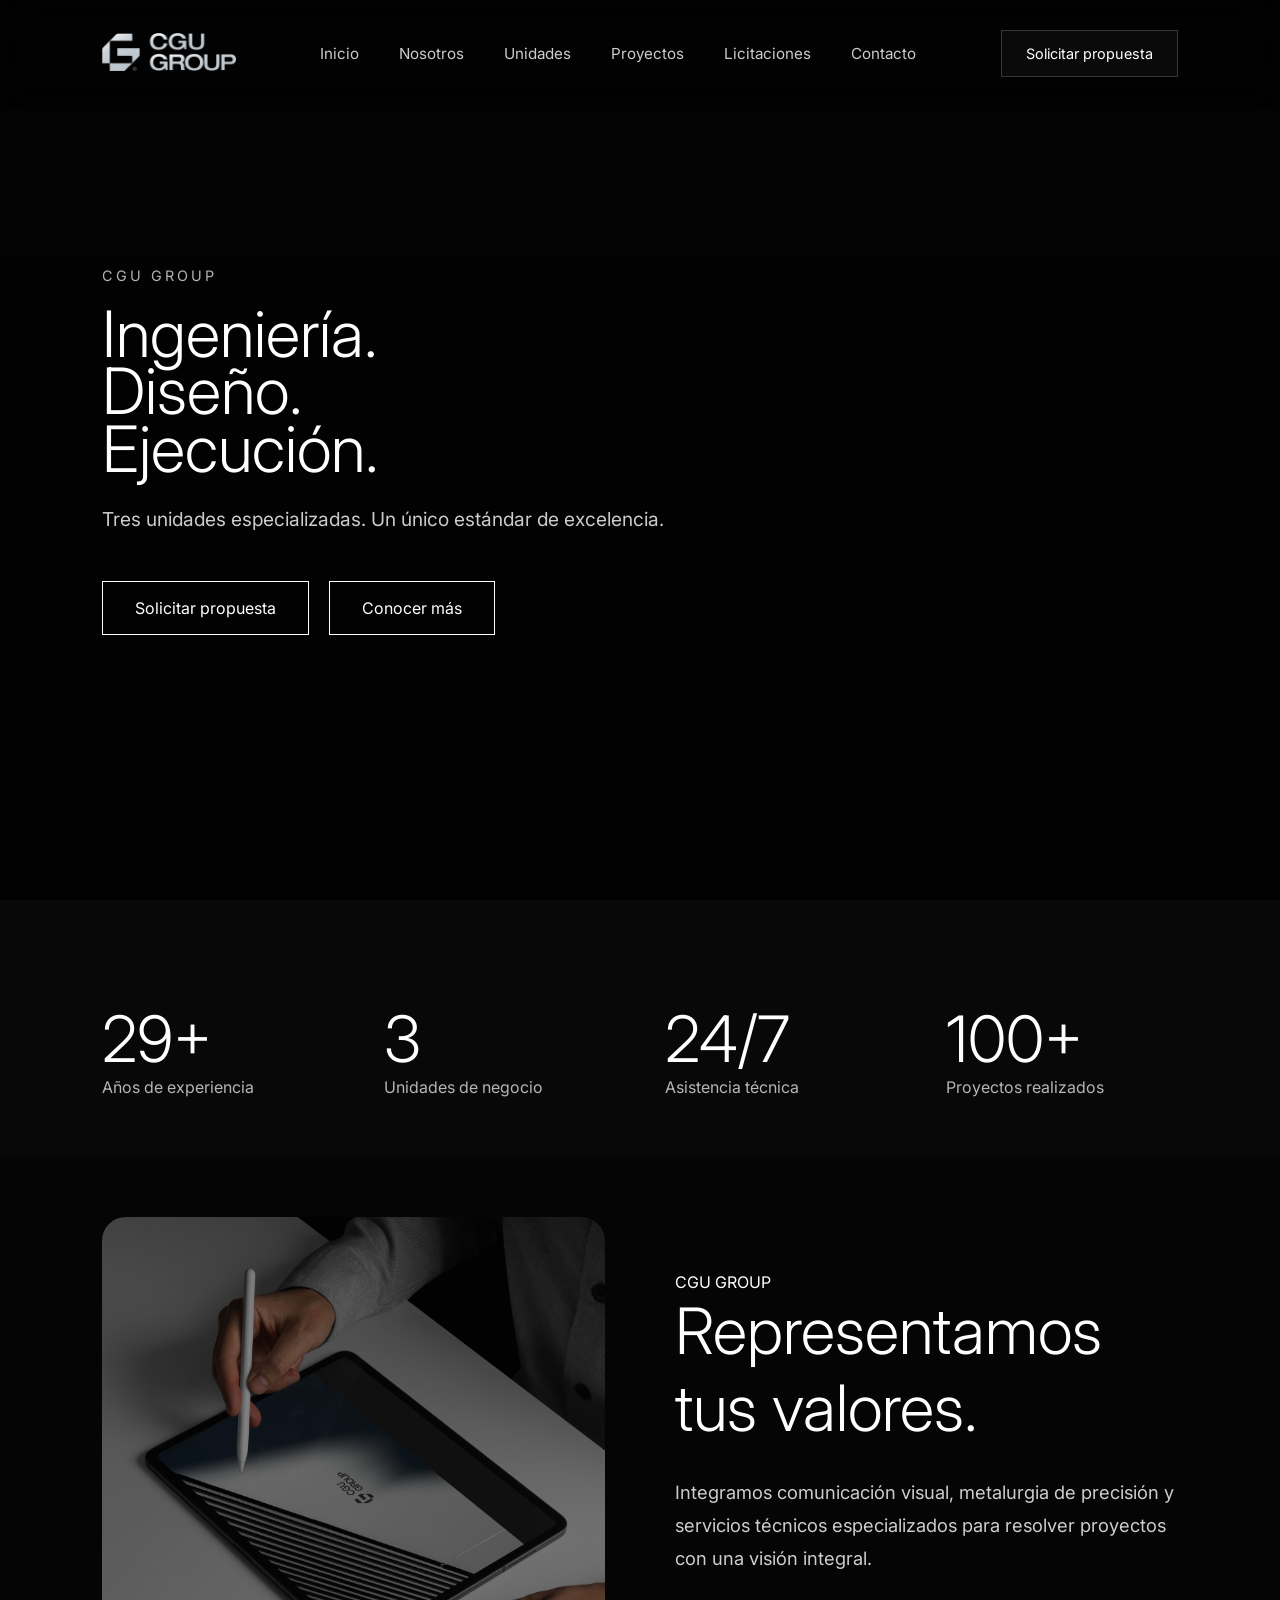
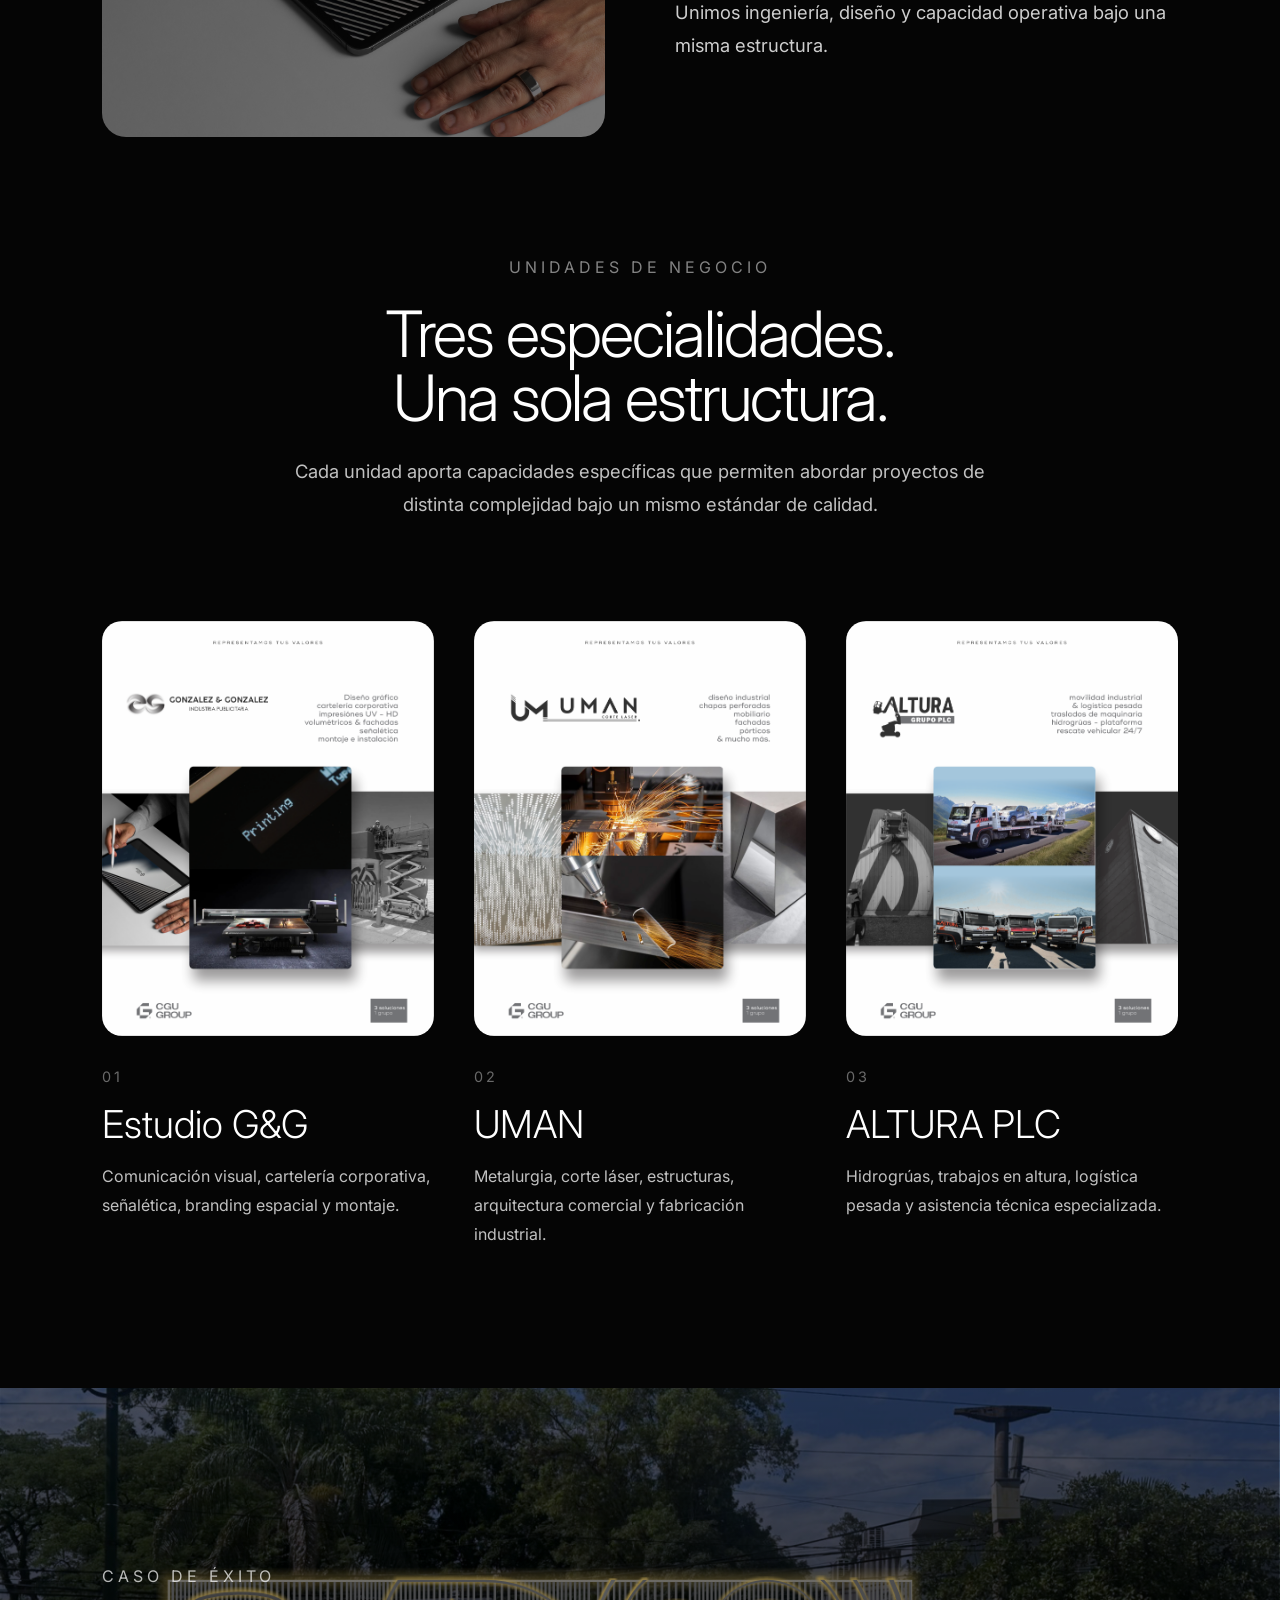
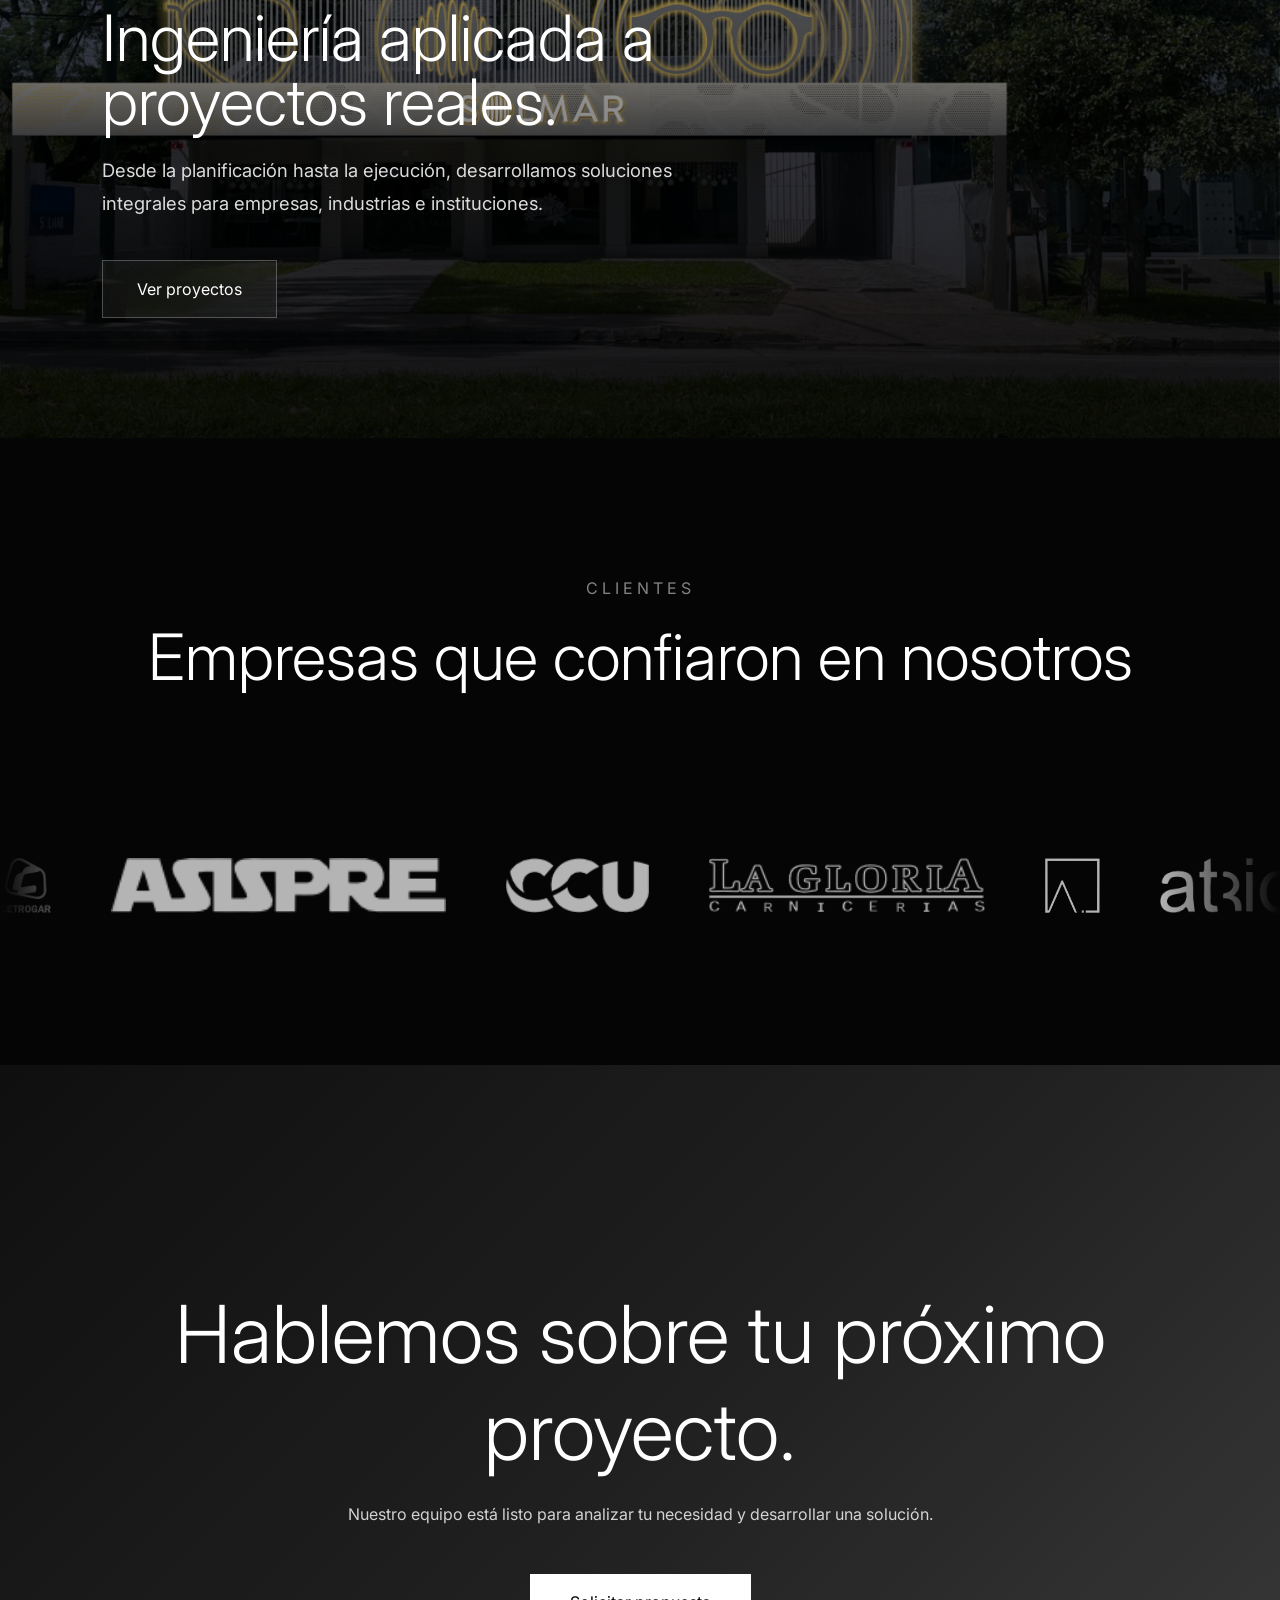
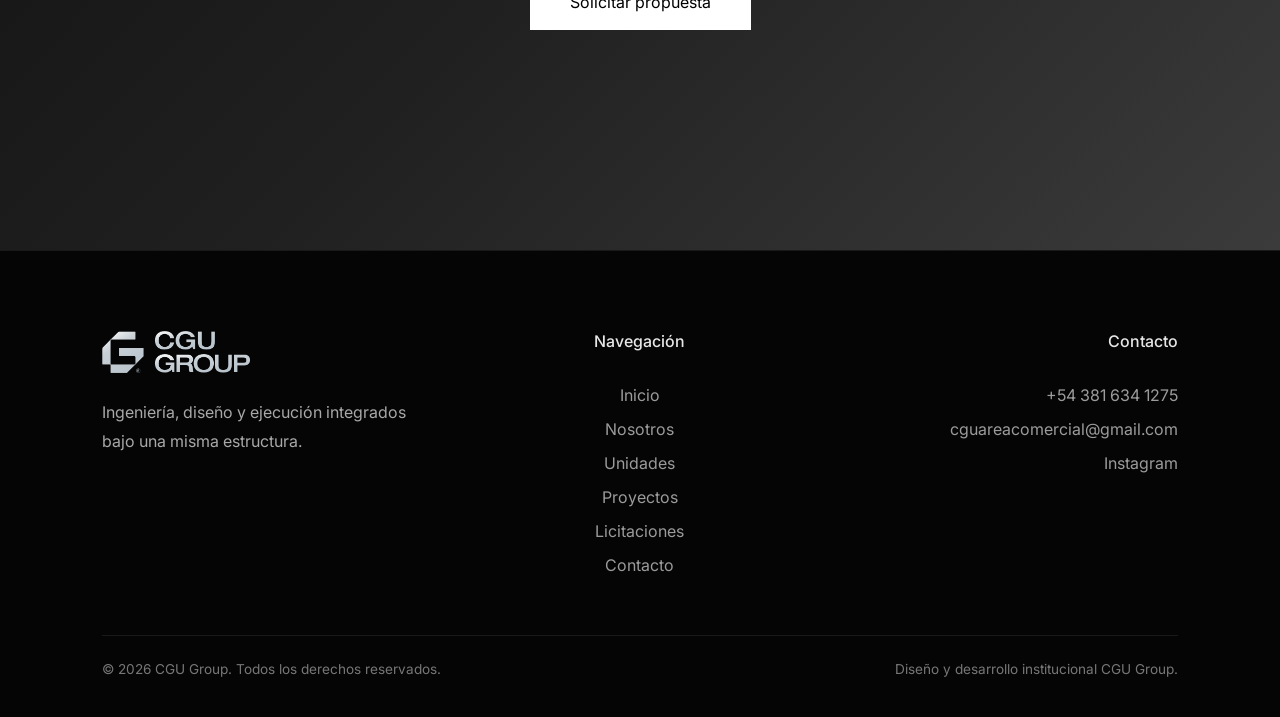
<file: index.html>
<!DOCTYPE html>
<html lang="es">

<head>

<meta charset="UTF-8">
<meta name="viewport" content="width=device-width, initial-scale=1.0">

<title>CGU Group</title>

<link rel="stylesheet" href="style.css">

<link rel="preconnect" href="https://fonts.googleapis.com">
<link href="https://fonts.googleapis.com/css2?family=Inter:wght@300;400;500;600&display=swap" rel="stylesheet">

</head>

<body>

<nav class="navbar">

    <div class="logo">

        <a href="index.html">

            <img src="assets/img/png white 2.png" alt="CGU Group">

        </a>

    </div>

    <div class="nav-links">

        <a href="index.html">Inicio</a>
        <a href="nosotros.html">Nosotros</a>
        <a href="unidades.html">Unidades</a>
        <a href="proyectos.html">Proyectos</a>
        <a href="licitaciones.html">Licitaciones</a>
        <a href="contacto.html">Contacto</a>

    </div>
<a href="contacto.html#propuesta" class="nav-cta">
    Solicitar propuesta
</a>
</nav>

<section class="hero">

<div class="video-overlay"></div>

<video autoplay muted loop playsinline>

<source src="assets/video/Black Abstract Background Video - Black Liquid Gradient 4K Background - Copyright Free Wallpaper.mp4" type="video/mp4">

</video>

<div class="hero-content reveal">

<span>CGU GROUP</span>

<h1>

Ingeniería.<br>
Diseño.<br>
Ejecución.

</h1>

<p>

Tres unidades especializadas.
Un único estándar de excelencia.

</p>

<div class="hero-buttons">

<a href="contacto.html">Solicitar propuesta</a>

<a href="nosotros.html">Conocer más</a>

</div>

</div>

</section>

<section class="stats reveal">

<div>

<h2>29+</h2>

<p>Años de experiencia</p>

</div>

<div>

<h2>3</h2>

<p>Unidades de negocio</p>

</div>

<div>

<h2>24/7</h2>

<p>Asistencia técnica</p>

</div>

<div>

<h2>100+</h2>

<p>Proyectos realizados</p>

</div>

</section>

<section class="manifesto reveal">

<div class="manifesto-left">

<div class="manifesto-image">

<img
src="assets/img/tablet.png"
alt="CGU Group">

</div>

</div>

<div class="manifesto-right">

<span>CGU GROUP</span>

<h2>

Representamos tus valores.

</h2>

<p>

Integramos comunicación visual,
metalurgia de precisión y
servicios técnicos especializados
para resolver proyectos con una visión integral.

</p>

<p>

Unimos ingeniería,
diseño y capacidad operativa
bajo una misma estructura.

</p>
</section>

</div>

<section class="business-showcase">

    <div class="section-heading reveal">

        <span>UNIDADES DE NEGOCIO</span>

        <h2>
            Tres especialidades.
            <br>
            Una sola estructura.
        </h2>

        <p>
            Cada unidad aporta capacidades específicas que permiten abordar
            proyectos de distinta complejidad bajo un mismo estándar de calidad.
        </p>

    </div>

    <div class="business-grid reveal">

        <!-- G&G -->

        <a href="unidades.html" class="business-item">

            <img
            src="assets/img/triada 2.png"
            alt="Estudio G&G">

            <div class="business-info">

                <span>01</span>

                <h3>Estudio G&G</h3>

                <p>
                    Comunicación visual, cartelería corporativa,
                    señalética, branding espacial y montaje.
                </p>

            </div>

        </a>

        <!-- UMAN -->

        <a href="unidades.html" class="business-item">

            <img
            src="assets/img/triada 1.png"
            alt="UMAN">

            <div class="business-info">

                <span>02</span>

                <h3>UMAN</h3>

                <p>
                    Metalurgia, corte láser,
                    estructuras, arquitectura comercial
                    y fabricación industrial.
                </p>

            </div>

        </a>

        <!-- ALTURA -->

        <a href="unidades.html" class="business-item">

            <img
            src="assets/img/triada 3.png"
            alt="ALTURA PLC">

            <div class="business-info">

                <span>03</span>

                <h3>ALTURA PLC</h3>

                <p>
                    Hidrogrúas, trabajos en altura,
                    logística pesada y asistencia técnica especializada.
                </p>

            </div>

        </a>

    </div>

</section>

<section class="featured-project reveal">

    <img
    src="assets/img/caso de exito.png"
    alt="Caso de éxito">

    <div class="featured-overlay reveal"></div>

    <div class="project-content">

        <span>CASO DE ÉXITO</span>

        <h2>
            Ingeniería aplicada
            a proyectos reales.
        </h2>

        <p>
            Desde la planificación hasta la ejecución,
            desarrollamos soluciones integrales para empresas,
            industrias e instituciones.
        </p>

        <a href="proyectos.html">
            Ver proyectos
        </a>

    </div>
    </section>

<section class="clients reveal">

    <div class="clients-header">

        <span>CLIENTES</span>

        <h2>
            Empresas que confiaron en nosotros
        </h2>

    </div>

    <div class="logo-slider">

        <div class="logo-track">

            <!-- Primera vuelta -->

            <div class="logo-item">
                <img src="assets/img/logo 21.png" alt="">
            </div>

            <div class="logo-item">
                <img src="assets/img/logo 20.png" alt="">
            </div>

            <div class="logo-item">
                <img src="assets/img/logo 3.png" alt="">
            </div>

            <div class="logo-item">
                <img src="assets/img/logo 4.png" alt="">
            </div>

            <div class="logo-item">
                <img src="assets/img/logo 5.png" alt="">
            </div>

            <div class="logo-item">
                <img src="assets/img/logo 6.png" alt="">
            </div>

            <div class="logo-item">
                <img src="assets/img/logo 7.png" alt="">
            </div>

            <div class="logo-item">
                <img src="assets/img/logo 8.png" alt="">
            </div>

            <!-- Duplicados para loop infinito -->

            <div class="logo-item">
                <img src="assets/img/logo 19.png" alt="">
            </div>

            <div class="logo-item">
                <img src="assets/img/logo 18.png" alt="">
            </div>

            <div class="logo-item">
                <img src="assets/img/logo 17.png" alt="">
            </div>

            <div class="logo-item">
                <img src="assets/img/logo 16.png" alt="">
            </div>

            <div class="logo-item">
                <img src="assets/img/logo 15.png" alt="">
            </div>

            <div class="logo-item">
                <img src="assets/img/logo 14.png" alt="">
            </div>

            <div class="logo-item">
                <img src="assets/img/logo 13.png" alt="">
            </div>

            <div class="logo-item">
                <img src="assets/img/logo 12.png" alt="">
            </div>

        </div>

    </div>

</section>

<section class="cta">
    
    <div class="cta-overlay"></div>

    <div class="cta-content reveal">

        <h2>
            Hablemos sobre tu próximo proyecto.
        </h2>

        <p>
            Nuestro equipo está listo para analizar
            tu necesidad y desarrollar una solución.
        </p>

        <a href="contacto.html#propuesta">
            Solicitar propuesta
        </a>

    </div>

</section>

<footer class="footer">

    <div class="footer-top">

        <div class="footer-brand">

            <img
            src="assets/img/png white 2.png"
            alt="CGU Group">

            <p>
                Ingeniería, diseño y ejecución
                integrados bajo una misma estructura.
            </p>

        </div>

        <div class="footer-links">

            <h4>Navegación</h4>

            <a href="index.html">Inicio</a>
            <a href="nosotros.html">Nosotros</a>
            <a href="unidades.html">Unidades</a>
            <a href="proyectos.html">Proyectos</a>
            <a href="licitaciones.html">Licitaciones</a>
            <a href="contacto.html">Contacto</a>

        </div>

        <div class="footer-contact">

            <h4>Contacto</h4>

            <a href="tel:+543816341275">
                +54 381 634 1275
            </a>

            <a href="mailto:cguareacomercial@gmail.com">
                cguareacomercial@gmail.com
            </a>

            <a href="https://instagram.com/cgugroup"
               target="_blank">
                Instagram
            </a>

        </div>

    </div>

    <div class="footer-bottom">

        <p>
            © 2026 CGU Group. Todos los derechos reservados.
        </p>

        <p>
            Diseño y desarrollo institucional CGU Group.
        </p>

    </div>

</footer>
<script>

const reveals = document.querySelectorAll('.reveal');

const observer = new IntersectionObserver((entries)=>{

entries.forEach(entry=>{

if(entry.isIntersecting){

entry.target.classList.add('active');

}

});

},{

threshold:0.15

});

reveals.forEach(item=>{

observer.observe(item);

});

</script>
</body>

</html>
</file>
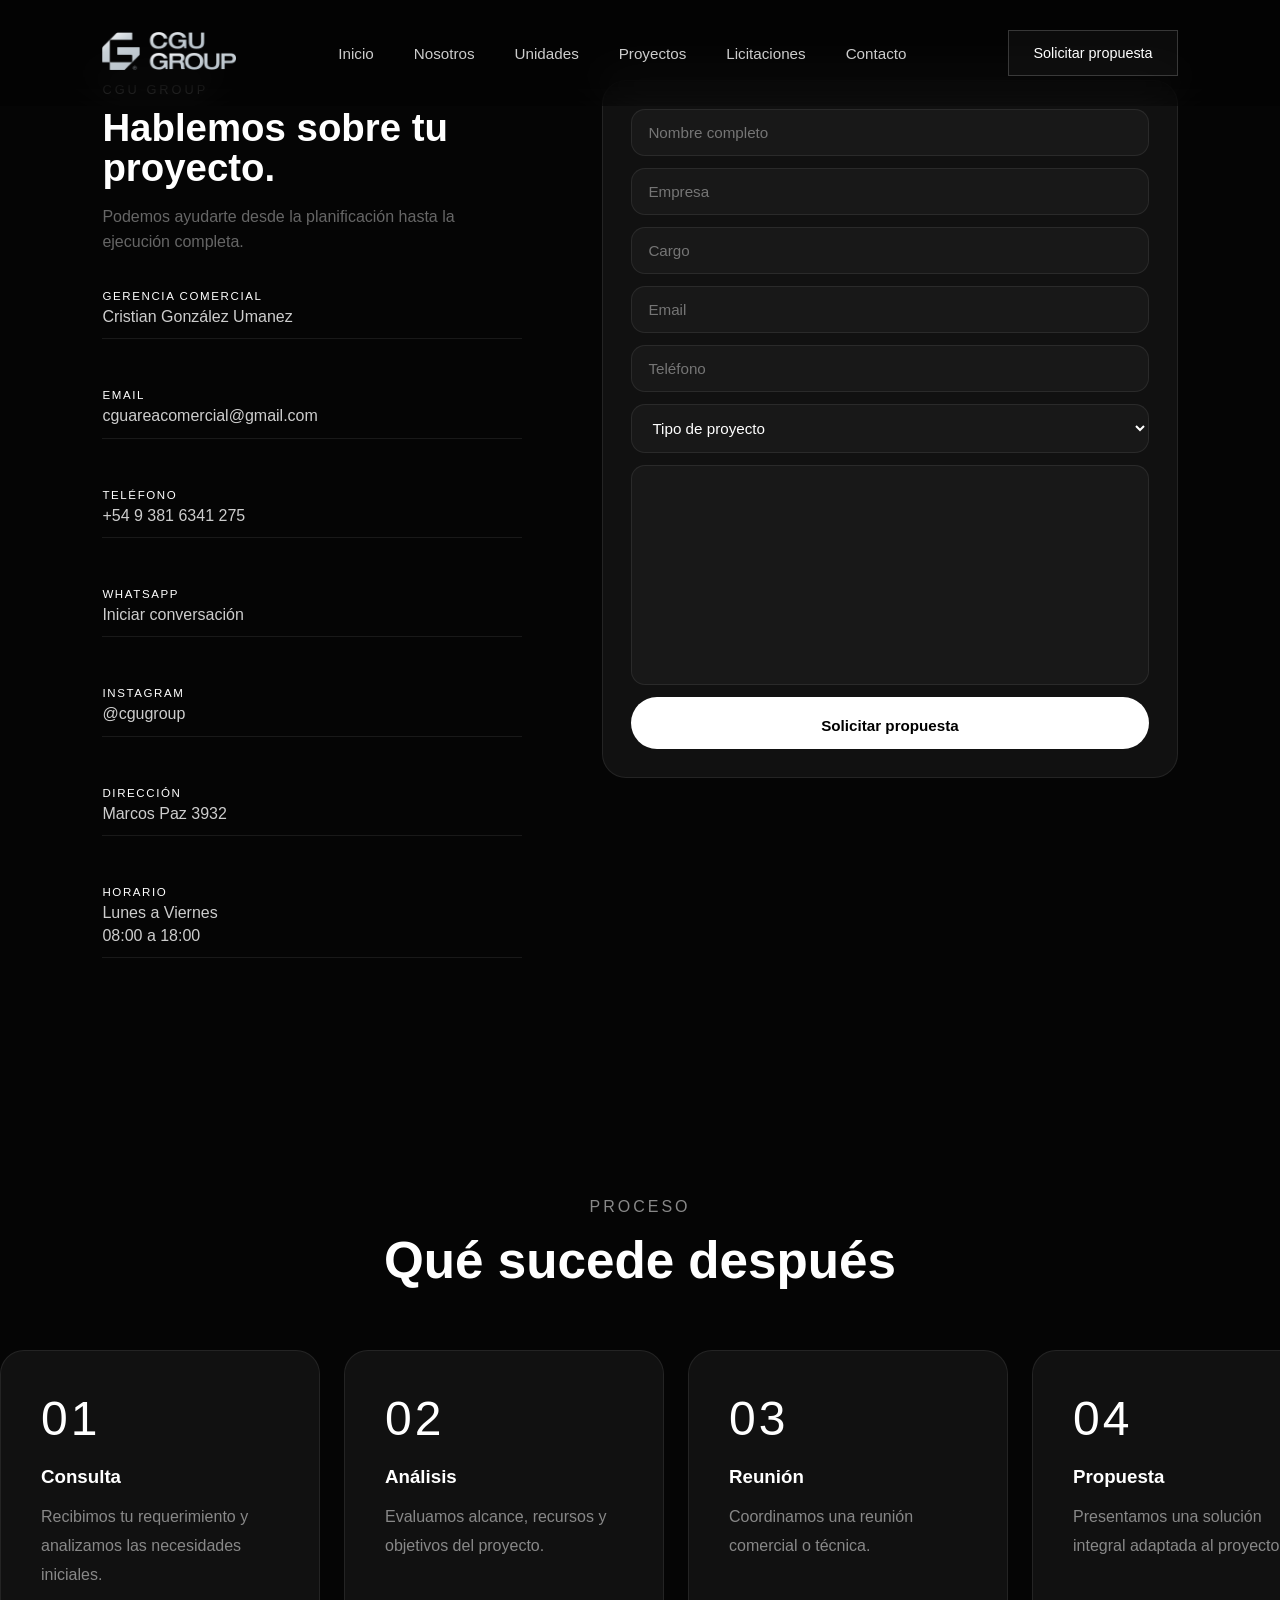
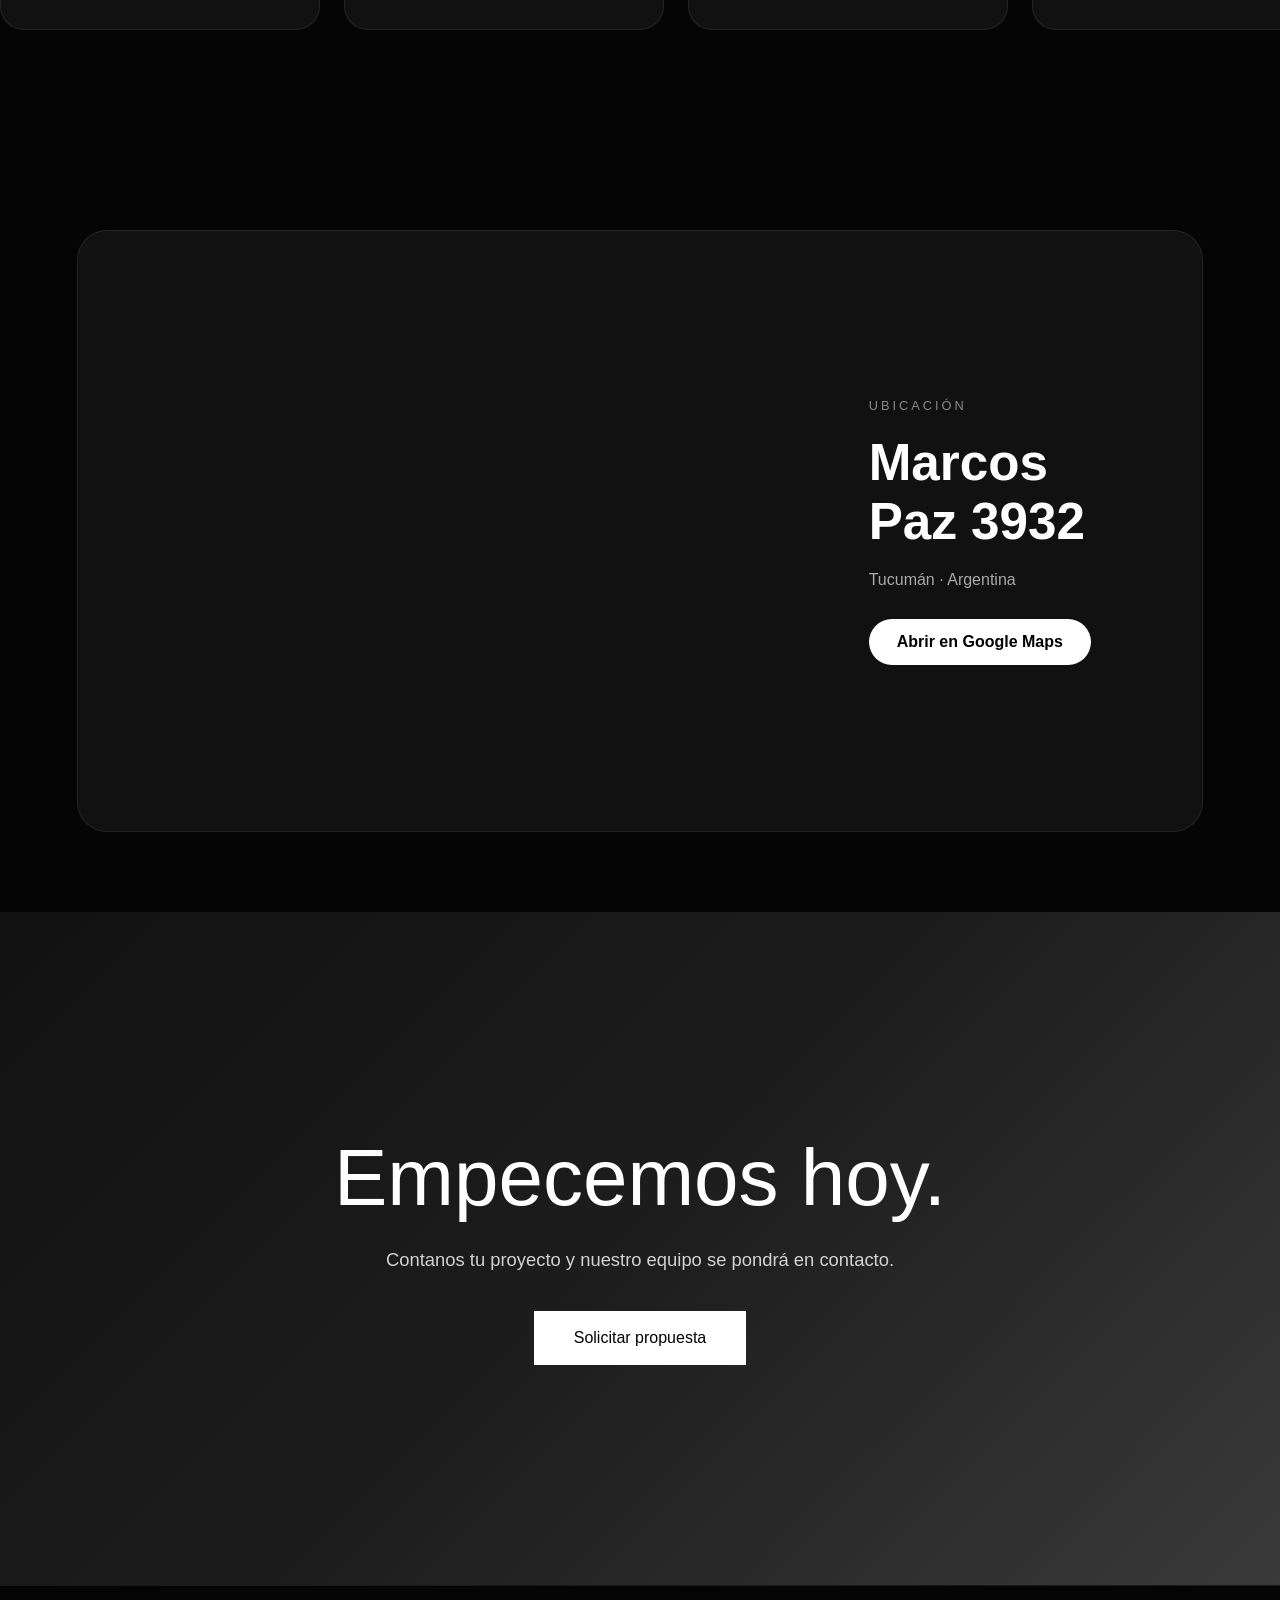
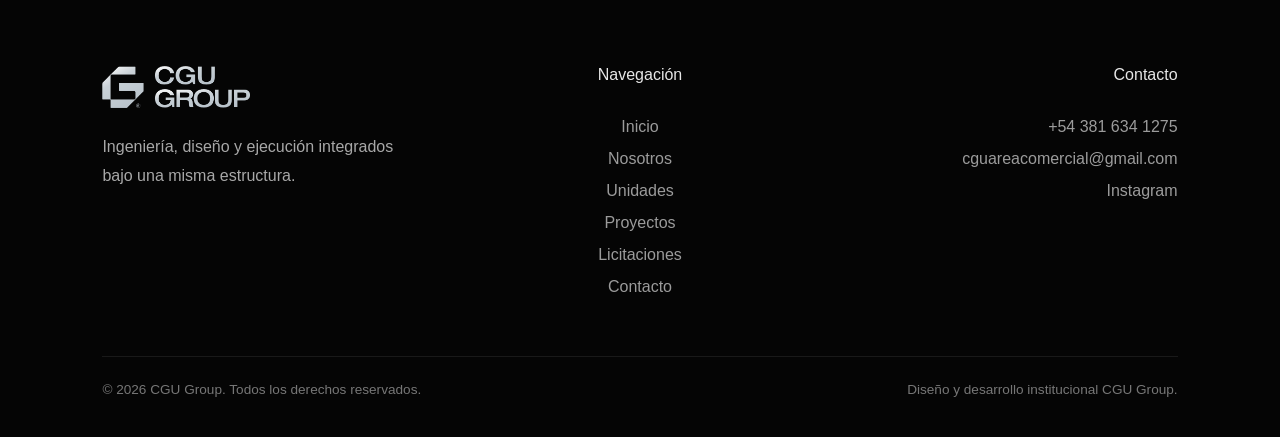
<file: contacto.html>
<!DOCTYPE html>

<html lang="es">

<head>

<meta charset="UTF-8">
<meta name="viewport" content="width=device-width, initial-scale=1.0">

<title>CGU Group | Contacto</title>

<link rel="stylesheet" href="style.css">

</head>

<body>

<nav class="navbar">

<div class="logo">
<a href="index.html">
<img src="assets/img/png white 2.png">
</a>
</div>

<div class="nav-links">

<a href="index.html">Inicio</a>
<a href="nosotros.html">Nosotros</a>
<a href="unidades.html">Unidades</a>
<a href="proyectos.html">Proyectos</a>
<a href="licitaciones.html">Licitaciones</a>
<a href="contacto.html">Contacto</a>

</div>

<a href="contacto.html" class="nav-cta">

Solicitar propuesta

</a>

</nav>


<section class="contact-layout">

    <div class="contact-left">

        <div class="contact-header">

            <span>CGU GROUP</span>

            <h2>
                Hablemos sobre tu proyecto.
            </h2>

            <p>
                Podemos ayudarte desde la planificación
                hasta la ejecución completa.
            </p>

        </div>

        <div class="contact-info">

            <div class="contact-item">

                <h3>Gerencia Comercial</h3>

                <p>
                    Cristian González Umanez
                </p>

            </div>

            <div class="contact-item">

                <h3>Email</h3>

                <p>
                    <a href="mailto:cguareacomercial@gmail.com">
                        cguareacomercial@gmail.com
                    </a>
                </p>

            </div>

            <div class="contact-item">

                <h3>Teléfono</h3>

                <p>
                    <a href="tel:+5493816341275">
                        +54 9 381 6341 275
                    </a>
                </p>

            </div>

            <div class="contact-item">

                <h3>WhatsApp</h3>

                <p>
                    <a target="_blank"
                       href="https://wa.me/5493816341275">
                        Iniciar conversación
                    </a>
                </p>

            </div>

            <div class="contact-item">

                <h3>Instagram</h3>

                <p>
                    <a target="_blank"
                       href="https://instagram.com/cgugroup">
                        @cgugroup
                    </a>
                </p>

            </div>

            <div class="contact-item">

                <h3>Dirección</h3>

                <p>
                    <a target="_blank"
                       href="https://maps.app.goo.gl/7DFmyWiBiCpNncGx5">
                        Marcos Paz 3932
                    </a>
                </p>

            </div>

            <div class="contact-item">

                <h3>Horario</h3>

                <p>
                    Lunes a Viernes<br>
                    08:00 a 18:00
                </p>

            </div>

        </div>

    </div>

    <form
    class="contact-form"
    id="propuesta"
    action="https://formsubmit.co/cguareacomercial@gmail.com"
    method="POST">

    <!-- Configuración FormSubmit -->
    <input type="hidden" name="_subject" value="Nueva consulta desde CGU Group">
    <input type="hidden" name="_captcha" value="false">
    <input type="hidden" name="_template" value="table">

    <input
        type="text"
        name="nombre"
        placeholder="Nombre completo"
        required>

    <input
        type="text"
        name="empresa"
        placeholder="Empresa">

    <input
        type="text"
        name="cargo"
        placeholder="Cargo">

    <input
        type="email"
        name="email"
        placeholder="Email"
        required>

    <input
        type="tel"
        name="telefono"
        placeholder="Teléfono">

    <select name="tipo_proyecto" required>

        <option value="" selected disabled>
            Tipo de proyecto
        </option>

        <option value="Cartelería">
            Cartelería
        </option>

        <option value="Metalurgia">
            Metalurgia
        </option>

        <option value="Servicios Técnicos">
            Servicios Técnicos
        </option>

        <option value="Licitación">
            Licitación
        </option>

        <option value="Otro">
            Otro
        </option>

    </select>

    <textarea
        name="mensaje"
        placeholder="Contanos sobre tu proyecto"
        required>
    </textarea>

    <button type="submit">
        Solicitar propuesta
    </button>

</form>

</section>

<section class="contact-journey reveal">

    <span>PROCESO</span>

    <h2>

        Qué sucede después

    </h2>

    <div class="journey-track">

        <div class="journey-card">

            <span>01</span>

            <h3>Consulta</h3>

            <p>
                Recibimos tu requerimiento
                y analizamos las necesidades iniciales.
            </p>

        </div>

        <div class="journey-card">

            <span>02</span>

            <h3>Análisis</h3>

            <p>
                Evaluamos alcance,
                recursos y objetivos del proyecto.
            </p>

        </div>

        <div class="journey-card">

            <span>03</span>

            <h3>Reunión</h3>

            <p>
                Coordinamos una reunión
                comercial o técnica.
            </p>

        </div>

        <div class="journey-card">

            <span>04</span>

            <h3>Propuesta</h3>

            <p>
                Presentamos una solución
                integral adaptada al proyecto.
            </p>

        </div>

        <div class="journey-card">

            <span>05</span>

            <h3>Ejecución</h3>

            <p>
                Iniciamos planificación,
                fabricación y coordinación.
            </p>

        </div>

        <!-- DUPLICADOS PARA LOOP -->

        <div class="journey-card">

            <span>01</span>

            <h3>Consulta</h3>

            <p>
                Recibimos tu requerimiento
                y analizamos las necesidades iniciales.
            </p>

        </div>

        <div class="journey-card">

            <span>02</span>

            <h3>Análisis</h3>

            <p>
                Evaluamos alcance,
                recursos y objetivos del proyecto.
            </p>

        </div>

        <div class="journey-card">

            <span>03</span>

            <h3>Reunión</h3>

            <p>
                Coordinamos una reunión
                comercial o técnica.
            </p>

        </div>

        <div class="journey-card">

            <span>04</span>

            <h3>Propuesta</h3>

            <p>
                Presentamos una solución
                integral adaptada al proyecto.
            </p>

        </div>

        <div class="journey-card">

            <span>05</span>

            <h3>Ejecución</h3>

            <p>
                Iniciamos planificación,
                fabricación y coordinación.
            </p>

        </div>

    </div>

</section>

<section class="contact-location reveal">

    <div class="location-map">

        <iframe
        src="https://www.google.com/maps?q=Marcos+Paz+3932+Tucuman&output=embed"
        loading="lazy"
        allowfullscreen>
        </iframe>

    </div>

    <div class="location-content">

        <span>UBICACIÓN</span>

        <h2>
            Marcos Paz 3932
        </h2>

        <p>
            Tucumán · Argentina
        </p>

        <a
        href="https://maps.app.goo.gl/7DFmyWiBiCpNncGx5"
        target="_blank">

            Abrir en Google Maps

        </a>

    </div>

</section>



<section class="units-cta reveal">

<h2>

Empecemos hoy.

</h2>

<p>

Contanos tu proyecto y nuestro equipo
se pondrá en contacto.

</p>

<a href="#propuesta">

Solicitar propuesta

</a>

</section>

<footer class="footer">

    <div class="footer-top">

        <div class="footer-brand">

            <img
            src="assets/img/png white 2.png"
            alt="CGU Group">

            <p>
                Ingeniería, diseño y ejecución
                integrados bajo una misma estructura.
            </p>

        </div>

        <div class="footer-links">

            <h4>Navegación</h4>

            <a href="index.html">Inicio</a>
            <a href="nosotros.html">Nosotros</a>
            <a href="unidades.html">Unidades</a>
            <a href="proyectos.html">Proyectos</a>
            <a href="licitaciones.html">Licitaciones</a>
            <a href="contacto.html">Contacto</a>

        </div>

        <div class="footer-contact">

            <h4>Contacto</h4>

            <a href="tel:+543816341275">
                +54 381 634 1275
            </a>

            <a href="mailto:cguareacomercial@gmail.com">
                cguareacomercial@gmail.com
            </a>

            <a href="https://instagram.com/cgugroup"
               target="_blank">
                Instagram
            </a>

        </div>

    </div>

    <div class="footer-bottom">

        <p>
            © 2026 CGU Group. Todos los derechos reservados.
        </p>

        <p>
            Diseño y desarrollo institucional CGU Group.
        </p>

    </div>

</footer>
<script>

const reveals = document.querySelectorAll('.reveal');

function revealSections(){

reveals.forEach((el)=>{

const top = el.getBoundingClientRect().top;

if(top < window.innerHeight * 0.85){

el.classList.add('active');

}

});

}

window.addEventListener('scroll', revealSections);

revealSections();

</script>

</body>

</html>
</file>
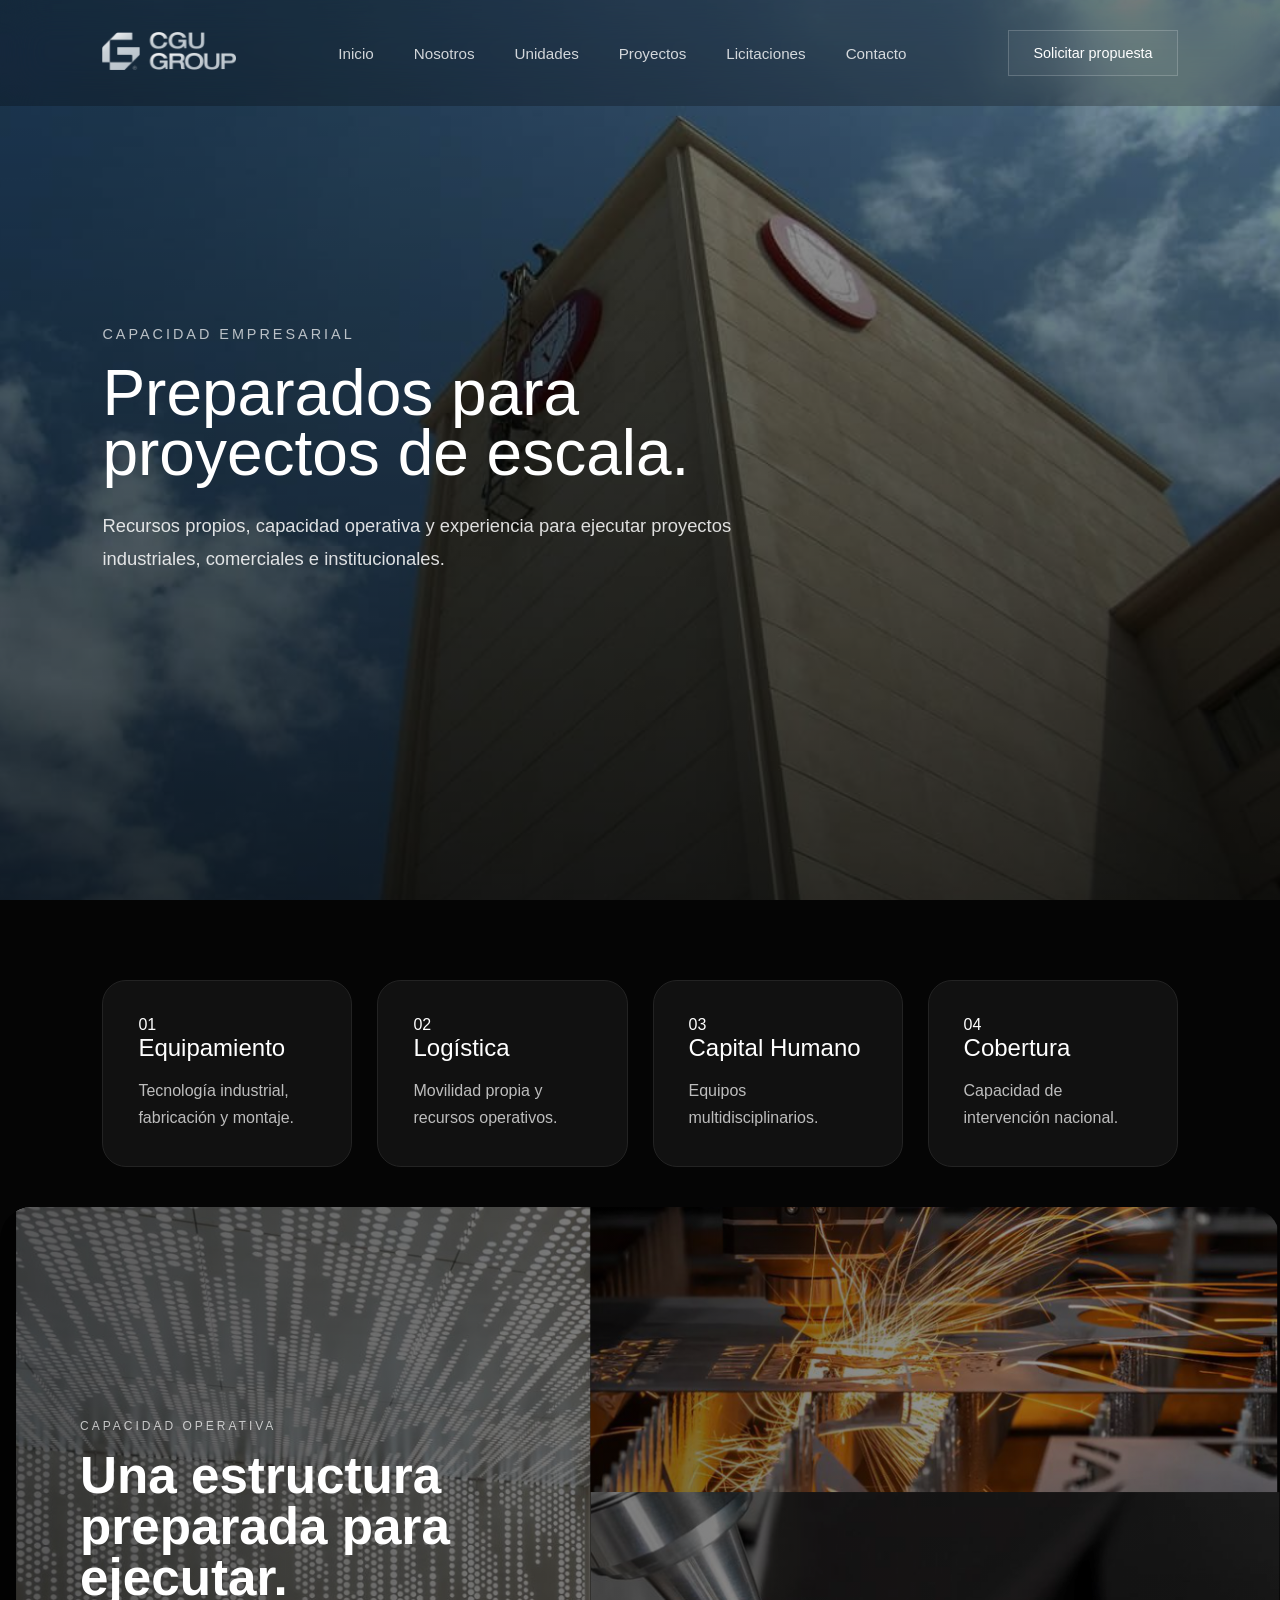
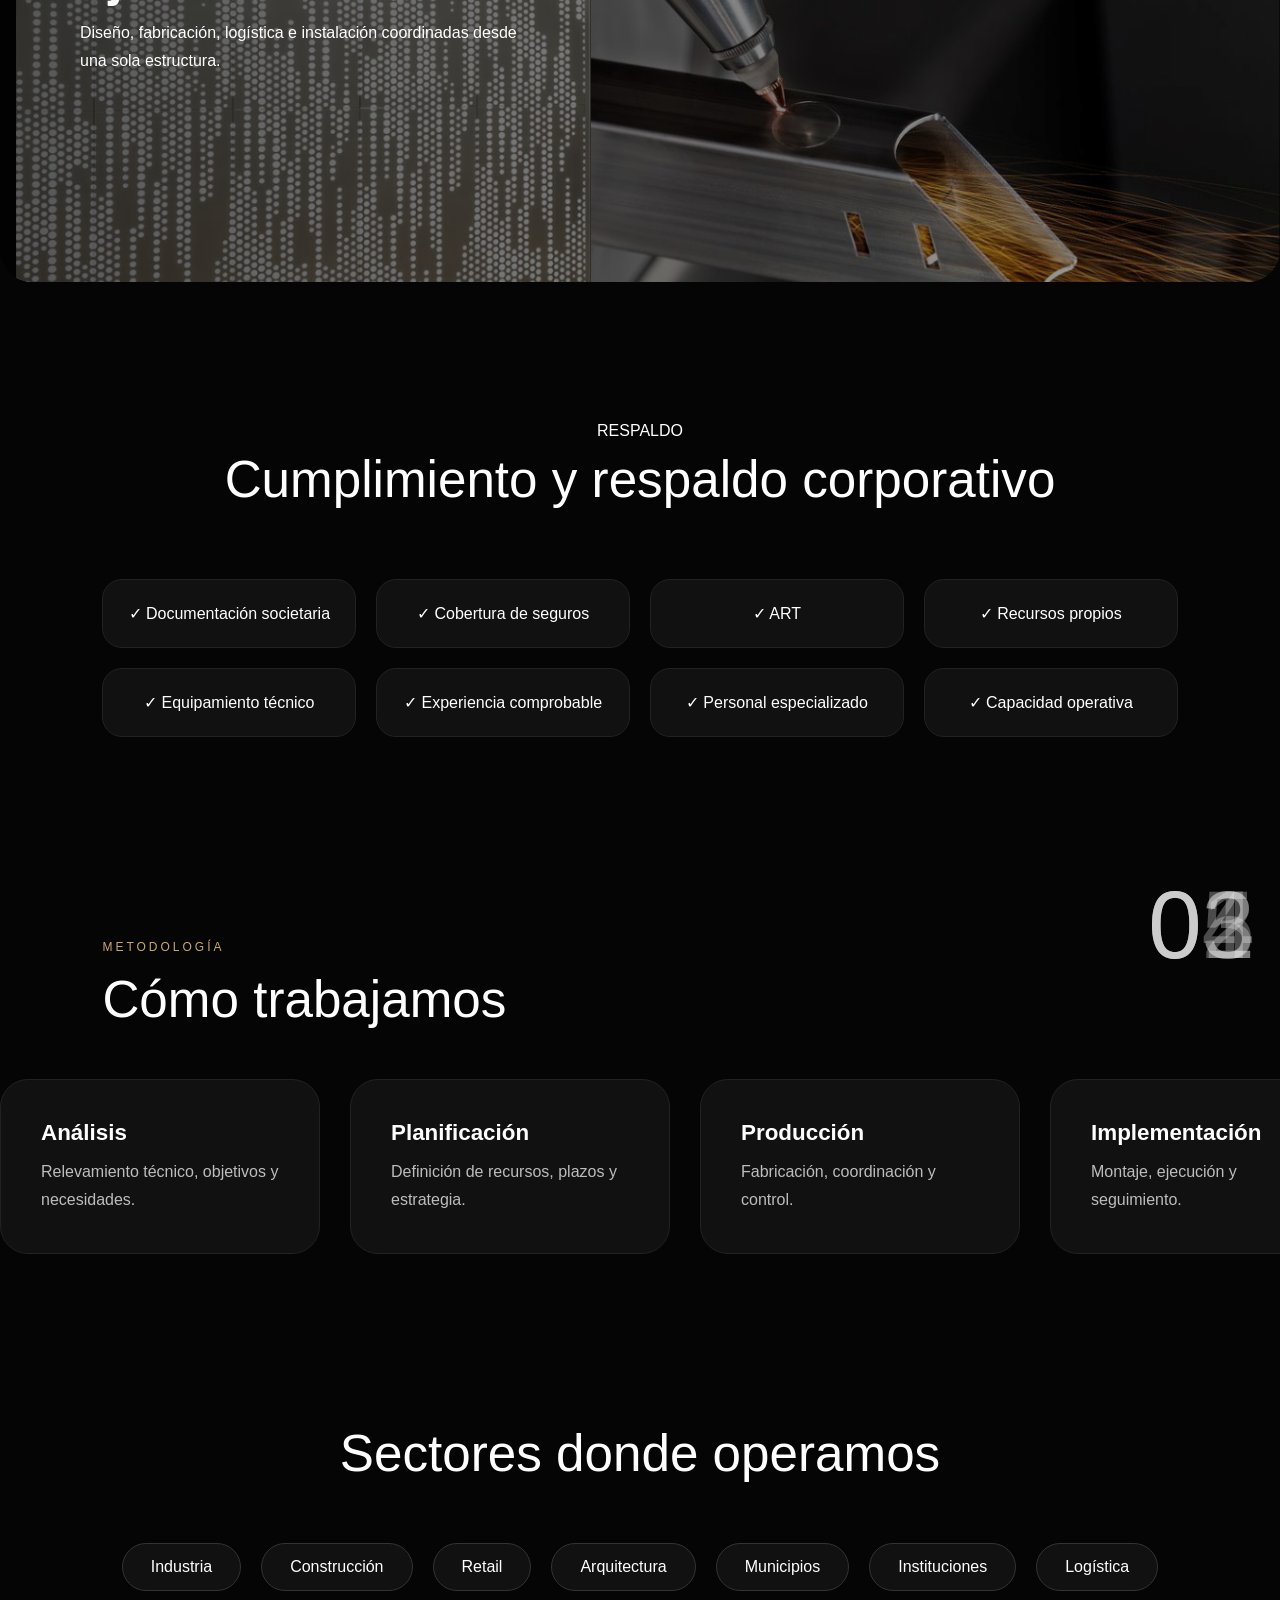
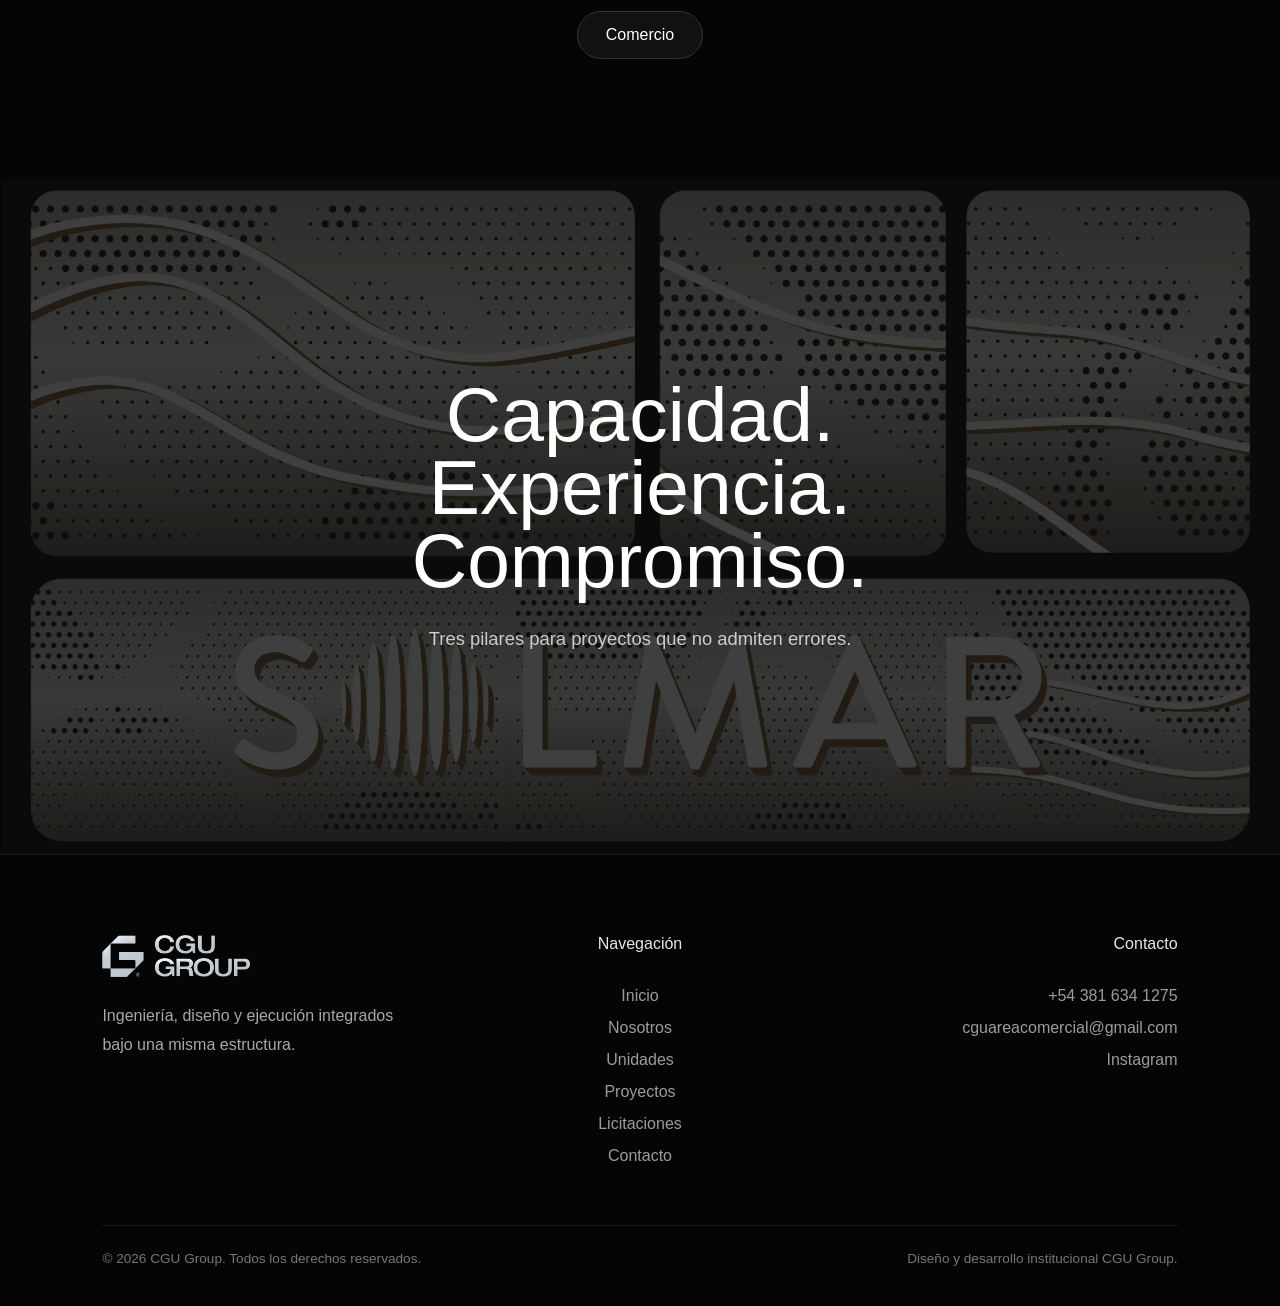
<file: licitaciones.html>
<!DOCTYPE html>

<html lang="es">

<head>

<meta charset="UTF-8">
<meta name="viewport" content="width=device-width, initial-scale=1.0">

<title>CGU Group | Licitaciones</title>

<link rel="stylesheet" href="style.css">

</head>

<body>

<nav class="navbar">

<div class="logo">
<a href="index.html">
<img src="assets/img/png white 2.png" alt="CGU GROUP company logo: stylized geometric C and G mark with stacked CGU GROUP text and registered symbol, clean modern design on a light background conveying professional and trustworthy tone">
</a>
</div>

<div class="nav-links">

<a href="index.html">Inicio</a>
<a href="nosotros.html">Nosotros</a>
<a href="unidades.html">Unidades</a>
<a href="proyectos.html">Proyectos</a>
<a href="licitaciones.html">Licitaciones</a>
<a href="contacto.html">Contacto</a>

</div>

<a href="contacto.html" class="nav-cta">

Solicitar propuesta

</a>

</nav>

<section class="hero-about reveal">

<div class="hero-about-overlay"></div>

<img
src="assets/img/jpg/amerian.jpg"
alt="CGU Group">

<div class="hero-content">

<span>CAPACIDAD EMPRESARIAL</span>

<h1>

Preparados para<br>
proyectos de escala.

</h1>

<p>

Recursos propios, capacidad operativa
y experiencia para ejecutar proyectos
industriales, comerciales e institucionales.

</p>

</div>

</section>

<section class="resources reveal">

<div class="resource-card">

<span>01</span>

<h3>Equipamiento</h3>

<p>
Tecnología industrial,
fabricación y montaje.
</p>

</div>

<div class="resource-card">

<span>02</span>

<h3>Logística</h3>

<p>
Movilidad propia
y recursos operativos.
</p>

</div>

<div class="resource-card">

<span>03</span>

<h3>Capital Humano</h3>

<p>
Equipos multidisciplinarios.
</p>

</div>

<div class="resource-card">

<span>04</span>

<h3>Cobertura</h3>

<p>
Capacidad de intervención nacional.
</p>

</div>

</section>

<section class="capacity-banner reveal">

<img
src="assets/img/portada media 2.png"
alt="Instalaciones">

<div class="capacity-overlay"></div>

<div class="capacity-content">

<span>CAPACIDAD OPERATIVA</span>

<h2>

Una estructura
preparada para ejecutar.

</h2>

<p>

Diseño, fabricación,
logística e instalación
coordinadas desde una sola estructura.

</p>

</div>

</section>

<section class="compliance reveal">

<span>RESPALDO</span>

<h2>

Cumplimiento y respaldo corporativo

</h2>

<div class="compliance-grid">

<div>✓ Documentación societaria</div>

<div>✓ Cobertura de seguros</div>

<div>✓ ART</div>

<div>✓ Recursos propios</div>

<div>✓ Equipamiento técnico</div>

<div>✓ Experiencia comprobable</div>

<div>✓ Personal especializado</div>

<div>✓ Capacidad operativa</div>

</div>

</section>

<section class="workflow-slider reveal">

<div class="workflow-header">

<span>METODOLOGÍA</span>

<h2>

Cómo trabajamos

</h2>

</div>

<div class="workflow-track">

<div class="workflow-item">

<span>01</span>

<h3>Análisis</h3>

<p>
Relevamiento técnico,
objetivos y necesidades.
</p>

</div>

<div class="workflow-item">

<span>02</span>

<h3>Planificación</h3>

<p>
Definición de recursos,
plazos y estrategia.
</p>

</div>

<div class="workflow-item">

<span>03</span>

<h3>Producción</h3>

<p>
Fabricación,
coordinación y control.
</p>

</div>

<div class="workflow-item">

<span>04</span>

<h3>Implementación</h3>

<p>
Montaje,
ejecución y seguimiento.
</p>

</div>

<div class="workflow-item">

<span>05</span>

<h3>Entrega</h3>

<p>
Validación final
y soporte.
</p>

</div>

<!-- duplicados para loop -->

<div class="workflow-item">

<span>01</span>

<h3>Análisis</h3>

<p>
Relevamiento técnico,
objetivos y necesidades.
</p>

</div>

<div class="workflow-item">

<span>02</span>

<h3>Planificación</h3>

<p>
Definición de recursos,
plazos y estrategia.
</p>

</div>

<div class="workflow-item">

<span>03</span>

<h3>Producción</h3>

<p>
Fabricación,
coordinación y control.
</p>

</div>

<div class="workflow-item">

<span>04</span>

<h3>Implementación</h3>

<p>
Montaje,
ejecución y seguimiento.
</p>

</div>

<div class="workflow-item">

<span>05</span>

<h3>Entrega</h3>

<p>
Validación final
y soporte.
</p>

</div>

</div>

</section>

<section class="industries reveal">

<h2>

Sectores donde operamos

</h2>

<div class="industry-grid">

<div class="industry-chip">Industria</div>

<div class="industry-chip">Construcción</div>

<div class="industry-chip">Retail</div>

<div class="industry-chip">Arquitectura</div>

<div class="industry-chip">Municipios</div>

<div class="industry-chip">Instituciones</div>

<div class="industry-chip">Logística</div>

<div class="industry-chip">Comercio</div>

</div>

</section>

<section class="tender-quote reveal">

<img
src="assets/img/solmar.png"
alt="CGU Group">

<div class="tender-quote-overlay"></div>

<div class="tender-quote-content">

<h2>

Capacidad.<br>
Experiencia.<br>
Compromiso.

</h2>

<p>

Tres pilares para proyectos
que no admiten errores.

</p>

</div>

</section>


<footer class="footer">

    <div class="footer-top">

        <div class="footer-brand">

            <img
            src="assets/img/png white 2.png"
            alt="CGU Group">

            <p>
                Ingeniería, diseño y ejecución
                integrados bajo una misma estructura.
            </p>

        </div>

        <div class="footer-links">

            <h4>Navegación</h4>

            <a href="index.html">Inicio</a>
            <a href="nosotros.html">Nosotros</a>
            <a href="unidades.html">Unidades</a>
            <a href="proyectos.html">Proyectos</a>
            <a href="licitaciones.html">Licitaciones</a>
            <a href="contacto.html">Contacto</a>

        </div>

        <div class="footer-contact">

            <h4>Contacto</h4>

            <a href="tel:+543816341275">
                +54 381 634 1275
            </a>

            <a href="mailto:cguareacomercial@gmail.com">
                cguareacomercial@gmail.com
            </a>

            <a href="https://instagram.com/cgugroup"
               target="_blank">
                Instagram
            </a>

        </div>

    </div>

    <div class="footer-bottom">

        <p>
            © 2026 CGU Group. Todos los derechos reservados.
        </p>

        <p>
            Diseño y desarrollo institucional CGU Group.
        </p>

    </div>

</footer>
<script>

const reveals = document.querySelectorAll('.reveal');

function revealSections(){

reveals.forEach((el)=>{

const top = el.getBoundingClientRect().top;

if(top < window.innerHeight * 0.85){

el.classList.add('active');

}

});

}

window.addEventListener('scroll', revealSections);

revealSections();

</script>
</body>

</html>
</file>
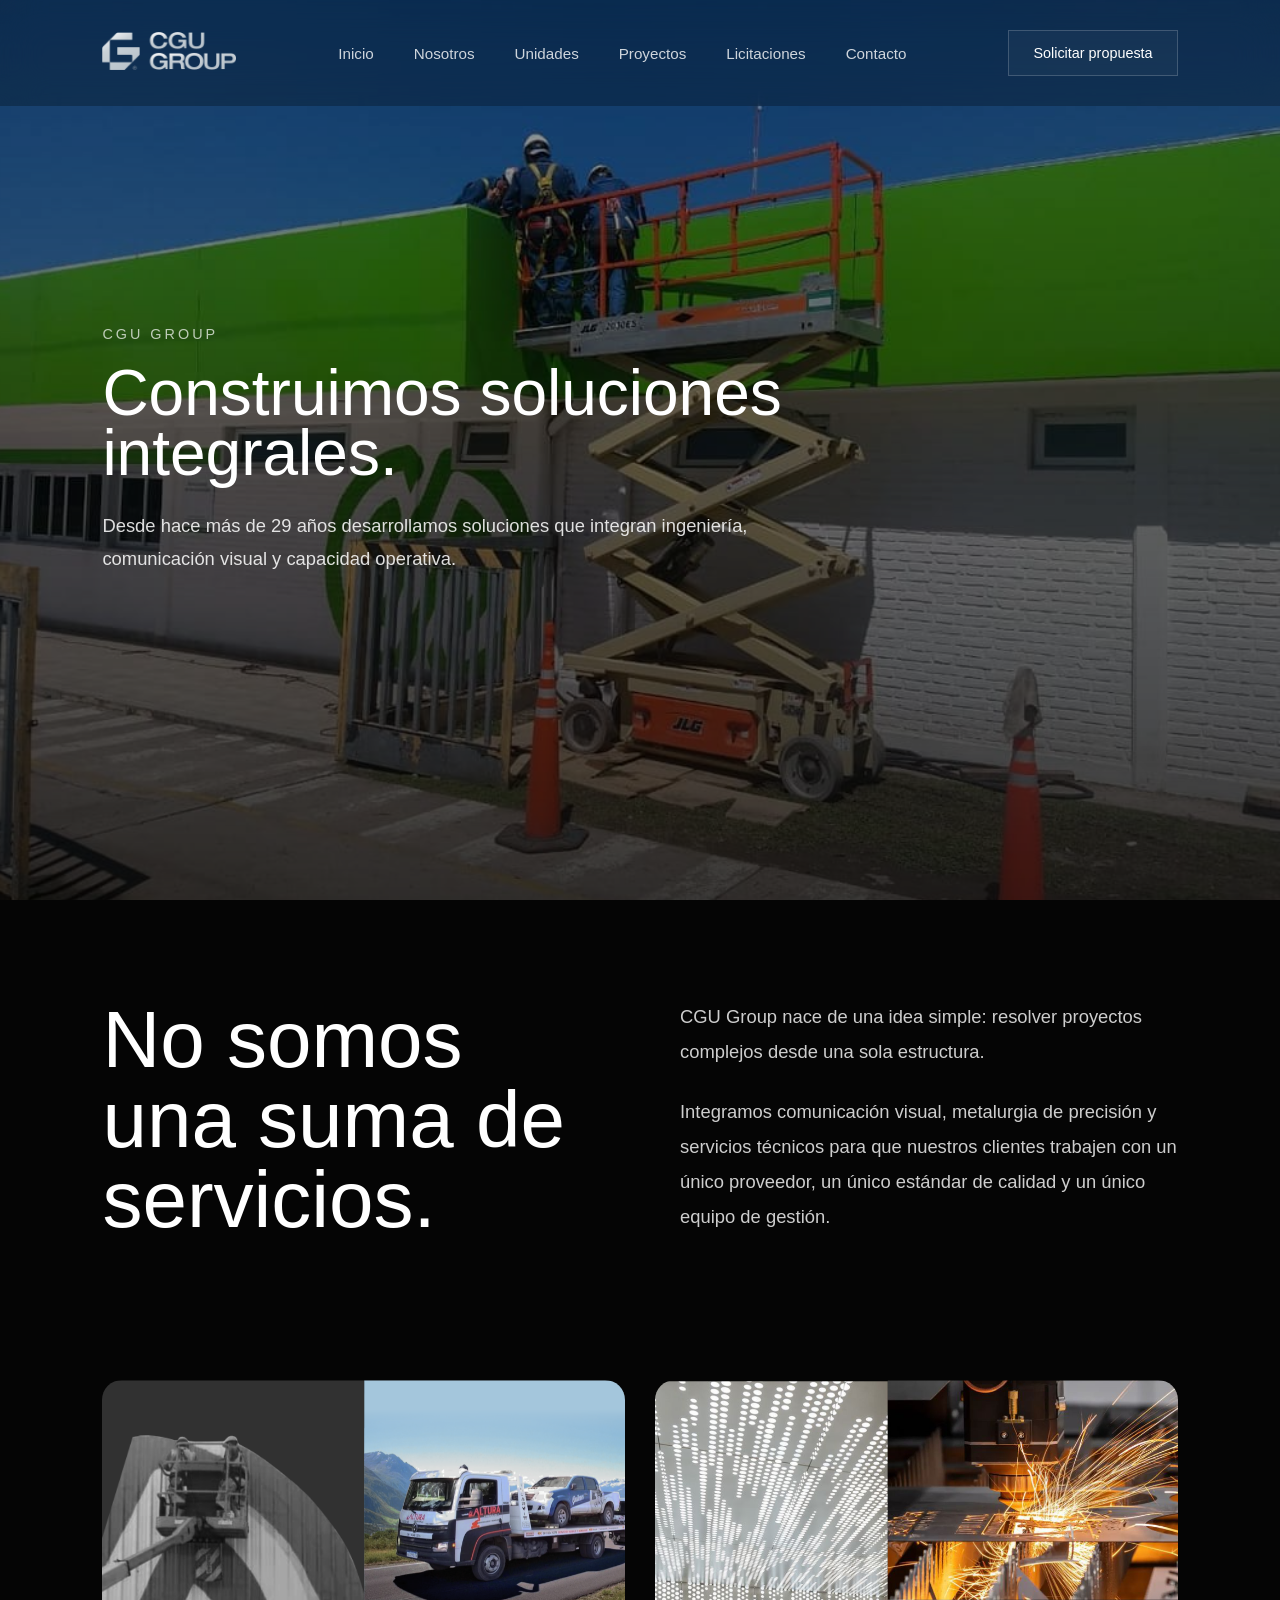
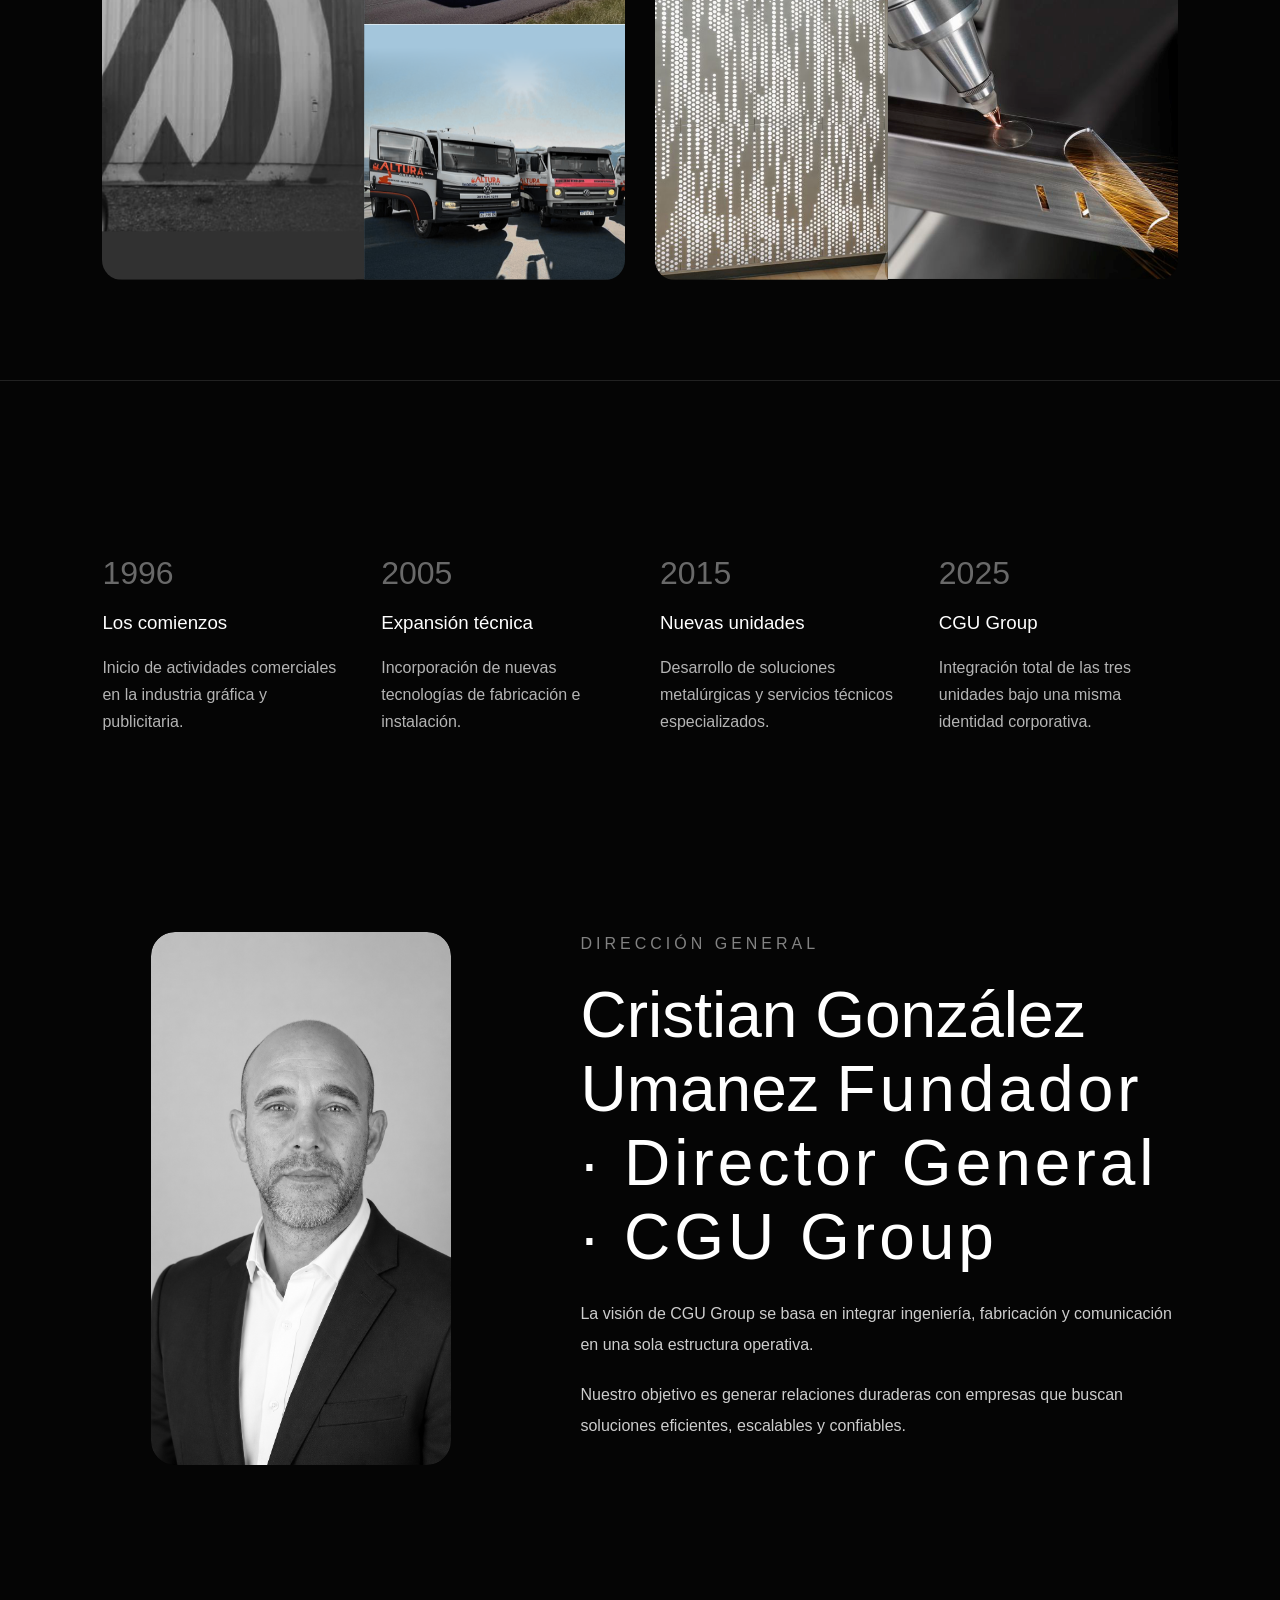
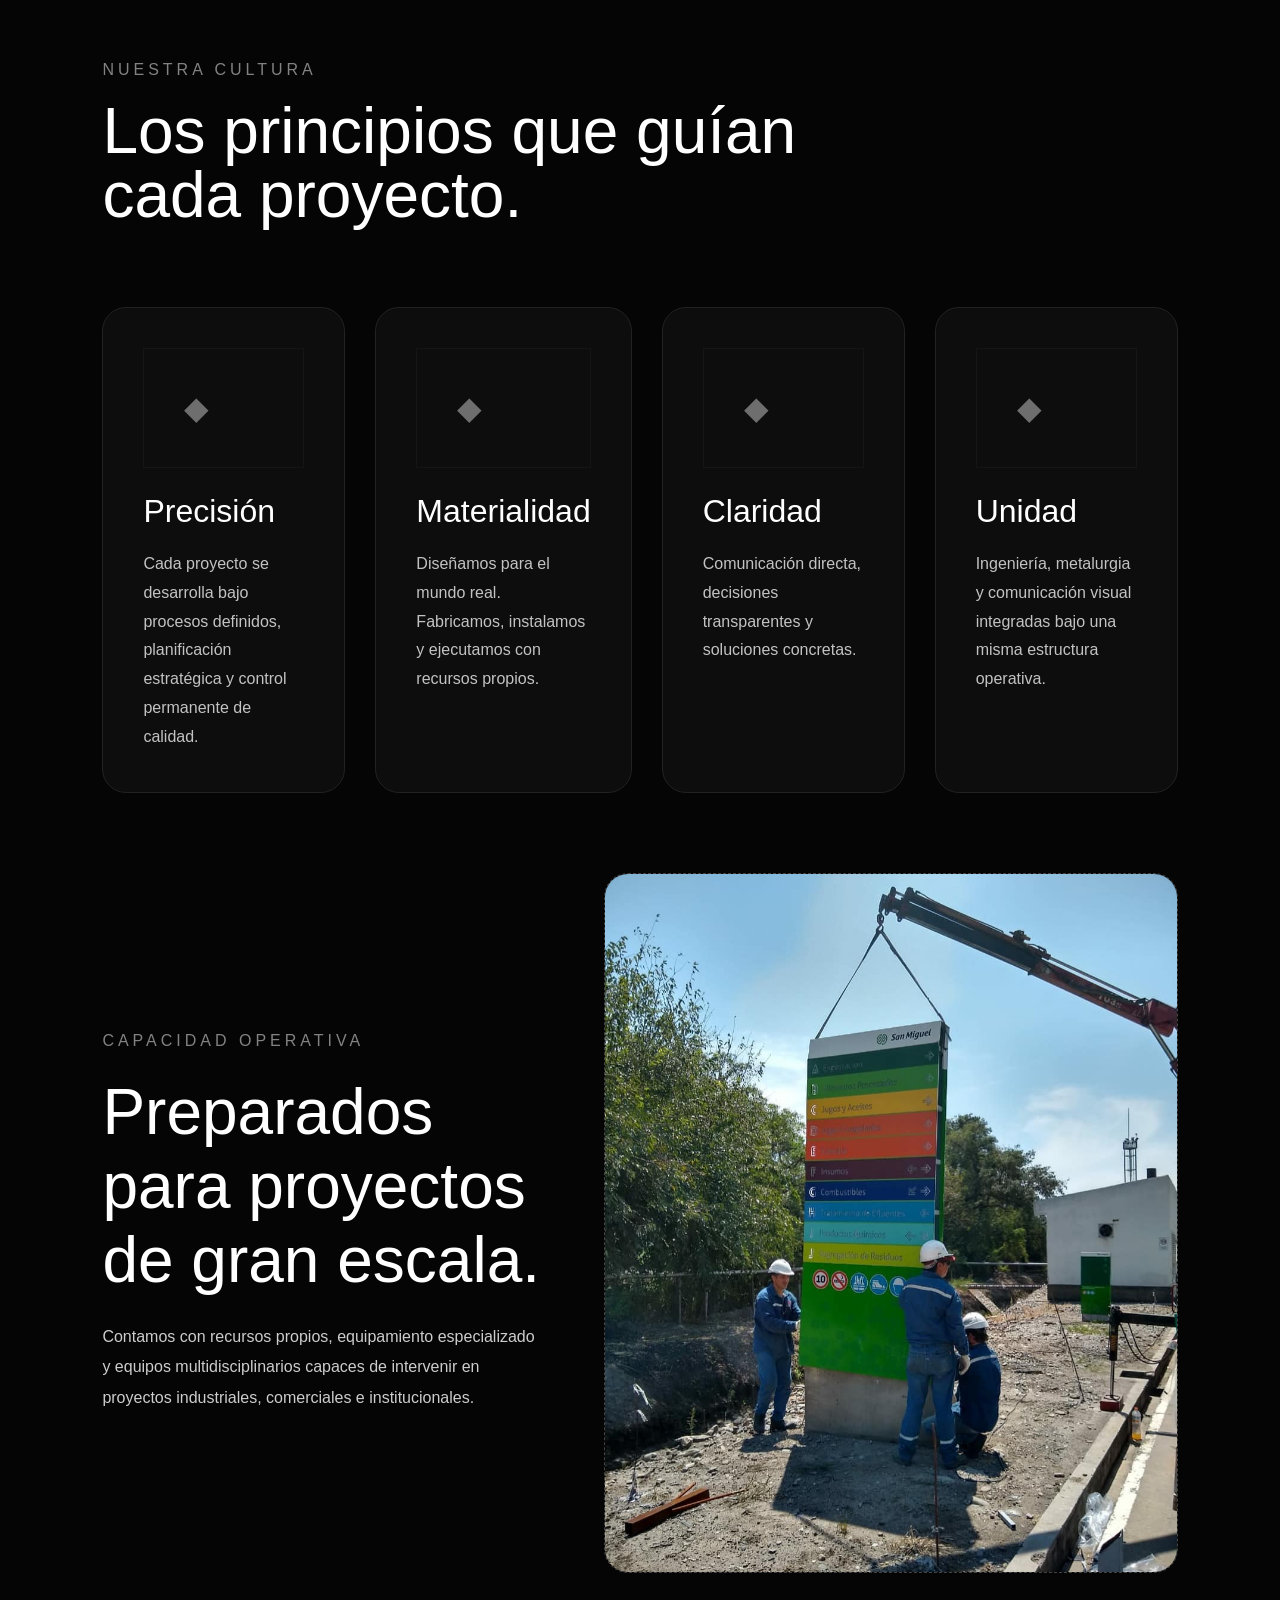
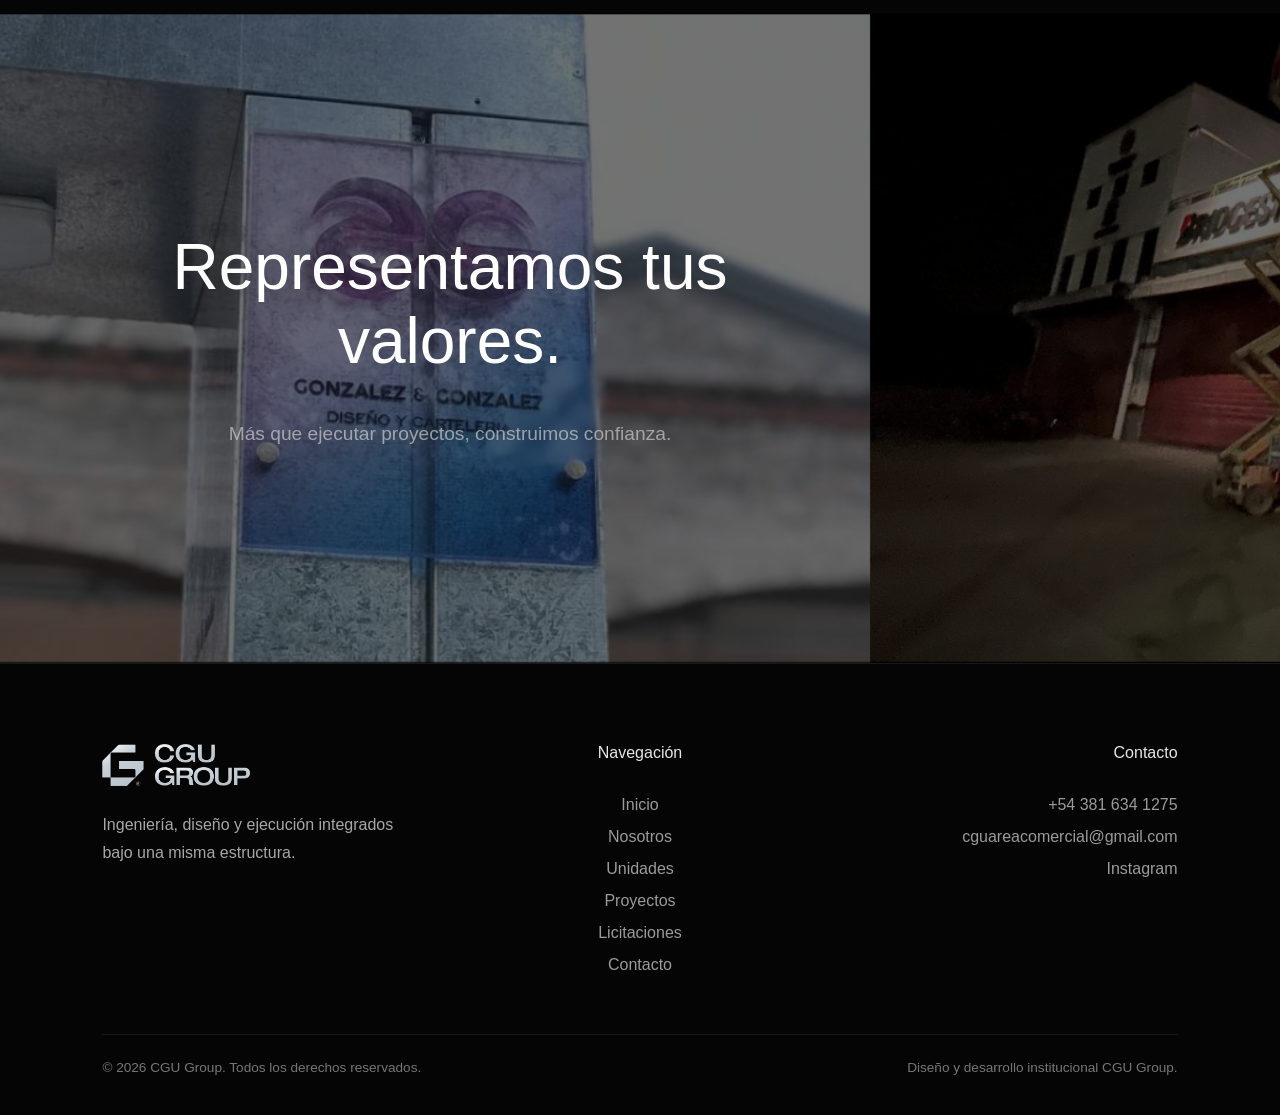
<file: nosotros.html>
<!DOCTYPE html>
<html lang="es">

<head>

<meta charset="UTF-8">
<meta name="viewport" content="width=device-width, initial-scale=1.0">

<title>CGU Group | Nosotros</title>

<link rel="stylesheet" href="style.css">

</head>

<body>

<nav class="navbar">

    <div class="logo">

        <a href="index.html">

            <img src="assets/img/png white 2.png" alt="CGU Group">

        </a>

    </div>

    <div class="nav-links">

        <a href="index.html">Inicio</a>
        <a href="nosotros.html">Nosotros</a>
        <a href="unidades.html">Unidades</a>
        <a href="proyectos.html">Proyectos</a>
        <a href="licitaciones.html">Licitaciones</a>
        <a href="contacto.html">Contacto</a>

    </div>
<a href="contacto.html#propuesta" class="nav-cta">
    Solicitar propuesta
</a>
</nav>

<section class="hero-about">

<div class="hero-about-overlay"></div>

<img
src="assets/img/jpg/cit.jpg"
alt="CGU Group">

<div class="hero-content reveal">

<span>CGU GROUP</span>

<h1>

Construimos soluciones<br>
integrales.

</h1>

<p>

Desde hace más de 29 años desarrollamos soluciones que integran ingeniería, comunicación visual y capacidad operativa.

</p>

</div>

</section>


<section class="statement reveal">

<div class="statement-left reveal">

<h2>

No somos una suma
de servicios.

</h2>

</div>

<div class="statement-right reveal ">

<p>

CGU Group nace de una idea simple:

resolver proyectos complejos
desde una sola estructura.

</p>

<p>

Integramos comunicación visual,
metalurgia de precisión y servicios técnicos
para que nuestros clientes trabajen con un único proveedor,
un único estándar de calidad
y un único equipo de gestión.

</p>

</div>
<div class="statement-gallery reveal">

    <img src="assets/img/portada media.png" alt="CGU Group">
    <img src="assets/img/portada media 2.png" alt="CGU Group">

</div>

</section>

<section class="timeline reveal">

<div class="timeline-item">

<span>1996</span>

<h3>Los comienzos</h3>

<p>

Inicio de actividades comerciales
en la industria gráfica y publicitaria.

</p>

</div>

<div class="timeline-item">

<span>2005</span>

<h3>Expansión técnica</h3>

<p>

Incorporación de nuevas tecnologías
de fabricación e instalación.

</p>

</div>

<div class="timeline-item">

<span>2015</span>

<h3>Nuevas unidades</h3>

<p>

Desarrollo de soluciones metalúrgicas
y servicios técnicos especializados.

</p>

</div>

<div class="timeline-item">

<span>2025</span>

<h3>CGU Group</h3>

<p>

Integración total de las tres unidades
bajo una misma identidad corporativa.

</p>

</div>

</section>

<section class="director reveal">

    <div class="director-image">

        <img
        src="assets/img/gerente 1.PNG"
        alt="Cristian González Umanez">
    </div>
    <div class="director-content">

<span>DIRECCIÓN GENERAL</span>

<h2>

Cristian González Umanez
<span class="director-role">
Fundador · Director General · CGU Group
</span>

</h2>

<p>

La visión de CGU Group se basa en integrar
ingeniería, fabricación y comunicación
en una sola estructura operativa.

</p>

<p>

Nuestro objetivo es generar relaciones
duraderas con empresas que buscan
soluciones eficientes, escalables y confiables.

</p>

</div>

</section>

<section class="pillars">

    <span>NUESTRA CULTURA</span>

    <h2>
        Los principios que
        guían cada proyecto.
    </h2>

    <div class="pillars-grid">

        <div class="pillar-card reveal">

            <div class="pillar-icon">◆</div>

            <h3>Precisión</h3>

            <p>
                Cada proyecto se desarrolla bajo procesos definidos,
                planificación estratégica y control permanente de calidad.
            </p>

        </div>

        <div class="pillar-card reveal">

            <div class="pillar-icon">◆</div>

            <h3>Materialidad</h3>

            <p>
                Diseñamos para el mundo real.
                Fabricamos, instalamos y ejecutamos con recursos propios.
            </p>

        </div>

        <div class="pillar-card reveal">

            <div class="pillar-icon">◆</div>

            <h3>Claridad</h3>

            <p>
                Comunicación directa,
                decisiones transparentes
                y soluciones concretas.
            </p>

        </div>

        <div class="pillar-card reveal">

            <div class="pillar-icon">◆</div>

            <h3>Unidad</h3>

            <p>
                Ingeniería, metalurgia y comunicación visual
                integradas bajo una misma estructura operativa.
            </p>

        </div>

    </div>

</section>

<section class="capabilities reveal">

<div class="capabilities-content">

<span>CAPACIDAD OPERATIVA</span>

<h2>

Preparados para proyectos
de gran escala.

</h2>

<p>

Contamos con recursos propios,
equipamiento especializado
y equipos multidisciplinarios
capaces de intervenir en proyectos
industriales, comerciales e institucionales.

</p>

</div>

<div class="capabilities-image">

<img
src="assets/img/jpg/citri.jpg"
alt="Instalaciones">

</div>

</section>


<section class="quote reveal">

<img
src="assets/img/banner largo 2.png"
alt="CGU Group">

<div class="quote-overlay"></div>

<div class="quote-content">

<h2>

Representamos tus valores.

</h2>

<p>

Más que ejecutar proyectos,
construimos confianza.

</p>

</div>

</section>

<footer class="footer">

    <div class="footer-top">

        <div class="footer-brand">

            <img
            src="assets/img/png white 2.png"
            alt="CGU Group">

            <p>
                Ingeniería, diseño y ejecución
                integrados bajo una misma estructura.
            </p>

        </div>

        <div class="footer-links">

            <h4>Navegación</h4>

            <a href="index.html">Inicio</a>
            <a href="nosotros.html">Nosotros</a>
            <a href="unidades.html">Unidades</a>
            <a href="proyectos.html">Proyectos</a>
            <a href="licitaciones.html">Licitaciones</a>
            <a href="contacto.html">Contacto</a>

        </div>

        <div class="footer-contact">

            <h4>Contacto</h4>

            <a href="tel:+543816341275">
                +54 381 634 1275
            </a>

            <a href="mailto:cguareacomercial@gmail.com">
                cguareacomercial@gmail.com
            </a>

            <a href="https://instagram.com/cgugroup"
               target="_blank">
                Instagram
            </a>

        </div>

    </div>

    <div class="footer-bottom">

        <p>
            © 2026 CGU Group. Todos los derechos reservados.
        </p>

        <p>
            Diseño y desarrollo institucional CGU Group.
        </p>

    </div>
<script>

const reveals = document.querySelectorAll('.reveal');

const observer = new IntersectionObserver((entries)=>{

entries.forEach(entry=>{

if(entry.isIntersecting){

entry.target.classList.add('active');

}

});

},{

threshold:0.15

});

reveals.forEach(item=>{

observer.observe(item);

});

</script>
</body>

</html>
</file>
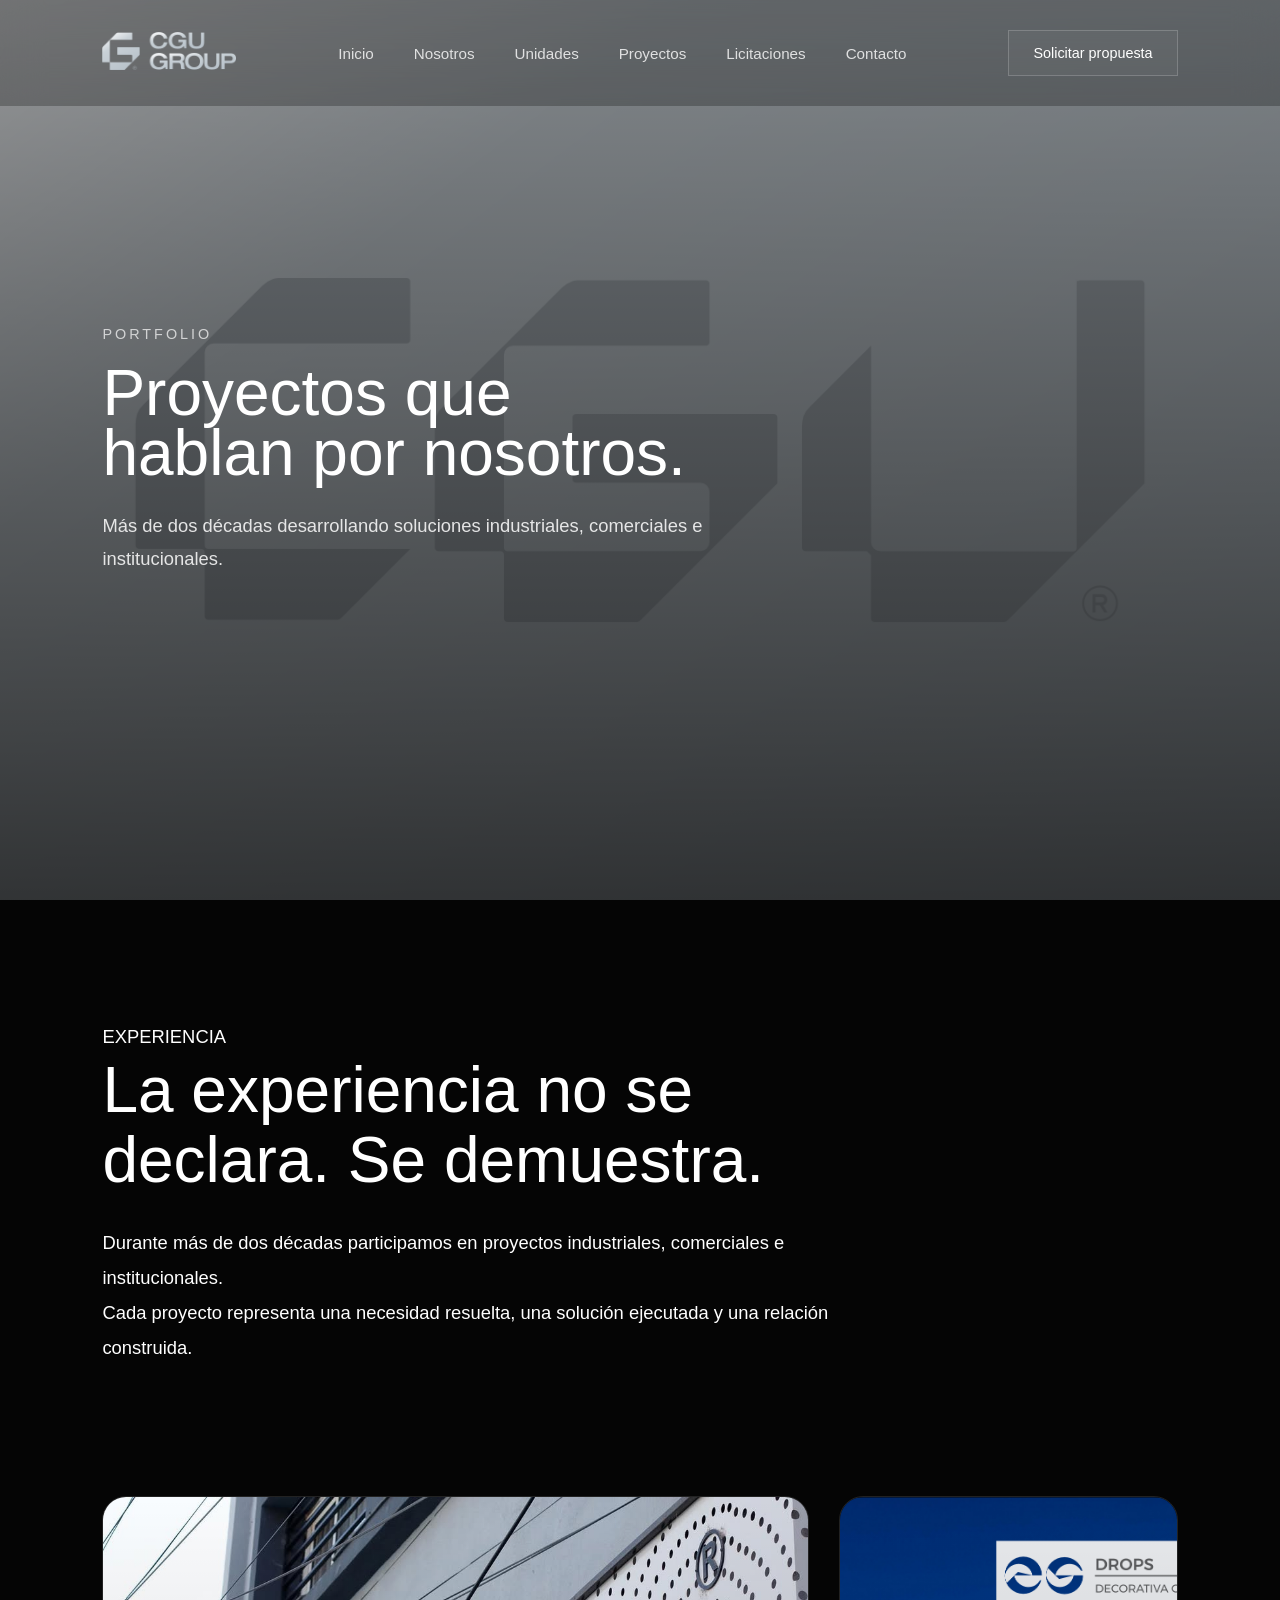
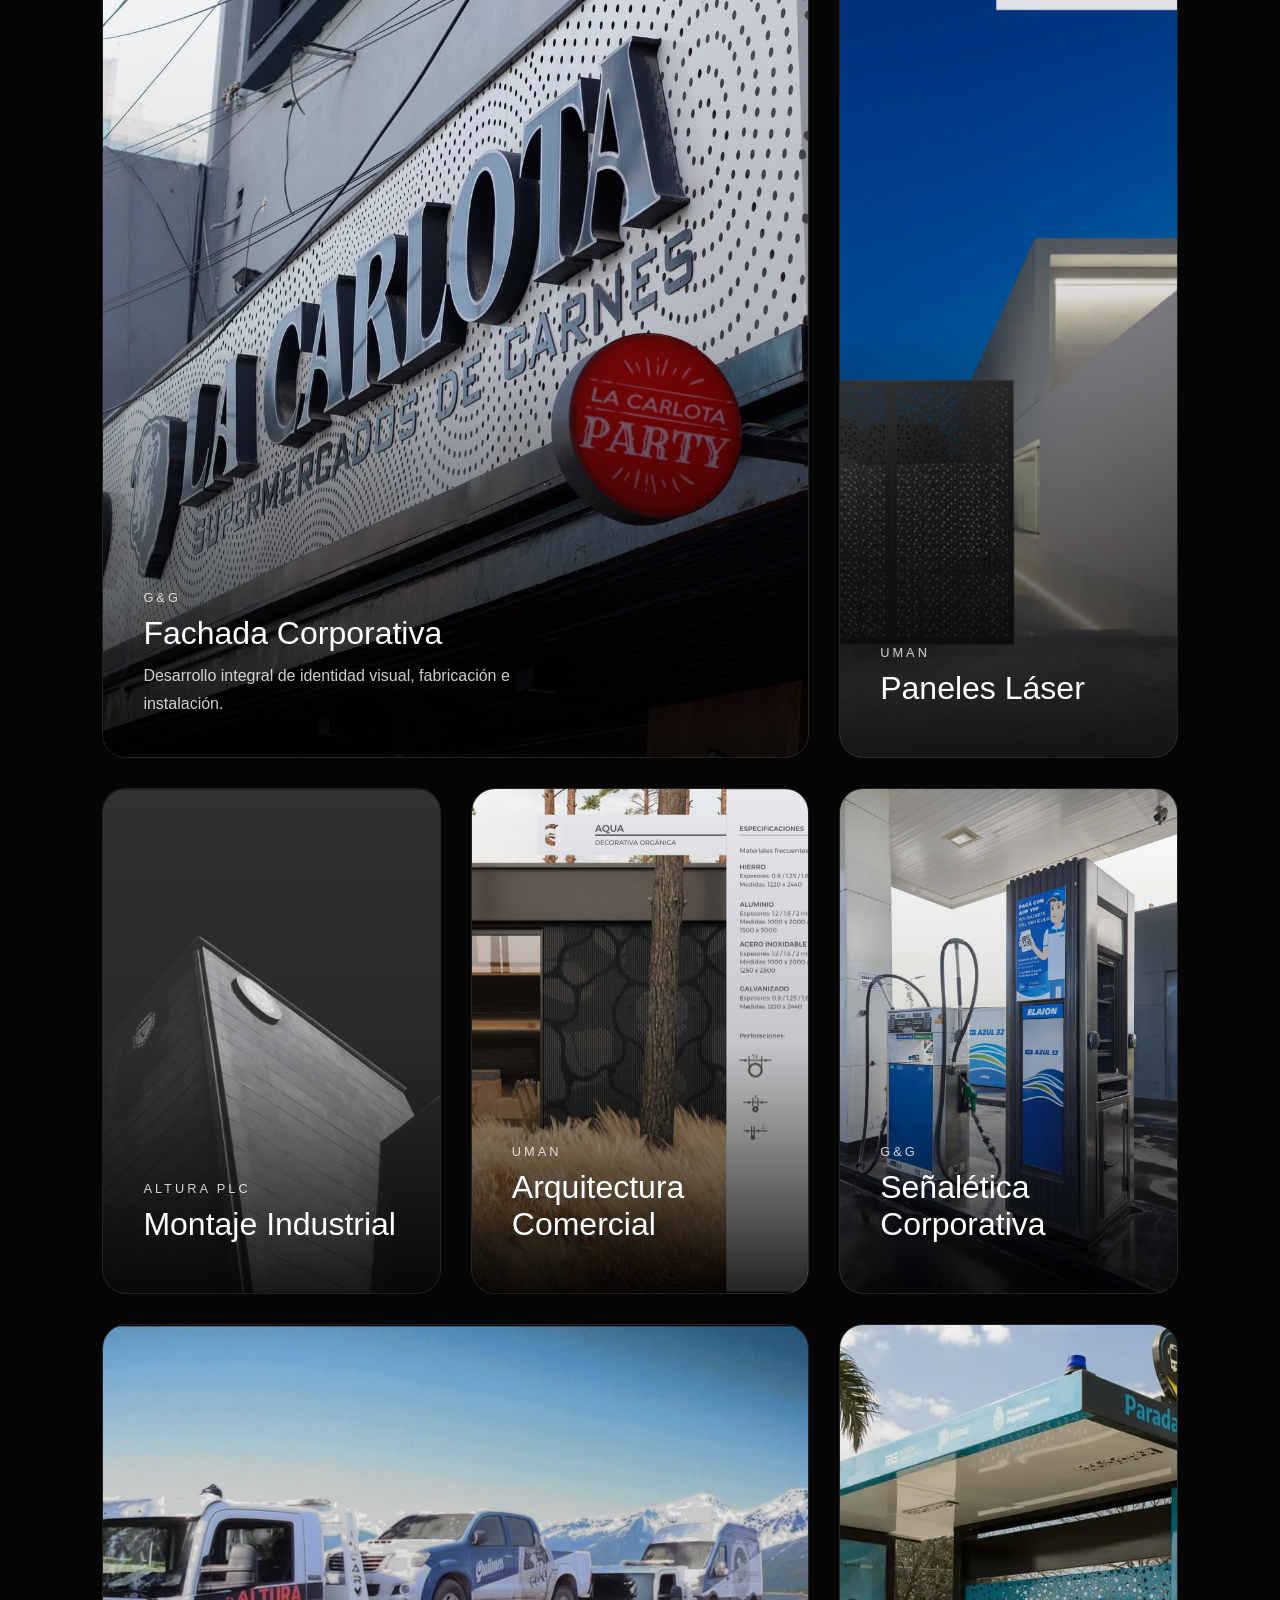
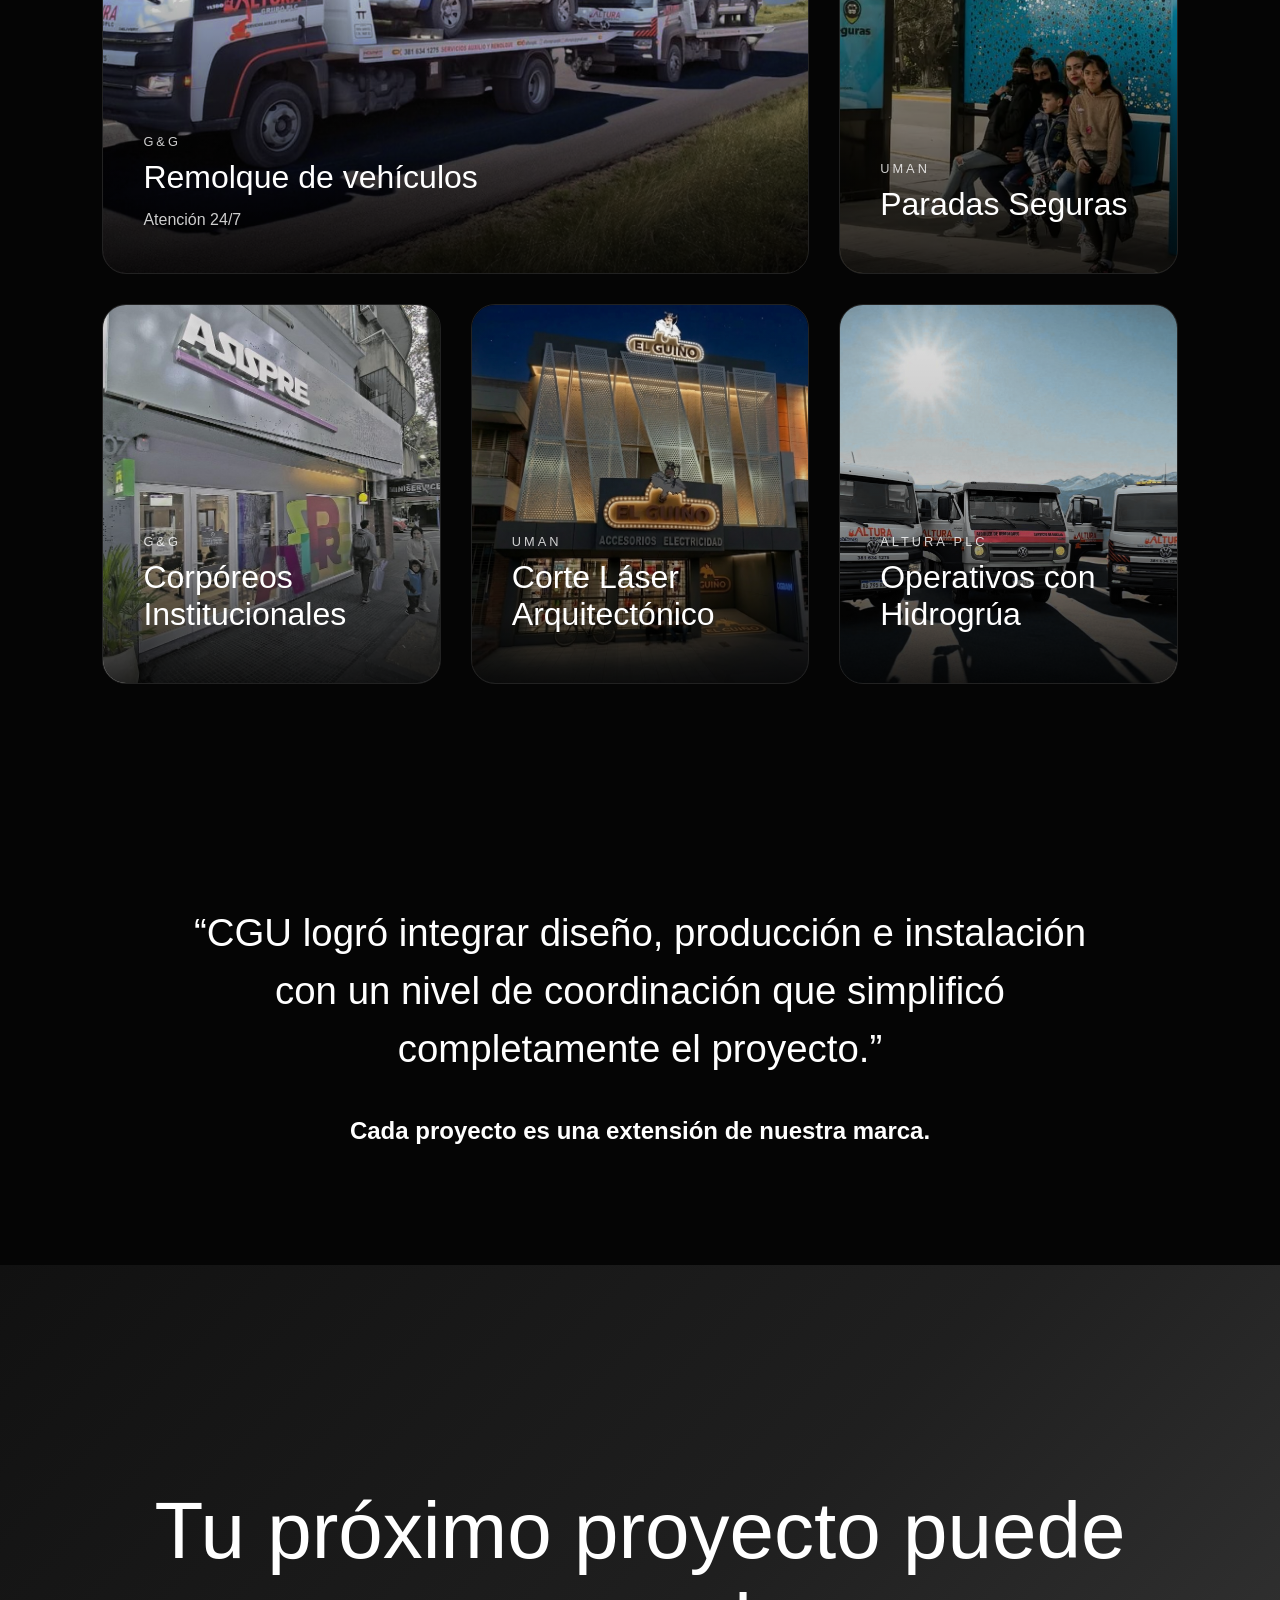
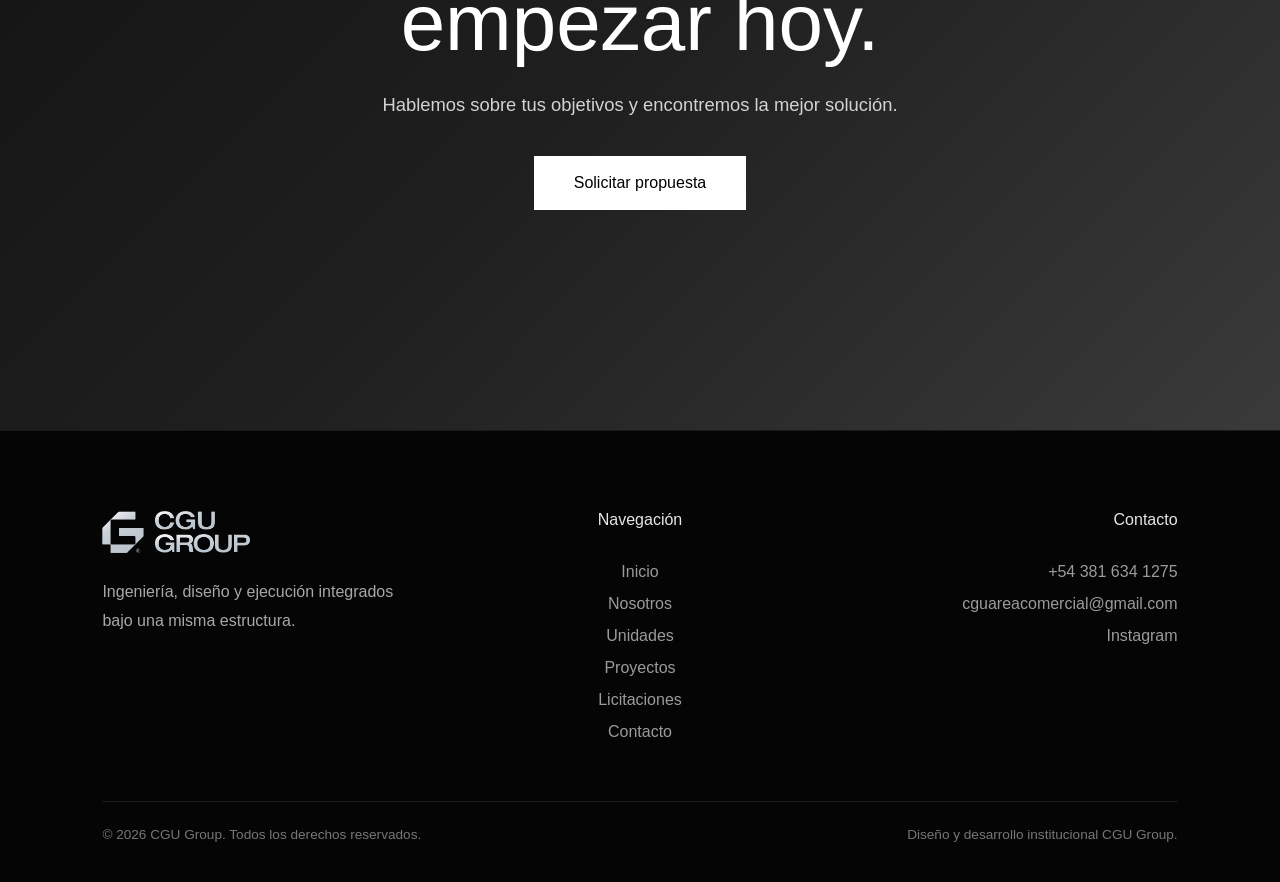
<file: proyectos.html>
<!DOCTYPE html>

<html lang="es">

<head>

<meta charset="UTF-8">
<meta name="viewport" content="width=device-width, initial-scale=1.0">

<title>CGU Group | Proyectos</title>

<link rel="stylesheet" href="style.css">

</head>

<body>

<nav class="navbar">

<div class="logo">
<a href="index.html">
<img src="assets/img/png white 2.png">
</a>
</div>

<div class="nav-links">

<a href="index.html">Inicio</a>
<a href="nosotros.html">Nosotros</a>
<a href="unidades.html">Unidades</a>
<a href="proyectos.html">Proyectos</a>
<a href="licitaciones.html">Licitaciones</a>
<a href="contacto.html">Contacto</a>

</div>

<a href="contacto.html" class="nav-cta">

Solicitar propuesta

</a>

</nav>

<section class="hero-about reveal">

<div class="hero-about-overlay"></div>

<img
src="assets/img/cgu a.png"
alt="Proyectos CGU">

<div class="hero-content">

<span>PORTFOLIO</span>

<h1>

Proyectos que<br>
hablan por nosotros.

</h1>

<p>

Más de dos décadas desarrollando
soluciones industriales, comerciales
e institucionales.

</p>

</div>

</section>

<section class="projects-intro reveal">

<div class="intro-left">

<span>EXPERIENCIA</span>

<h2>

La experiencia
no se declara.

Se demuestra.

</h2>

</div>

<div class="intro-right">

<p>

Durante más de dos décadas participamos
en proyectos industriales,
comerciales e institucionales.

</p>

<p>

Cada proyecto representa
una necesidad resuelta,
una solución ejecutada
y una relación construida.

</p>

</div>

</section>

<section class="projects-grid reveal">

    <!-- Proyecto 1 -->

    <div class="project-card large reveal">

        <img
        src="assets/img/jpg/la car.jpg"
        alt="Fachada Corporativa">

        <div class="project-overlay">

            <span>G&G</span>

            <h3>
                Fachada Corporativa
            </h3>

            <p>
                Desarrollo integral de identidad visual,
                fabricación e instalación.
            </p>

        </div>

    </div>

    <!-- Proyecto 2 -->

    <div class="project-card reveal">

        <img
        src="assets/img/arqq.png"
        alt="Paneles Láser">

        <div class="project-overlay">

            <span>UMAN</span>

            <h3>
                Paneles Láser
            </h3>

        </div>

    </div>

    <!-- Proyecto 3 -->

    <div class="project-card reveal">

        <img
        src="assets/img/ind.png"
        alt="Montaje Industrial">

        <div class="project-overlay">

            <span>ALTURA PLC</span>

            <h3>
                Montaje Industrial
            </h3>

        </div>

    </div>

    <!-- Proyecto 4 -->

    <div class="project-card reveal">

        <img
        src="assets/img/sollll.png"
        alt="Arquitectura Comercial">

        <div class="project-overlay">

            <span>UMAN</span>

            <h3>
                Arquitectura Comercial
            </h3>

        </div>

    </div>

    <!-- Proyecto 5 -->

<div class="project-card reveal">

    <img
    src="assets/img/jpg/ypf_241219_012.webp"
    alt="Señalética Corporativa">

    <div class="project-overlay">

        <span>G&G</span>

        <h3>
            Señalética Corporativa
        </h3>

    </div>

</div>

    <!-- Proyecto 6 -->

    <div class="project-card large reveal">

        <img
        src="assets/img/transporte.png"
        alt="transporte">

        <div class="project-overlay">

            <span>G&G</span>

            <h3>
                Remolque de vehículos
            </h3>

            <p>
                Atención 24/7
            </p>

        </div>

    </div>

    <!-- Proyecto 7 -->

    <div class="project-card reveal">

        <img
        src="assets/img/paradas-segurasjpg.webp"
        alt="Paradas Seguras">

        <div class="project-overlay">

            <span>UMAN</span>

            <h3>
                Paradas Seguras
            </h3>

        </div>

    </div>

    <!-- Proyecto 8 -->

    <div class="project-card reveal">

        <img
        src="assets/img/asispre-opcion-saludablemente-diferente-1036416-200502.jpg"
        alt="Corpóreos">

        <div class="project-overlay">

            <span>G&G</span>

            <h3>
                Corpóreos Institucionales
            </h3>

        </div>

    </div>

    <!-- Proyecto 9 -->

    <div class="project-card reveal">

        <img
        src="assets/img/guiño 2.png"
        alt="Corte Láser">

        <div class="project-overlay">

            <span>UMAN</span>

            <h3>
                Corte Láser Arquitectónico
            </h3>

        </div>

    </div>

    <div class="project-card reveal">

    <img
    src="assets/img/rem.png"
    alt="Hidrogrúa">

    <div class="project-overlay">

        <span>ALTURA PLC</span>

        <h3>
            Operativos con Hidrogrúa
        </h3>

    </div>

</div>

</section>

<section class="testimonial-project reveal">

<p>

“CGU logró integrar diseño,
producción e instalación
con un nivel de coordinación
que simplificó completamente el proyecto.”

</p>

<section class="projects-banner reveal">

<div class="banner-overlay"></div>

<div class="banner-content">

<h2>

Cada proyecto es una
extensión de nuestra marca.

</h2>

</div>

</section>

</section>

<section class="projects-cta reveal">

<h2>

Tu próximo proyecto
puede empezar hoy.

</h2>

<p>

Hablemos sobre tus objetivos
y encontremos la mejor solución.

</p>

<a href="contacto.html">

Solicitar propuesta

</a>

</section>
<footer class="footer">

    <div class="footer-top">

        <div class="footer-brand">

            <img
            src="assets/img/png white 2.png"
            alt="CGU Group">

            <p>
                Ingeniería, diseño y ejecución
                integrados bajo una misma estructura.
            </p>

        </div>

        <div class="footer-links">

            <h4>Navegación</h4>

            <a href="index.html">Inicio</a>
            <a href="nosotros.html">Nosotros</a>
            <a href="unidades.html">Unidades</a>
            <a href="proyectos.html">Proyectos</a>
            <a href="licitaciones.html">Licitaciones</a>
            <a href="contacto.html">Contacto</a>

        </div>

        <div class="footer-contact">

            <h4>Contacto</h4>

            <a href="tel:+543816341275">
                +54 381 634 1275
            </a>

            <a href="mailto:cguareacomercial@gmail.com">
                cguareacomercial@gmail.com
            </a>

            <a href="https://instagram.com/cgugroup"
               target="_blank">
                Instagram
            </a>

        </div>

    </div>

    <div class="footer-bottom">

        <p>
            © 2026 CGU Group. Todos los derechos reservados.
        </p>

        <p>
            Diseño y desarrollo institucional CGU Group.
        </p>

    </div>

</footer>
<script>

const reveals = document.querySelectorAll('.reveal');

function revealSections(){

reveals.forEach((el)=>{

const top = el.getBoundingClientRect().top;

if(top < window.innerHeight * 0.85){

el.classList.add('active');

}

});

}

window.addEventListener('scroll', revealSections);

revealSections();

</script>
</body>

</html>
</file>
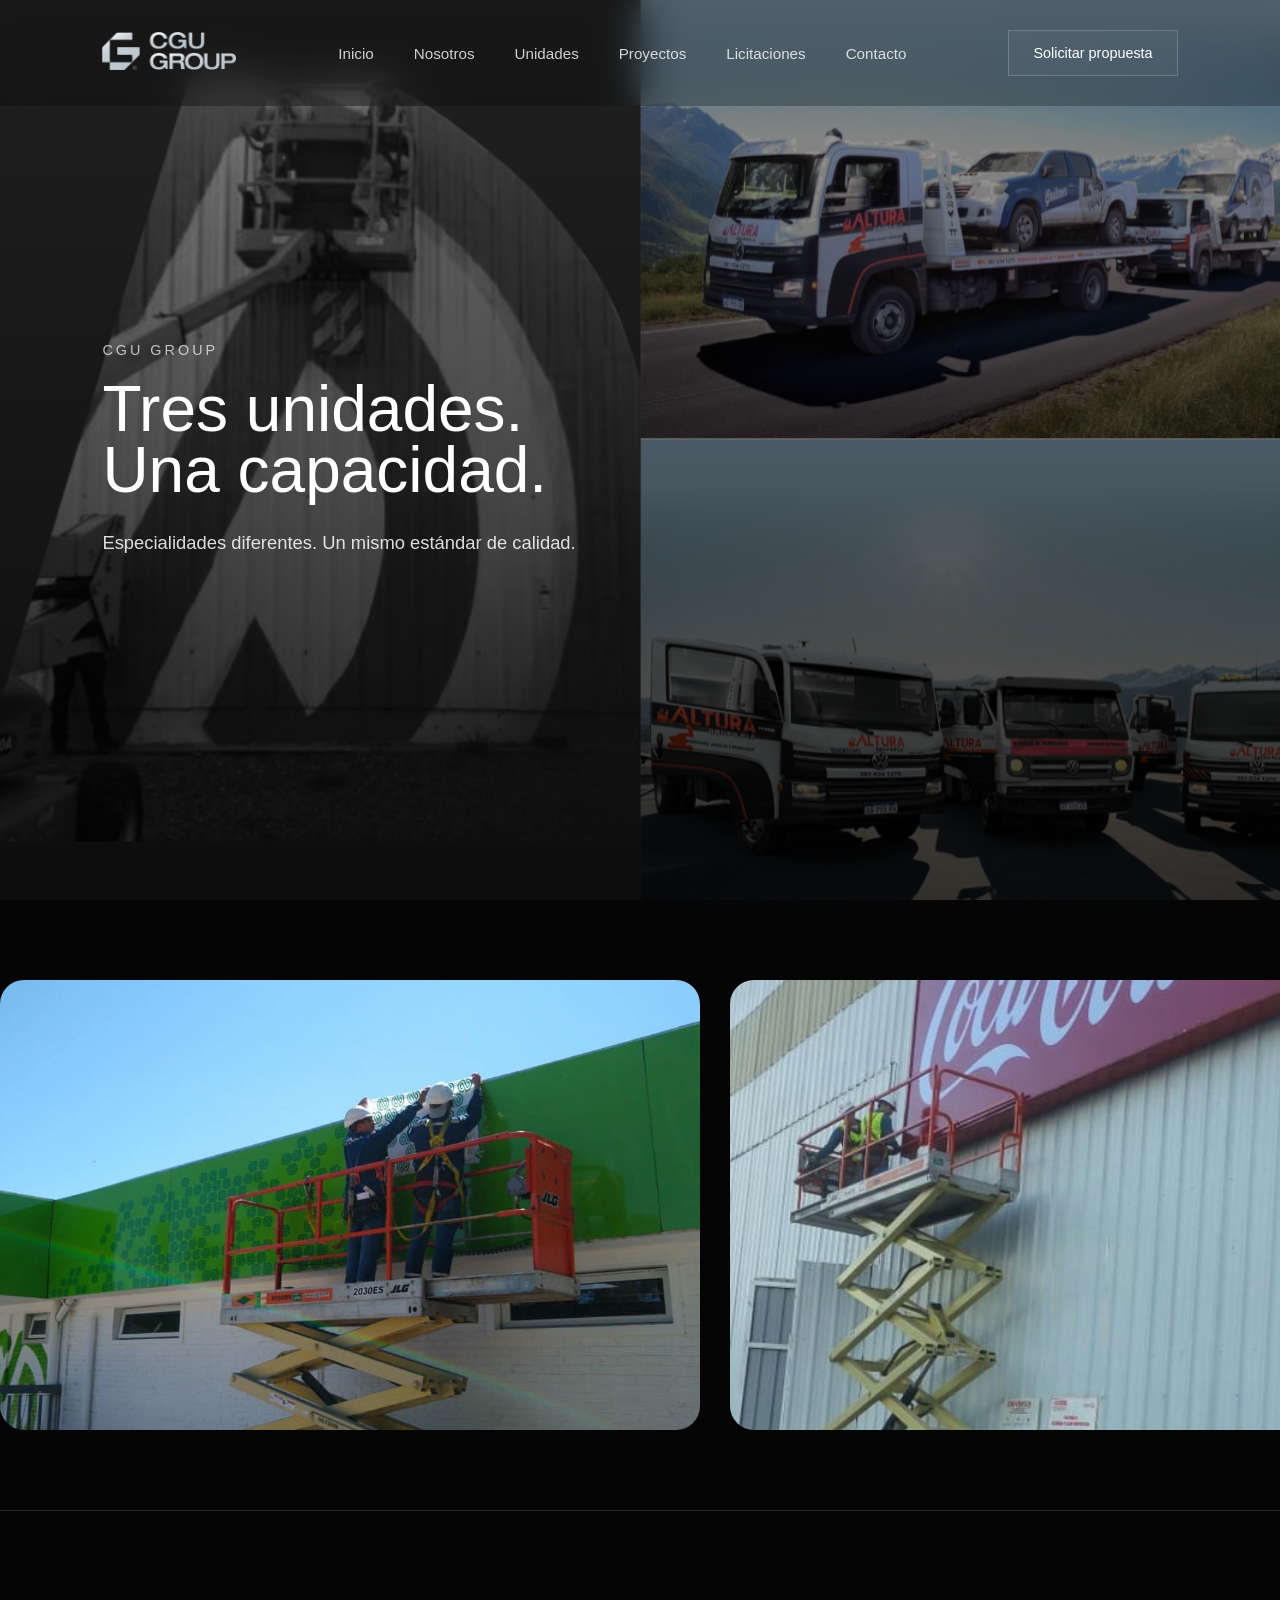
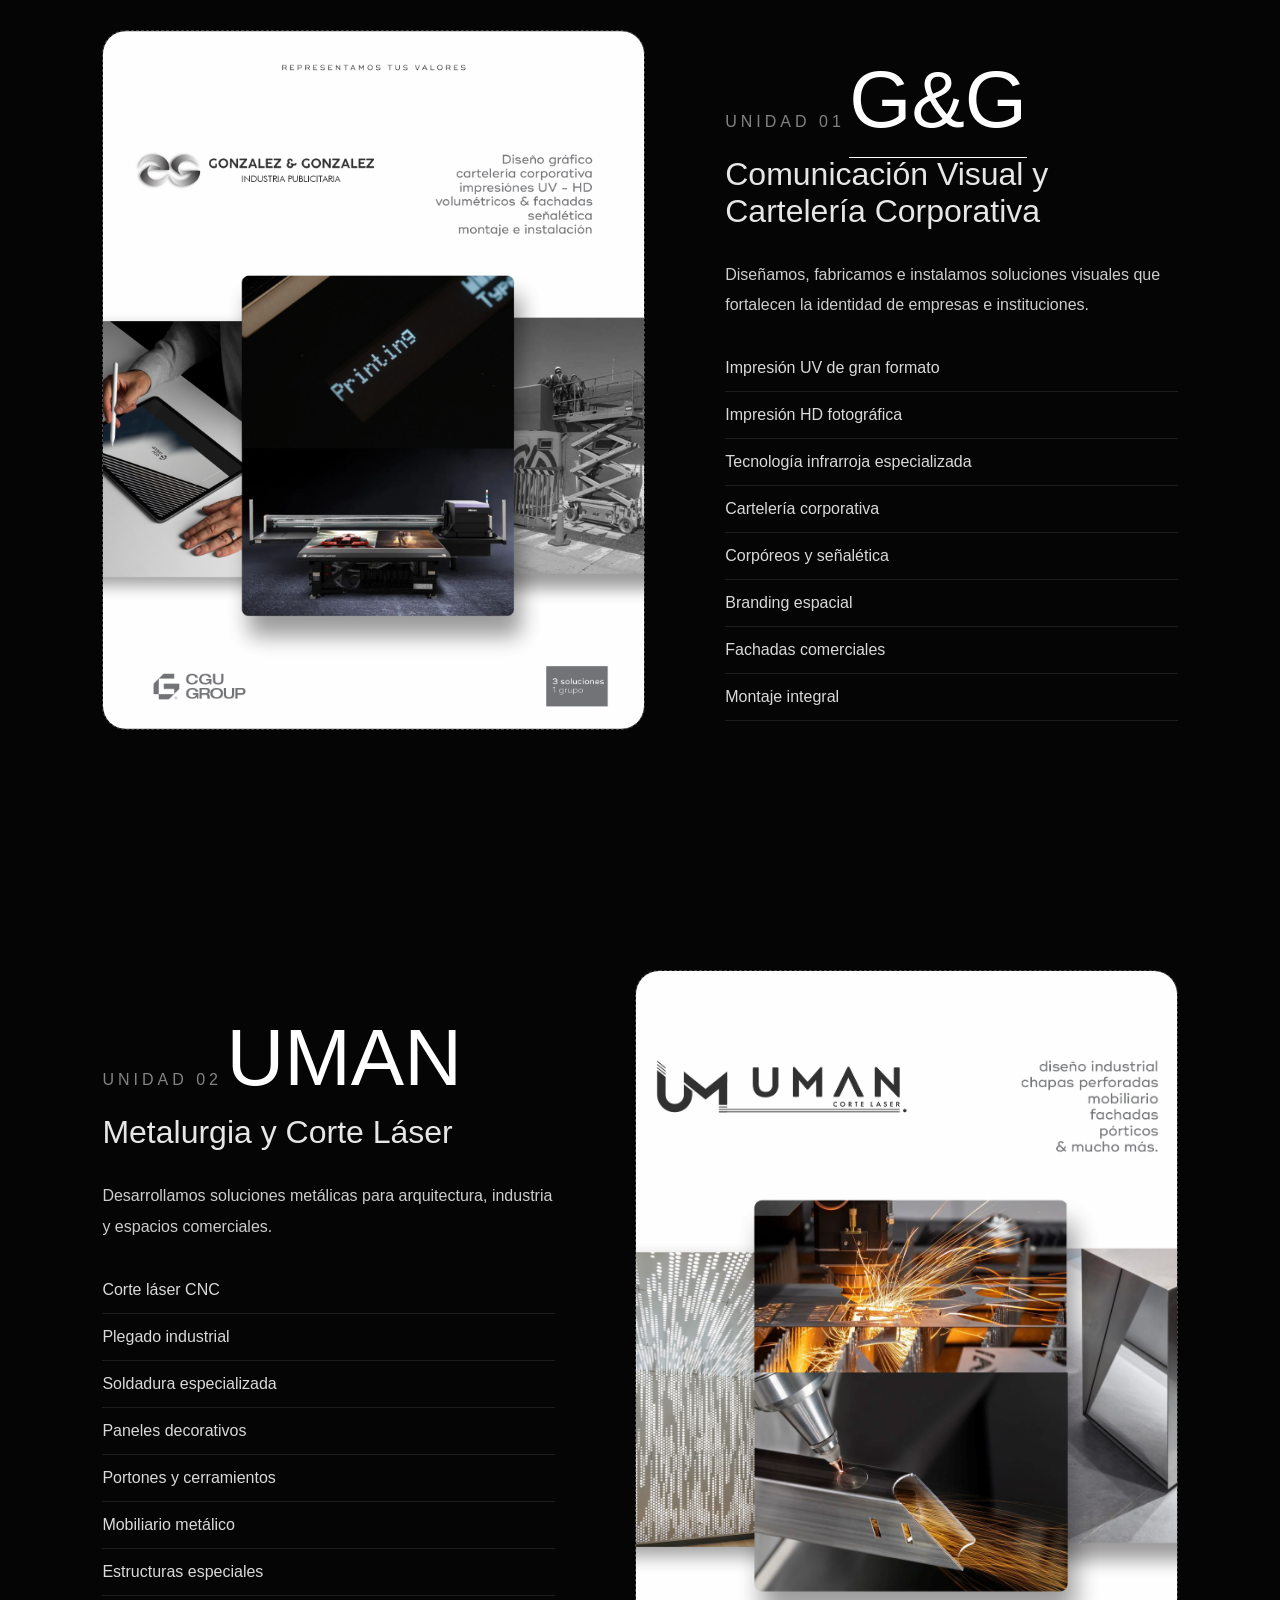
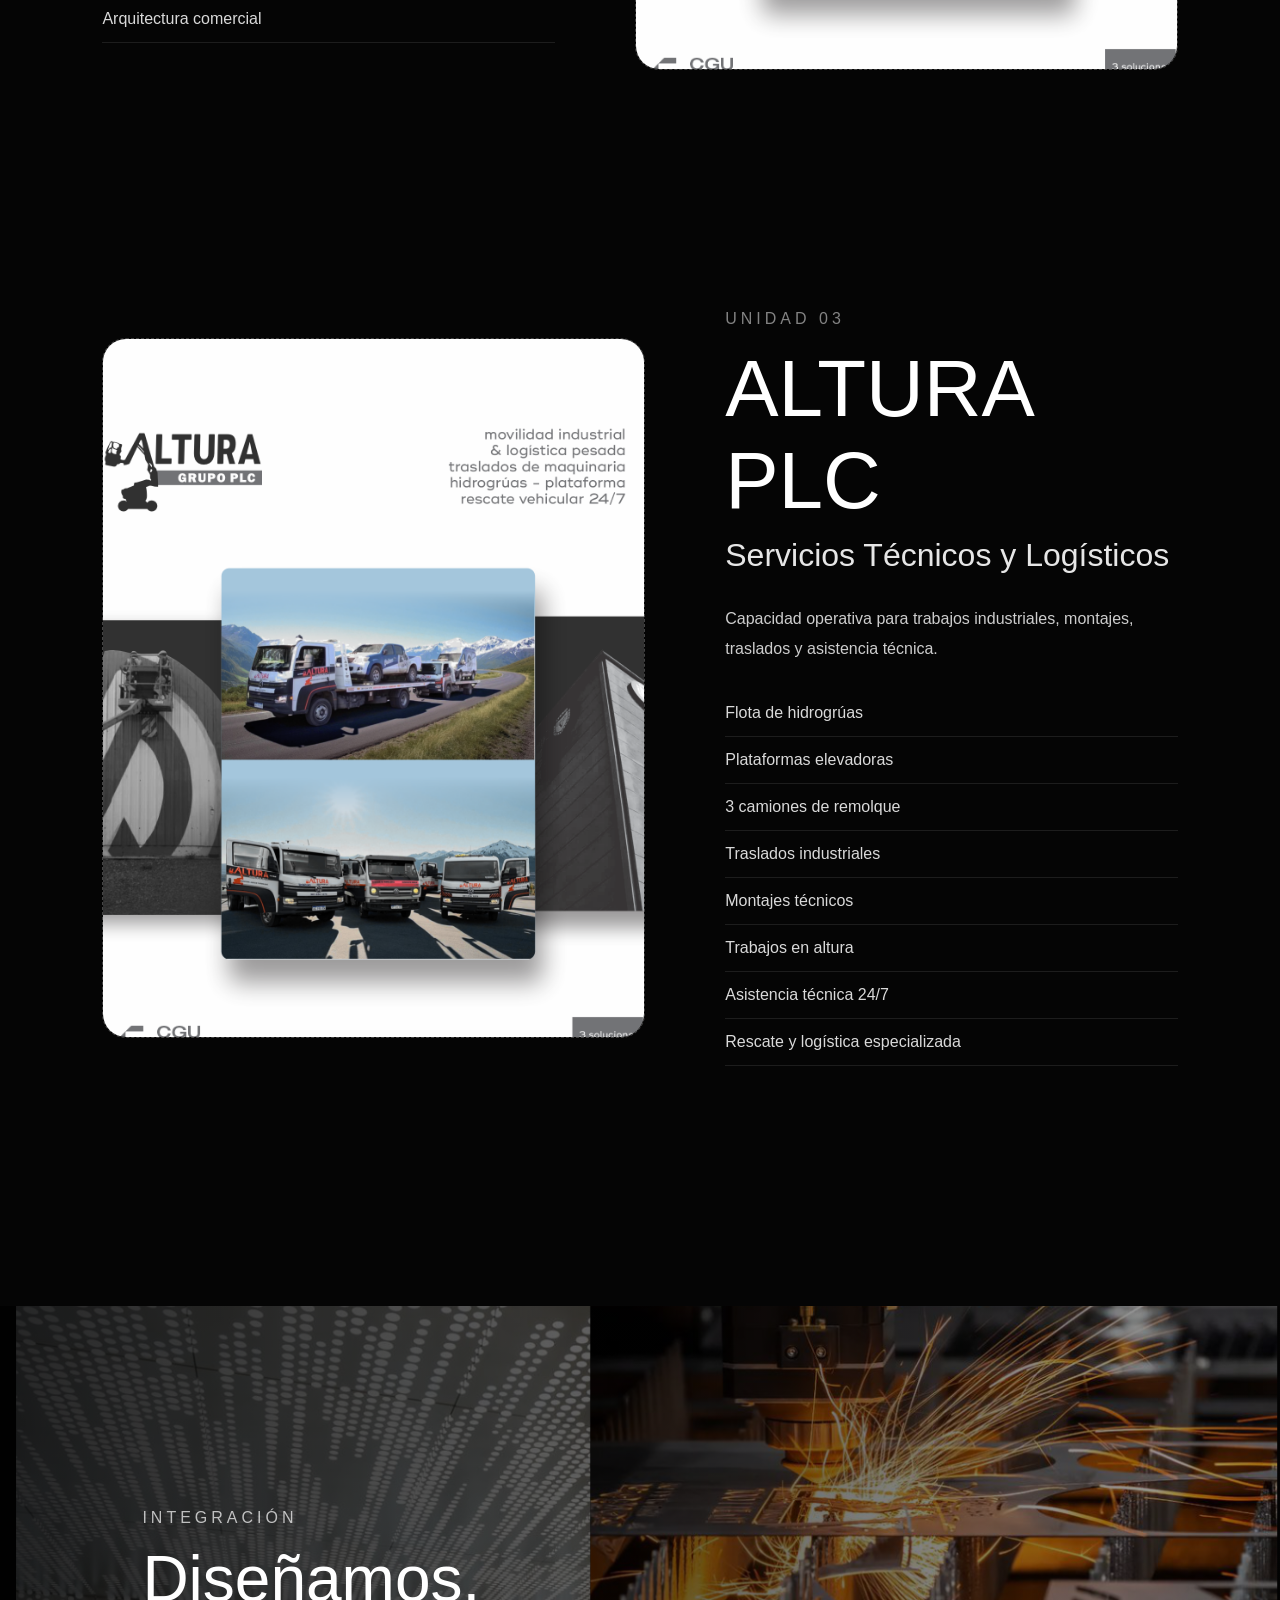
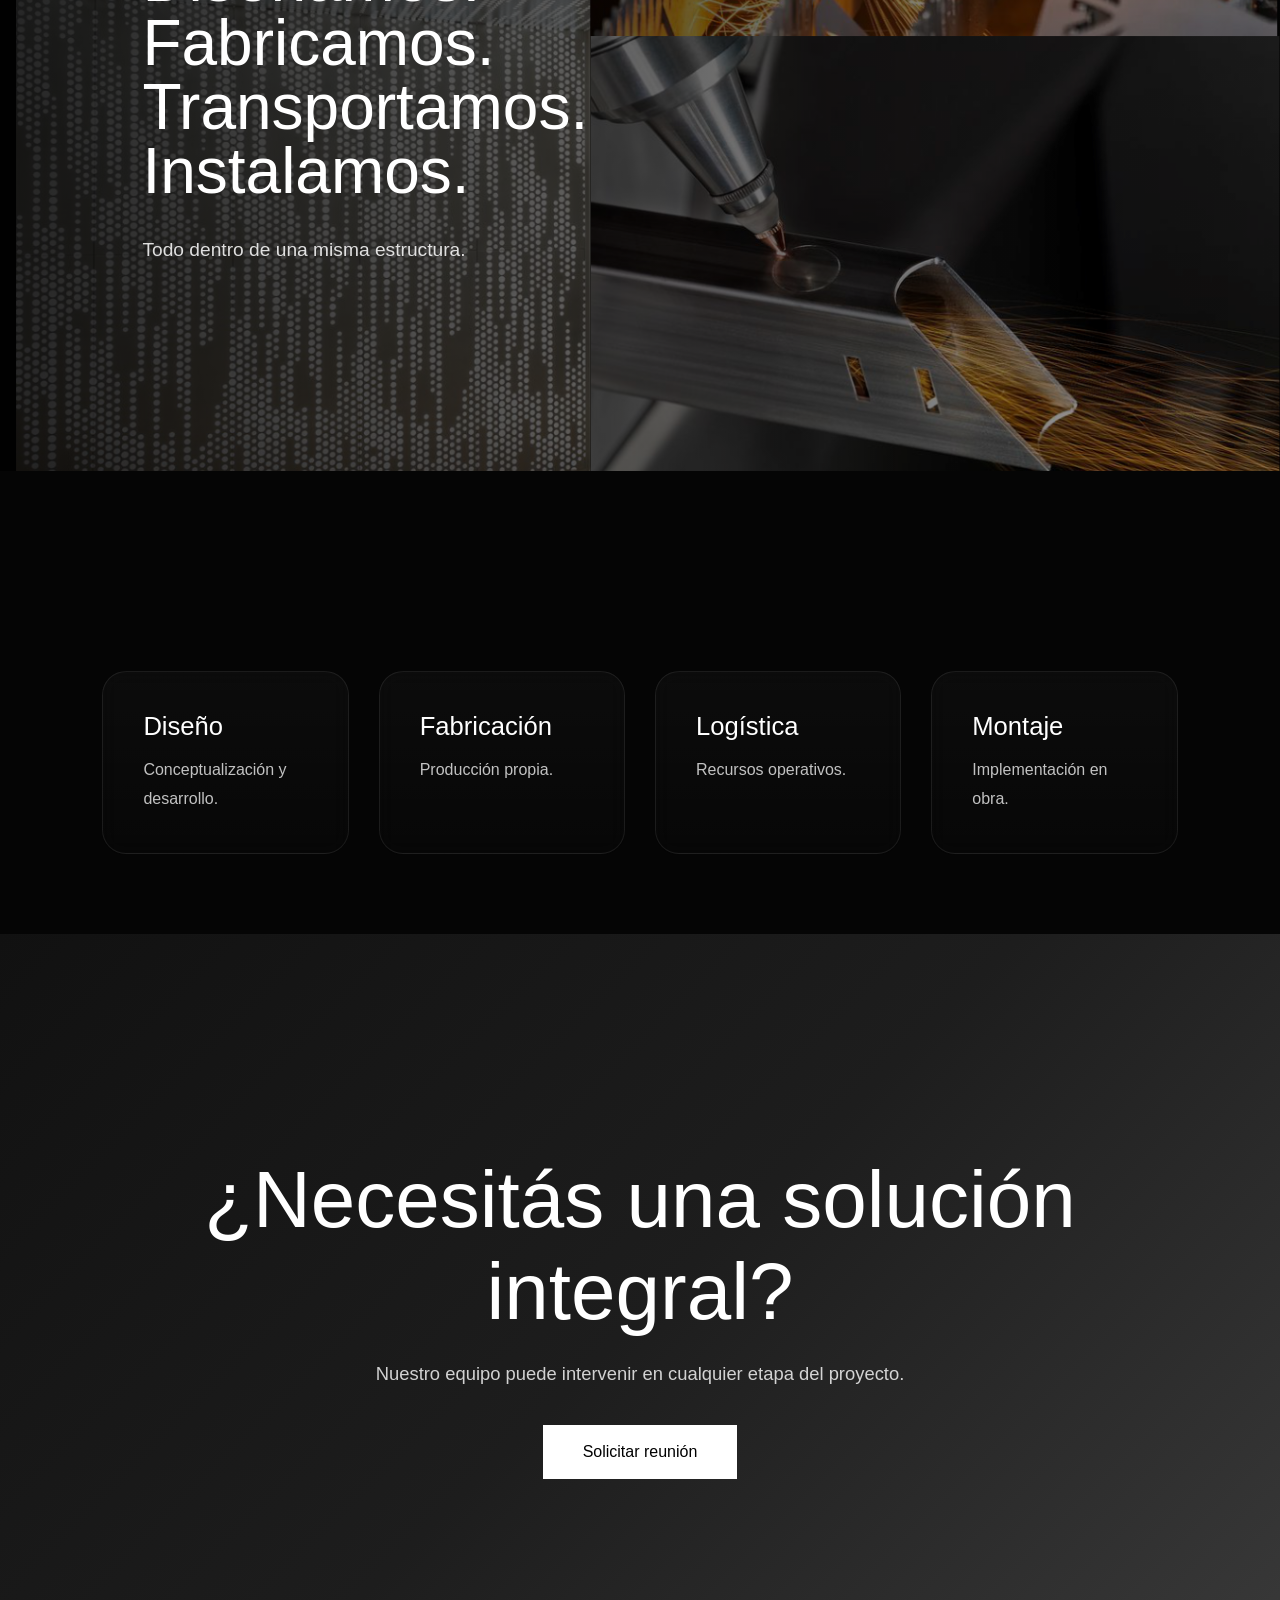
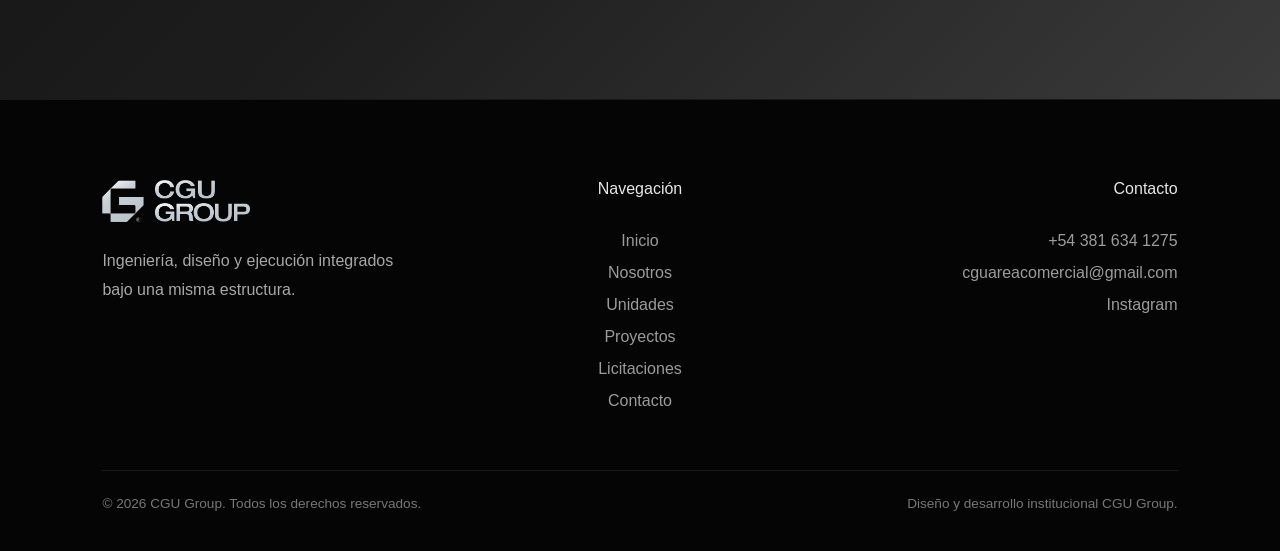
<file: unidades.html>
<!DOCTYPE html>

<html lang="es">

<head>

<meta charset="UTF-8">
<meta name="viewport" content="width=device-width, initial-scale=1.0">

<title>CGU Group | Unidades</title>

<link rel="stylesheet" href="style.css">

</head>

<body>

<nav class="navbar">

<div class="logo">

<a href="index.html">

<img src="assets/img/png white 2.png" alt="CGU Group">

</a>

</div>

<div class="nav-links">

<a href="index.html">Inicio</a>
<a href="nosotros.html">Nosotros</a>
<a href="unidades.html">Unidades</a>
<a href="proyectos.html">Proyectos</a>
<a href="licitaciones.html">Licitaciones</a>
<a href="contacto.html">Contacto</a>

</div>

<a href="contacto.html" class="nav-cta">

Solicitar propuesta

</a>

</nav>
<section class="hero-about re">

<div class="hero-about-overlay"></div>

<img
src="assets/img/portada media.png"
alt="CGU Group">

<div class="hero-content reveal">

<span>CGU GROUP</span>

<h1>
Tres unidades.<br>
Una capacidad.
</h1>

<p>
Especialidades diferentes.
Un mismo estándar de calidad.
</p>

</div>

</section>
<section class="units-slider">

    <div class="slider-track">

        <img src="assets/img/jpg/citric.jpg" alt="G&G">
        <img src="assets/img/jpg/coca.jpg" alt="UMAN">
        <img src="assets/img/jpg/amerian.jpg" alt="ALTURA">

        <!-- duplicadas para loop -->

        <img src="assets/img/jpg/citric.jpg" alt="G&G">
        <img src="assets/img/jpg/coca.jpg" alt="UMAN">
        <img src="assets/img/jpg/amerian.jpg" alt="ALTURA">

    </div>

</section>
<!-- G&G -->

<section class="unit-section reveal">

<div class="unit-image reveal">

<img
src="assets/img/triada 2.png"
alt="Estudio G&G">

</div>
<div class="unit-content reveal">

<span>UNIDAD 01</span>

<h2>

G&G

</h2>

<h3>

Comunicación Visual
y Cartelería Corporativa

</h3>

<p>

Diseñamos, fabricamos e instalamos
soluciones visuales que fortalecen
la identidad de empresas e instituciones.

</p>

<ul>

<li>Impresión UV de gran formato</li>

<li>Impresión HD fotográfica</li>

<li>Tecnología infrarroja especializada</li>

<li>Cartelería corporativa</li>

<li>Corpóreos y señalética</li>

<li>Branding espacial</li>

<li>Fachadas comerciales</li>

<li>Montaje integral</li>

</ul>

</div>

</section>

<!-- UMAN -->

<!-- UMAN -->

<section class="unit-section reverse">

<div class="unit-content reveal">

<span>UNIDAD 02</span>

<h2>UMAN</h2>

<h3>
Metalurgia
y Corte Láser
</h3>

<p>
Desarrollamos soluciones metálicas
para arquitectura, industria
y espacios comerciales.
</p>

<ul>

<li>Corte láser CNC</li>
<li>Plegado industrial</li>
<li>Soldadura especializada</li>
<li>Paneles decorativos</li>
<li>Portones y cerramientos</li>
<li>Mobiliario metálico</li>
<li>Estructuras especiales</li>
<li>Arquitectura comercial</li>

</ul>

</div>

<div class="unit-image reveal">

<img
src="assets/img/triada 1.png"
alt="UMAN">

</div>

</section>
<!-- ALTURA -->

<!-- ALTURA -->

<section class="unit-section">

<div class="unit-image reveal">

<img
src="assets/img/triada 3.png"
alt="ALTURA PLC">

</div>

<div class="unit-content reveal">

<span>UNIDAD 03</span>

<h2>ALTURA PLC</h2>

<h3>
Servicios Técnicos
y Logísticos
</h3>

<p>
Capacidad operativa para trabajos
industriales, montajes,
traslados y asistencia técnica.
</p>

<ul>

<li>Flota de hidrogrúas</li>
<li>Plataformas elevadoras</li>
<li>3 camiones de remolque</li>
<li>Traslados industriales</li>
<li>Montajes técnicos</li>
<li>Trabajos en altura</li>
<li>Asistencia técnica 24/7</li>
<li>Rescate y logística especializada</li>

</ul>

</div>

</section>

<section class="integration-banner">

<img
src="assets/img/portada media 2.png"
alt="Integración">

<div class="integration-overlay"></div>

<div class="integration-content reveal">

<span>INTEGRACIÓN</span>

<h2>

Diseñamos.<br>
Fabricamos.<br>
Transportamos.<br>
Instalamos.

</h2>

<p>

Todo dentro de una misma estructura.

</p>

</div>

</section>

<section class="workflow-cards reveal">

<div class="workflow-card">

<h3>Diseño</h3>

<p>
Conceptualización y desarrollo.
</p>

</div>

<div class="workflow-card">

<h3>Fabricación</h3>

<p>
Producción propia.
</p>

</div>

<div class="workflow-card">

<h3>Logística</h3>

<p>
Recursos operativos.
</p>

</div>

<div class="workflow-card">

<h3>Montaje</h3>

<p>
Implementación en obra.
</p>

</div>

</section>

<section class="units-cta reveal">

<h2>

¿Necesitás una solución integral?

</h2>

<p>

Nuestro equipo puede intervenir
en cualquier etapa del proyecto.

</p>

<a href="contacto.html">

Solicitar reunión

</a>

</section>

<footer class="footer">

    <div class="footer-top">

        <div class="footer-brand">

            <img
            src="assets/img/png white 2.png"
            alt="CGU Group">

            <p>
                Ingeniería, diseño y ejecución
                integrados bajo una misma estructura.
            </p>

        </div>

        <div class="footer-links">

            <h4>Navegación</h4>

            <a href="index.html">Inicio</a>
            <a href="nosotros.html">Nosotros</a>
            <a href="unidades.html">Unidades</a>
            <a href="proyectos.html">Proyectos</a>
            <a href="licitaciones.html">Licitaciones</a>
            <a href="contacto.html">Contacto</a>

        </div>

        <div class="footer-contact">

            <h4>Contacto</h4>

            <a href="tel:+543816341275">
                +54 381 634 1275
            </a>

            <a href="mailto:cguareacomercial@gmail.com">
                cguareacomercial@gmail.com
            </a>

            <a href="https://instagram.com/cgugroup"
               target="_blank">
                Instagram
            </a>

        </div>

    </div>

    <div class="footer-bottom">

        <p>
            © 2026 CGU Group. Todos los derechos reservados.
        </p>

        <p>
            Diseño y desarrollo institucional CGU Group.
        </p>

    </div>

</footer>
<script>

const reveals = document.querySelectorAll('.reveal');

function revealSections(){

reveals.forEach((el)=>{

const top = el.getBoundingClientRect().top;

if(top < window.innerHeight * 0.85){

el.classList.add('active');

}

});

}

window.addEventListener('scroll', revealSections);

revealSections();

</script>
</body>

</html>
</file>
<file: style.css>
*{
margin:0;
padding:0;
box-sizing:border-box;
}

body{

background:#050505;
color:white;
font-family:'Inter',sans-serif;
overflow-x:hidden;

}

nav{

position:fixed;
top:0;
width:100%;

padding:30px 8vw;

display:flex;
justify-content:space-between;
align-items:center;

z-index:100;

background:rgba(0,0,0,.25);

backdrop-filter:blur(20px);

}

.logo img{

height:38px;

}

.nav-links{

display:flex;
gap:40px;

}

.nav-links a{

color:white;
text-decoration:none;
font-size:.95rem;

opacity:.8;

transition:.3s;

}

.nav-links a:hover{

opacity:1;

}

.hero{

height:100vh;

display:flex;
align-items:center;

position:relative;

overflow:hidden;

}

.hero video{

position:absolute;

width:100%;
height:100%;

object-fit:cover;

}

.video-overlay{

position:absolute;

width:100%;
height:100%;

background:
linear-gradient(
180deg,
rgba(0,0,0,.4),
rgba(0,0,0,.75)
);

}

.hero-content{

position:relative;

z-index:10;

padding-left:8vw;

max-width:900px;

}

.hero-content span{

letter-spacing:3px;
font-size:.9rem;

opacity:.7;

}

.hero-content h1{

font-size:clamp(3rem,5vw,6rem);

line-height:.9;

font-weight:300;

margin-top:20px;

}

.hero-content p{

margin-top:30px;

font-size:1.2rem;

max-width:600px;

opacity:.8;

}

.hero-buttons{

display:flex;
gap:20px;

margin-top:50px;

}

.hero-buttons a{

padding:16px 32px;

border:1px solid white;

text-decoration:none;

color:white;

transition:.3s;

}

.hero-buttons a:hover{

background:white;
color:black;

}

.stats{

padding:100px 8vw 60px;

display:grid;
grid-template-columns:repeat(4,1fr);

gap:50px;

background:#080808;

}
.stats h2{

font-size:4rem;
font-weight:300;

}

.stats p{

opacity:.7;

}

.manifesto{

padding:60px 8vw 40px;

display:grid;

grid-template-columns:1fr 1fr;

gap:70px;

align-items:center;

}
.manifesto-left{

font-size:1rem;

letter-spacing:4px;

opacity:.5;

}

.manifesto-right h2{

font-size:4rem;

font-weight:300;

margin-bottom:30px;

}

.manifesto-right p{

font-size:1.15rem;

line-height:1.8;

opacity:.8;

margin-bottom:20px;

}

.business-showcase{

padding:80px 8vw 80px;

}

.section-heading{

max-width:900px;

margin:0 auto 100px auto;

text-align:center;

}
.section-heading p{

max-width:700px;

margin:0 auto;

}


.section-heading span{

letter-spacing:4px;

opacity:.5;

}

.section-heading h2{

font-size:clamp(3rem,5vw,5rem);

font-weight:300;

line-height:1;

margin:25px 0;

letter-spacing:-2px;

}

.section-heading p{

font-size:1.15rem;

line-height:1.8;

opacity:.75;

max-width:700px;

}

.business-grid{

display:grid;

grid-template-columns:repeat(3,1fr);

gap:40px;

}

.business-item{

display:flex;

flex-direction:column;

text-decoration:none;

color:white;

display:block;

transition:.4s;


}

.business-item img{

width:100%;

aspect-ratio:4/5;

object-fit:cover;

display:block;

border-radius:20px;

transition:transform .8s ease;

}

.business-item{

overflow:hidden;

}
.business-item:hover{

transform:translateY(-12px);

}
.business-item:hover h3{

opacity:1;

}
.business-item img{

transition:.5s;

}

.business-item:hover img{

transform:scale(1.03);

}

.business-info{

padding-top:30px;

}

.business-info span{

font-size:.9rem;

letter-spacing:3px;

opacity:.4;

}

.business-info h3{

font-size:2.4rem;

font-weight:300;

margin:15px 0;

}

.business-info p{

line-height:1.8;

opacity:.75;

}

.featured-project{

position:relative;

height:650px;

overflow:hidden;

margin:60px 0;

}

.featured-project img{

position:absolute;

top:0;
left:0;

width:100%;
height:100%;

object-fit:cover;

}

.featured-overlay{

position:absolute;

top:0;
left:0;

width:100%;
height:100%;

background:
linear-gradient(
180deg,
rgba(0,0,0,.15),
rgba(0,0,0,.75)
);

}

.project-content{

position:absolute;

left:8vw;

bottom:120px;

z-index:5;

max-width:700px;

}

.project-content span{

letter-spacing:4px;

opacity:.7;

}

.project-content h2{

font-size:clamp(3rem,5vw,6rem);

font-weight:300;

line-height:1;

margin:20px 0;

}

.project-content p{

font-size:1.15rem;

line-height:1.8;

opacity:.85;

max-width:600px;

}

.project-content a{

display:inline-flex;

align-items:center;

gap:12px;

margin-top:40px;

padding:18px 34px;

text-decoration:none;

color:white;

border:1px solid rgba(255,255,255,.25);

background:rgba(255,255,255,.05);

backdrop-filter:blur(20px);

transition:.35s;

}


.clients{

padding:80px 0;

overflow:hidden;

}

.clients-header{

text-align:center;

margin-bottom:150px;

}

.clients-header span{

letter-spacing:4px;

opacity:.5;

}

.clients-header h2{

font-size:clamp(3rem,5vw,5rem);

font-weight:300;

margin-top:20px;

}

.logo-slider{

position:relative;

width:100%;

height:140px;

overflow:hidden;

}

.logo-track{

display:flex;

align-items:center;

gap:60px;

width:max-content;

animation:logoScroll 25s linear infinite;

}

.logo-item{

height:80px;

display:flex;

align-items:center;

justify-content:center;

flex-shrink:0;

}

.logo-item img{

height:55px;

width:auto;

object-fit:contain;

opacity:.7;

filter:grayscale(100%);

transition:.3s;

}

.logo-item:hover img{

opacity:1;

filter:none;

}

@keyframes logoScroll{

from{
transform:translateX(0);
}

to{
transform:translateX(-50%);
}

}

.logo-slider::before,
.logo-slider::after{

content:"";

position:absolute;

top:0;

width:120px;
height:100%;

z-index:5;

pointer-events:none;

}

.logo-slider::before{

left:0;

background:linear-gradient(
90deg,
#050505,
transparent
);

}


.logo-slider::after{

right:0;

background:linear-gradient(
-90deg,
#050505,
transparent
);

}

.client-grid{

display:grid;

grid-template-columns:repeat(3,1fr);

gap:30px;

}

.client-grid div{

height:180px;

border:1px solid #222;

display:flex;
justify-content:center;
align-items:center;

}

.cta{

padding:220px 8vw;

text-align:center;

background:
linear-gradient(
135deg,
#0f0f0f,
#202020,
#3b3b3b
);

}

.cta h2{

font-size:5rem;
font-weight:300;

margin-bottom:25px;

}

.cta p{

max-width:700px;

margin:auto;

opacity:.8;

}

.cta a{

display:inline-block;

margin-top:50px;

padding:18px 40px;

background:white;

color:black;

text-decoration:none;

}

footer{

padding:50px;

text-align:center;

border-top:1px solid #222;

}


.about-hero{

padding:180px 8vw 80px;

width:100%;

max-width:none;

}

.about-hero h1{

font-size:clamp(3rem,5vw,5rem);

font-weight:300;

line-height:1;

margin:25px 0;

max-width:900px;

}

.about-hero p{

font-size:1.15rem;

max-width:700px;

line-height:1.8;

opacity:.75;

}
.about-hero-image{

margin-top:60px;

width:100%;

height:520px;

overflow:hidden;

border-radius:24px;

position:relative;

}
.about-hero-image img{

width:100%;

height:100%;

object-fit:cover;

display:block;

transition:1s;

}
.about-hero-image:hover img{

transform:scale(1.03);

}

.statement{

padding:140px 8vw;

display:grid;

grid-template-columns:1fr 1fr;

gap:100px;

}

.statement-left h2{

font-size:5rem;

font-weight:300;

line-height:1;

}

.statement-right p{

font-size:1.15rem;

line-height:1.9;

opacity:.8;

margin-bottom:25px;

}

.timeline{

padding:120px 8vw 60px;

display:grid;

grid-template-columns:repeat(4,1fr);

gap:30px;

}

.timeline-item{

border-top:1px solid #333;

padding-top:30px;

}

.timeline-item span{

font-size:2rem;

opacity:.4;

}

.timeline-item h3{

margin:20px 0;

font-weight:400;

}

.timeline-item p{

opacity:.7;

line-height:1.7;

}

.numbers{

padding:180px 8vw;

display:grid;

grid-template-columns:repeat(4,1fr);

gap:50px;

background:#080808;

}

.numbers h2{

font-size:5rem;

font-weight:300;

}

.director{

padding:20px 8vw 120px;

display:grid;

grid-template-columns:0.8fr 1.2fr;

gap:80px;

align-items:center;

}

.director-image{

overflow:hidden;

border-radius:24px;

max-width:300px;

margin:auto;

}
.director-image img{

width:100%;

height:auto;

display:block;

border-radius:24px;

}


.director-content{

display:flex;

flex-direction:column;

justify-content:center;

padding:40px 0;

}

.director-content span{

opacity:.5;

letter-spacing:4px;

}

.director-content h2{

font-size:4rem;

font-weight:300;

margin:25px 0;

}

.director-content p{

line-height:1.9;

opacity:.8;

margin-bottom:20px;

}

.pillars{

padding:180px 8vw;

}

.pillars h2{

font-size:5rem;

font-weight:300;

margin-bottom:80px;

}

.pillars-grid{

display:grid;

grid-template-columns:repeat(4,1fr);

gap:30px;

}

.pillars-grid div{

border:1px solid #222;

padding:40px;

}

.pillars-grid h3{

font-size:2rem;

font-weight:300;

margin-bottom:20px;

}

.capabilities{

padding:40px 8vw;

display:grid;

grid-template-columns:1fr 1.3fr;

gap:60px;

}

.capabilities-content{

display:flex;
flex-direction:column;
justify-content:center;

}

.capabilities-content span{

letter-spacing:4px;

opacity:.5;

}

.capabilities-content h2{

font-size:4rem;

font-weight:300;

margin:25px 0;

}

.capabilities-content p{

line-height:1.9;

opacity:.8;

}

.capabilities-image{

height:700px;

border:1px dashed #444;

display:flex;
justify-content:center;
align-items:center;

}

.quote{

padding:250px 8vw;

text-align:center;

}

.quote h2{

font-size:6rem;

font-weight:300;

margin-bottom:30px;

}

.quote p{

font-size:1.2rem;

opacity:.7;

}

.units-hero{

padding:240px 8vw 140px;

max-width:1200px;

}

.units-hero span{

letter-spacing:4px;

opacity:.5;

}

.units-hero h1{

font-size:clamp(4rem,9vw,9rem);

line-height:.9;

font-weight:300;

margin:30px 0;

}

.units-hero p{

font-size:1.3rem;

max-width:700px;

opacity:.75;

line-height:1.8;

}

.unit-section{

padding:120px 8vw;

display:grid;

grid-template-columns:1.2fr 1fr;

gap:80px;

align-items:center;

}

.unit-section.reverse{

grid-template-columns:1fr 1.2fr;

}

.unit-image{

height:750px;

border:1px dashed #444;

display:flex;
justify-content:center;
align-items:center;

font-size:1rem;

opacity:.4;

}

.unit-content span{

letter-spacing:4px;

opacity:.5;

}

.unit-content h2{

font-size:5rem;

font-weight:300;

margin-top:15px;

}

.unit-content h3{

font-size:2rem;

font-weight:300;

margin:10px 0 30px;

opacity:.9;

}

.unit-content p{

line-height:1.9;

opacity:.8;

margin-bottom:25px;

}

.unit-content ul{

list-style:none;

}

.unit-content li{

padding:14px 0;

border-bottom:1px solid #222;

opacity:.85;

}

.integration{

padding:250px 8vw;

text-align:center;

max-width:1200px;

margin:auto;

}

.integration span{

letter-spacing:4px;

opacity:.5;

}

.integration h2{

font-size:5rem;

font-weight:300;

margin:25px 0;

line-height:1;

}

.integration p{

font-size:1.2rem;

line-height:1.9;

opacity:.75;

margin-bottom:15px;

}

.services-grid{

padding:0 8vw 180px;

display:grid;

grid-template-columns:repeat(4,1fr);

gap:30px;

}

.services-grid div{

border:1px solid #222;

padding:50px;

transition:.4s;

}

.services-grid div:hover{

transform:translateY(-10px);

border-color:#555;

}

.services-grid h3{

font-size:2rem;

font-weight:300;

margin-bottom:20px;

}

.units-cta{

padding:220px 8vw;

text-align:center;

background:linear-gradient(
135deg,
#111,
#1d1d1d,
#3a3a3a
);

}

.units-cta h2{

font-size:5rem;

font-weight:300;

margin-bottom:25px;

}

.units-cta p{

opacity:.8;

font-size:1.15rem;

}

.units-cta a{

display:inline-block;

margin-top:40px;

padding:18px 40px;

background:white;

color:black;

text-decoration:none;

}


.projects-hero{

padding:240px 8vw 140px;

max-width:1200px;

}

.projects-hero span{

letter-spacing:4px;

opacity:.5;

}

.projects-hero h1{

font-size:clamp(4rem,9vw,9rem);

font-weight:300;

line-height:.9;

margin:25px 0;

}

.projects-hero p{

font-size:1.25rem;

line-height:1.8;

max-width:700px;

opacity:.75;

}

.projects-intro{

padding:120px 8vw;

max-width:1000px;

}

.projects-intro h2{

font-size:4rem;

font-weight:300;

line-height:1.1;

margin-bottom:30px;

}

    .projects-intro{

padding:120px 8vw 30px;

font-size:1.15rem;

line-height:1.9;

opacity:.8;

}

.projects-grid{

padding:120px 8vw 180px;

display:grid;

grid-template-columns:repeat(2,1fr);

gap:40px;

}

.project-card{

border:1px solid #222;

overflow:hidden;

}

.project-card.large{

grid-column:span 2;

}

.project-photo{

height:600px;

border-bottom:1px solid #222;

display:flex;
justify-content:center;
align-items:center;

opacity:.4;

}

.project-card:not(.large) .project-photo{

height:400px;

}

.project-info{

padding:35px;

}

.project-info span{

letter-spacing:3px;

opacity:.5;

}

.project-info h3{

font-size:2rem;

font-weight:300;

margin:15px 0;

}

.case-study{

padding:180px 8vw;

display:grid;

grid-template-columns:1fr 1.2fr;

gap:80px;

align-items:center;

}

.case-left span{

letter-spacing:4px;

opacity:.5;

}

.case-left h2{

font-size:5rem;

font-weight:300;

margin:20px 0;

}

.case-left p{

line-height:1.9;

opacity:.8;

}

.case-image{

height:700px;

border:1px dashed #444;

display:flex;
justify-content:center;
align-items:center;

}

.results{

padding:180px 8vw;

display:grid;

grid-template-columns:repeat(4,1fr);

gap:40px;

background:#080808;

}

.results h2{

font-size:5rem;

font-weight:300;

}

.clients-projects{

padding:180px 8vw;

}

.clients-projects h2{

font-size:4rem;

font-weight:300;

margin-bottom:80px;

}

.logos-grid{

display:grid;

grid-template-columns:repeat(3,1fr);

gap:30px;

}

.logos-grid div{

height:180px;

border:1px solid #222;

display:flex;
justify-content:center;
align-items:center;

}

.testimonial-project{

padding:120px 15vw;

text-align:center;

}

.testimonial-project p{

font-size:2.4rem;

line-height:1.5;

font-weight:300;

margin-bottom:40px;

}

.testimonial-project span{

opacity:.6;

}

.projects-cta{

padding:220px 8vw;

text-align:center;

background:linear-gradient(
135deg,
#111,
#1f1f1f,
#3a3a3a
);

}

.projects-cta h2{

font-size:5rem;

font-weight:300;

margin-bottom:25px;

}

.projects-cta p{

font-size:1.15rem;

opacity:.8;

}

.projects-cta a{

display:inline-block;

margin-top:40px;

padding:18px 40px;

background:white;

color:black;

text-decoration:none;

}


.tender-hero{

padding:240px 8vw 140px;

max-width:1200px;

}

.tender-hero span{

letter-spacing:4px;

opacity:.5;

}

.tender-hero h1{

font-size:clamp(4rem,9vw,9rem);

font-weight:300;

line-height:.9;

margin:25px 0;

}

.tender-hero p{

font-size:1.2rem;

line-height:1.8;

max-width:700px;

opacity:.75;

}

.tender-intro{

padding:140px 8vw;

display:grid;

grid-template-columns:1fr 1fr;

gap:100px;

}

.tender-intro h2{

font-size:5rem;

font-weight:300;

line-height:1;

}

.tender-intro p{

line-height:1.9;

opacity:.8;

margin-bottom:20px;

}

.resources{
    padding:80px 8vw 40px;
}

.resource-card{

border:1px solid #222;

padding:50px;

}

.resource-card h3{

font-size:2rem;

font-weight:300;

margin-bottom:20px;

}

.capacity{

padding:180px 8vw;

display:grid;

grid-template-columns:1fr 1.2fr;

gap:70px;

align-items:center;

}

.capacity-left span{

letter-spacing:4px;

opacity:.5;

}

.capacity-left h2{

font-size:4.5rem;

font-weight:300;

margin:25px 0;

}

.capacity-left p{

line-height:1.9;

opacity:.8;

}

.capacity-image{

height:700px;

border:1px dashed #444;

display:flex;
justify-content:center;
align-items:center;

}

.compliance{

padding:40px 8vw 60px;

}

.compliance h2{
margin-top:10px;
    margin-bottom:50px;
font-size:4rem;

font-weight:300;

margin-bottom:60px;

}

.compliance-grid{

display:grid;

grid-template-columns:repeat(4,1fr);

gap:20px;

}

.compliance-grid div{

padding:30px;

border:1px solid #222;

}

.workflow{

padding:180px 8vw;

text-align:center;

}

.workflow span{

letter-spacing:4px;

opacity:.5;

}

.workflow h2{

font-size:5rem;

font-weight:300;

margin:20px 0 80px;

}

.workflow-grid{

display:grid;

grid-template-columns:repeat(5,1fr);

gap:30px;

}

.workflow-grid div{

border-top:1px solid #333;

padding-top:30px;

}

.workflow-grid h3{

font-size:4rem;

font-weight:300;

margin-bottom:20px;

}

.industries{

padding:50px 8vw 120 px;

}

.industries h2{

font-size:4rem;

font-weight:300;

margin-bottom:60px;

}

.industry-grid{

display:grid;

grid-template-columns:repeat(4,1fr);

gap:20px;

}

.industry-grid div{

padding:40px;

border:1px solid #222;

text-align:center;

}

.tender-quote{

padding:220px 12vw;

text-align:center;

}

.tender-quote h2{

font-size:5rem;

font-weight:300;

line-height:1.1;

margin-bottom:30px;

}

.tender-quote p{

font-size:1.2rem;

opacity:.7;

}

.tender-cta{

padding:220px 8vw;

text-align:center;

background:linear-gradient(
135deg,
#111,
#1d1d1d,
#383838
);

}

.tender-cta h2{

font-size:5rem;

font-weight:300;

margin-bottom:25px;

}

.tender-cta p{

opacity:.8;

font-size:1.15rem;

}

.tender-cta a{

display:inline-block;

margin-top:40px;

padding:18px 40px;

background:white;

color:black;

text-decoration:none;

}



.contact-hero{

padding:240px 8vw 140px;

max-width:1100px;

}

.contact-hero span{

letter-spacing:4px;

opacity:.5;

}

.contact-hero h1{

font-size:clamp(4rem,9vw,9rem);

font-weight:300;

margin:25px 0;

}

.contact-hero p{

font-size:1.2rem;

line-height:1.9;

opacity:.75;

max-width:650px;

}

.contact-layout{

padding:100px 8vw 180px;

display:grid;

grid-template-columns:1fr 1.2fr;

gap:100px;

}

.contact-info span{

letter-spacing:4px;

opacity:.5;

}

.contact-info h2{

font-size:4rem;

font-weight:300;

margin:25px 0 60px;

}

.contact-item{

margin-bottom:40px;

}

.contact-item h3{

font-weight:400;

margin-bottom:10px;

}

.contact-item p{

opacity:.8;

line-height:1.7;

}

.contact-form{

display:flex;

flex-direction:column;

gap:18px;

}

.contact-form input,
.contact-form textarea,
.contact-form select{

background:#0f0f0f;

border:1px solid #222;

padding:18px;

color:white;

font-size:1rem;

font-family:inherit;

}

.contact-form textarea{

height:220px;

resize:none;

}

.contact-form button{

padding:20px;

background:white;

color:black;

border:none;

font-size:1rem;

cursor:pointer;

}

.contact-process{

padding:180px 8vw;

background:#080808;

}

.contact-process h2{

font-size:4rem;

font-weight:300;

margin-bottom:80px;

}

.process-grid{

display:grid;

grid-template-columns:repeat(4,1fr);

gap:30px;

}

.process-grid div{

border-top:1px solid #333;

padding-top:30px;

}

.process-grid h3{

font-size:4rem;

font-weight:300;

margin-bottom:20px;

}

.contact-map{

padding:180px 8vw;

}

.map-placeholder{

height:700px;

border:1px dashed #444;

display:flex;
justify-content:center;
align-items:center;

}

.contact-quote{

padding:220px 12vw;

text-align:center;

}

.contact-quote h2{

font-size:5rem;

font-weight:300;

line-height:1.15;

margin-bottom:30px;

}

.contact-quote p{

font-size:1.2rem;

opacity:.7;

}

.contact-cta{

padding:220px 8vw;

text-align:center;

background:linear-gradient(
135deg,
#111,
#1c1c1c,
#393939
);

}

.contact-cta h2{

font-size:5rem;

font-weight:300;

margin-bottom:40px;

}

.contact-cta a{

display:inline-block;

padding:18px 40px;

background:white;

color:black;

text-decoration:none;

}


.footer-social{

margin-top:25px;

display:flex;

justify-content:center;

gap:30px;

}

.footer-social a{

color:white;

text-decoration:none;

opacity:.7;

transition:.3s;

}

.footer-social a:hover{

opacity:1;

}

.nav-cta{

padding:14px 24px;

border:1px solid rgba(255,255,255,.18);

color:#fff !important;

text-decoration:none;

font-size:.9rem;

background:rgba(255,255,255,.03);

transition:.35s;

}

.nav-cta:visited{

color:#fff !important;

}

.nav-cta:hover{

background:white;

color:black !important;

}


.business-image{

height:420px;

overflow:hidden;

margin-bottom:25px;

border-radius:16px;

}

.business-image img{

width:100%;
height:100%;

object-fit:cover;

display:block;

}

.business-card:hover img{

transform:scale(1.05);

}

.project-image{

height:650px;

overflow:hidden;

border-radius:20px;

}

.project-image img{

width:100%;
height:100%;

object-fit:cover;

display:block;

}

.manifesto-image{

width:100%;

height:520px;

overflow:hidden;

border-radius:24px;

background:#111;

}
.manifesto-image img{

width:100%;
height:100%;

object-fit:cover;

display:block;

}

.footer{

padding:80px 8vw 40px;

background:#050505;

border-top:1px solid rgba(255,255,255,.08);

}

.footer-top{

display:grid;

grid-template-columns:1fr 1fr 1fr;

align-items:start;

gap:80px;

max-width:1400px;

margin:0 auto;

padding-bottom:60px;

}
.footer-brand img{

height:42px;

margin-bottom:25px;

}

.footer-brand{

display:flex;

flex-direction:column;

align-items:flex-start;

text-align:left;

}
.footer-brand p{

max-width:380px;

line-height:1.8;

opacity:.65;

}

.footer-links{

display:flex;

flex-direction:column;

align-items:center;

text-align:center;

gap:14px;

}
.footer-contact{

display:flex;

flex-direction:column;

align-items:flex-end;

text-align:right;

gap:14px;

}

.footer-links h4,
.footer-contact h4{

font-weight:500;

margin-bottom:20px;

opacity:.9;

}

.footer-links a,
.footer-contact a{

text-decoration:none;

color:white;

opacity:.6;

transition:.3s;

}

.footer-links a:hover,
.footer-contact a:hover{

opacity:1;

}

.footer-bottom{

border-top:1px solid rgba(255,255,255,.08);

padding-top:25px;

display:flex;

justify-content:space-between;

align-items:center;

}

.footer-bottom p{

font-size:.85rem;

opacity:.45;

}

@media (max-width:900px){

.footer-top{

grid-template-columns:1fr;

gap:50px;

}

.footer-brand,
.footer-links,
.footer-contact{

align-items:flex-start;

text-align:left;

}

.footer-bottom{

flex-direction:column;

align-items:flex-start;

gap:10px;

}

}


.statement{

padding:100px 8vw;

display:grid;

grid-template-columns:1fr 1fr;

gap:80px;

align-items:start;

}

.statement-gallery{

grid-column:1 / span 2;

display:grid;

grid-template-columns:1fr 1fr;

gap:30px;

margin-top:40px;

}

.statement-gallery img{

width:100%;

height:500px;

object-fit:cover;

border-radius:20px;

transition:.6s;

}

.statement-gallery img:hover{

transform:translateY(-10px);

}
.timeline-header{

grid-column:1/-1;

margin-bottom:60px;

}

.timeline-header h2{

font-size:4rem;

font-weight:300;

margin-top:20px;

}

.capabilities-image{

height:700px;

overflow:hidden;

border-radius:24px;

}

.capabilities-image img{

width:100%;
height:100%;

object-fit:cover;

transition:.8s;

}

.capabilities-image:hover img{

transform:scale(1.05);

}

.quote{

position:relative;

height:650px;

overflow:hidden;

display:flex;

justify-content:center;

align-items:center;

text-align:center;

}

.quote img{

position:absolute;

width:100%;
height:100%;

object-fit:cover;

}

.quote-overlay{

position:absolute;

inset:0;

background:rgba(0,0,0,.55);

}

.quote-content{

position:relative;

z-index:2;

max-width:900px;

}

.quote h2{

font-size:4rem;

font-weight:300;

margin-bottom:25px;

}


.timeline{

padding:140px 8vw;

display:grid;

grid-template-columns:repeat(4,1fr);

gap:40px;

position:relative;

}

.timeline::before{

content:"";

position:absolute;

top:0;

left:0;

height:1px;

width:100%;

background:#222;

}

.timeline::after{

content:"";

position:absolute;

top:0;
left:-300px;

width:300px;

height:2px;

background:
linear-gradient(
90deg,
transparent,
rgba(255,255,255,.9),
transparent
);

filter:blur(1px);

animation:timelineLoop 5s linear infinite;

}

@keyframes timelineLoop{

0%{

left:-25%;

}

100%{

left:100%;

}

}

@keyframes timelineFlow{

from{
width:0;
}

to{
width:100%;
}

}

.timeline-item{

border-top:none;

padding-top:35px;

opacity:0;

transform:translateY(30px);

animation:fadeTimeline .8s forwards;

}

.timeline-item{

border-top:none;

padding-top:35px;

opacity:0;

transform:translateY(30px);

animation:fadeTimeline .8s forwards;

}

.timeline-item:nth-child(1){
animation-delay:.3s;
}

.timeline-item:nth-child(2){
animation-delay:.7s;
}

.timeline-item:nth-child(3){
animation-delay:1.1s;
}

.timeline-item:nth-child(4){
animation-delay:1.5s;
}

@keyframes fadeTimeline{

to{

opacity:1;

transform:translateY(0);

}

}

.hero-about{

height:100vh;

position:relative;

overflow:hidden;

display:flex;

align-items:center;

}
.hero-about img{

position:absolute;

inset:0;

width:100%;

height:100%;

object-fit:cover;

display:block;

}
.hero-about-overlay{

position:absolute;

inset:0;

background:
linear-gradient(
180deg,
rgba(0,0,0,.35),
rgba(0,0,0,.75)
);

z-index:1;

}
.hero-about .hero-content{

position:relative;

z-index:2;

padding-left:8vw;

max-width:900px;

}
.hero-about h1{

font-size:clamp(3rem,5vw,5rem);

font-weight:300;

line-height:.95;

margin-top:20px;

}
.hero-about p{

margin-top:25px;

font-size:1.15rem;

max-width:650px;

line-height:1.8;

opacity:.85;

}
.hero-about img{

position:absolute;

inset:0;

width:100%;

height:100%;

object-fit:cover;

display:block;

transform:scale(1.05);

animation:heroZoom 10s ease-out forwards;

}
@keyframes heroZoom{

from{
transform:scale(1.12);
}

to{
transform:scale(1.05);
}

}

.pillars{

padding:40px 8vw;

}

.pillars span{

letter-spacing:4px;

opacity:.5;

display:block;

margin-bottom:20px;

}

.pillars h2{

font-size:clamp(3rem,5vw,5rem);

font-weight:300;

line-height:1;

max-width:800px;

margin-bottom:80px;

}

.pillars-grid{

display:grid;

grid-template-columns:repeat(4,1fr);

gap:30px;

}

.pillar-card{

padding:50px 40px;

background:#0d0d0d;

border:1px solid #1f1f1f;

border-radius:24px;

transition:.4s;

}

.pillar-card:hover{

transform:translateY(-10px);

border-color:#555;

}

.pillar-number{

font-size:4rem;

font-weight:200;

opacity:.15;

margin-bottom:20px;

}

.pillar-card h3{

font-size:2rem;

font-weight:300;

margin-bottom:20px;

}

.pillar-card p{

line-height:1.8;

opacity:.75;

}
.pillar-icon{

font-size:2rem;

opacity:.4;

margin-bottom:25px;

letter-spacing:0;

}

.hero-about img{

animation:heroZoom 12s ease-in-out infinite alternate;

}

@keyframes heroZoom{

from{
transform:scale(1);
}

to{
transform:scale(1.08);
}

}

.statement-gallery img{

transition:.6s ease;

}

.statement-gallery img:first-child:hover{

transform:translateY(-15px);

}

.statement-gallery img:last-child:hover{

transform:translateY(15px);

}

.director-image img{

filter:grayscale(100%);

transition:.8s ease;

}

.director:hover .director-image img{

filter:grayscale(0%);

}

.pillar-icon{

transition:.5s ease;

}

.pillar-card:hover .pillar-icon{

transform:rotate(45deg) scale(1.2);

opacity:1;

}
.capabilities:hover .capabilities-image img{

transform:scale(1.05);

}

.capabilities-image{

overflow:hidden;

}

.capabilities-image img{

transition:1s ease;

}

.capabilities:hover .capabilities-image img{

transform:scale(1.05);

}

.quote-content{

animation:fadeUp 1.2s ease;

}

@keyframes fadeUp{

from{

opacity:0;
transform:translateY(40px);

}

to{

opacity:1;
transform:translateY(0);

}

}
.quote img{

transition:8s ease;

}

.quote:hover img{

transform:scale(1.08);

}
.quote-content h2{

animation:textFloat 4s ease-in-out infinite;

}

@keyframes textFloat{

0%{
transform:translateY(0);
}

50%{
transform:translateY(-8px);
}

100%{
transform:translateY(0);
}

}
.reveal{

opacity:0;

transform:translateY(50px);

transition:
opacity .9s ease,
transform .9s ease;

}

.reveal.active{

opacity:1;

transform:translateY(0);

}










.units-gallery{

padding:80px 8vw;

display:grid;

grid-template-columns:repeat(3,1fr);

gap:25px;

}

.units-gallery img{

width:100%;
height:450px;

object-fit:cover;

border-radius:24px;

transition:.6s;

}

.units-gallery img:hover{

transform:scale(1.03);

}

.unit-image{

height:700px;

overflow:hidden;

border-radius:24px;

}

.unit-image img{

width:100%;
height:100%;

object-fit:cover;

transition:1s;

}

.unit-section:hover img{

transform:scale(1.05);

}

.units-slider{

padding:80px 0;

overflow:hidden;

}

.slider-track{

display:flex;

gap:30px;

width:max-content;

animation:sliderUnits 25s linear infinite;

}

.slider-track img{

width:700px;

height:450px;

object-fit:cover;

border-radius:24px;

flex-shrink:0;

transition:.5s;

}

.slider-track img:hover{

transform:scale(1.03);

}

@keyframes sliderUnits{

0%{

transform:translateX(0);

}

100%{

transform:translateX(-50%);

}

}


.integration-banner{

position:relative;

height:85vh;

overflow:hidden;

display:flex;

align-items:center;

justify-content:center;

margin:120px 0;

}

.integration-banner img{

position:absolute;

width:100%;

height:100%;

object-fit:cover;

top:0;

left:0;

}

.integration-overlay{

position:absolute;

inset:0;

background:linear-gradient(
to right,
rgba(0,0,0,.85),
rgba(0,0,0,.35)
);

z-index:1;

}

.integration-content{

position:relative;

z-index:2;

width:min(100%,1200px);

padding:0 8vw;

}

.integration-content span{

letter-spacing:4px;

opacity:.7;

display:block;

margin-bottom:20px;

}

.integration-content h2{

font-size:clamp(3rem,5vw,5rem);

font-weight:300;

line-height:1;

margin-bottom:30px;

max-width:700px;

}

.integration-content p{

font-size:1.2rem;

line-height:1.8;

opacity:.85;

max-width:500px;

}

.workflow-cards{

padding:80px 8vw;

display:grid;

grid-template-columns:repeat(4,1fr);

gap:30px;

}

.workflow-card{

background:linear-gradient(
180deg,
rgba(255,255,255,.03),
rgba(255,255,255,.01)
);

border:1px solid rgba(255,255,255,.08);

border-radius:24px;

padding:40px;

backdrop-filter:blur(10px);

transition:.5s;

}

.workflow-card:hover{

transform:translateY(-12px);

border-color:rgba(255,255,255,.25);

box-shadow:0 25px 50px rgba(0,0,0,.35);

}

.workflow-icon{

font-size:2rem;

margin-bottom:25px;

opacity:.9;

}

.workflow-card h3{

font-size:1.7rem;

font-weight:300;

margin-bottom:15px;

}

.workflow-card p{

line-height:1.8;

opacity:.75;

}



.workflow-card:hover{

transform:translateY(-8px);

border-color:rgba(255,255,255,.2);

}

.workflow-card span{

display:block;

font-size:.85rem;

letter-spacing:3px;

opacity:.5;

margin-bottom:25px;

}

.workflow-card h3{

font-size:1.6rem;

font-weight:400;

margin-bottom:15px;

}

.workflow-card p{

line-height:1.8;

opacity:.75;

}

.unit-image{

overflow:hidden;

border-radius:24px;

}

.unit-image img{

transition:1.4s ease;

transform:scale(1.15);

}

.reveal.active .unit-image img{

transform:scale(1);

}

.unit-content h2{

position:relative;

display:inline-block;

}

.unit-content h2::after{

content:"";

position:absolute;

left:0;

bottom:-12px;

width:0;

height:1px;

background:white;

transition:1.2s ease;

}

.reveal.active .unit-content h2::after{

width:100%;

}

.workflow-card{

transition:.5s;

}

.workflow-card:hover{

transform:translateY(-12px);

background:#141414;

box-shadow:0 20px 50px rgba(0,0,0,.3);

}

.hero-about img{

transform:scale(1.08);

animation:heroZoom 12s ease-in-out infinite alternate;

}

@keyframes heroZoom{

from{

transform:scale(1.08);

}

to{

transform:scale(1.15);

}

}
.integration-content h2 span{

display:block;

opacity:0;

transform:translateY(40px);

}

.reveal.active h2 span:nth-child(1){

animation:wordReveal .8s forwards;

}

.reveal.active h2 span:nth-child(2){

animation:wordReveal .8s .2s forwards;

}

.reveal.active h2 span:nth-child(3){

animation:wordReveal .8s .4s forwards;

}

.reveal.active h2 span:nth-child(4){

animation:wordReveal .8s .6s forwards;

}

@keyframes wordReveal{

to{

opacity:1;

transform:translateY(0);

}

}

.unit-section{

position:relative;

}

.unit-section::before{

content:"";

position:absolute;

top:0;

left:0;

width:0;

height:1px;

background:rgba(255,255,255,.15);

transition:1.5s ease;

}

.reveal.active::before{

width:100%;

}






.projects-grid{

padding:100px 8vw;

display:grid;

grid-template-columns:repeat(3,1fr);

gap:30px;

}

.project-card{

position:relative;

overflow:hidden;

border-radius:24px;

min-height:380px;

cursor:pointer;

}

.project-card.large{

grid-column:span 2;

min-height:550px;

}

.project-card img{

width:100%;

height:100%;

object-fit:cover;

display:block;

transition:1s;

}

.project-card:hover img{

transform:scale(1.08);

}

.project-overlay{

position:absolute;

inset:0;

padding:40px;

display:flex;

flex-direction:column;

justify-content:flex-end;

background:linear-gradient(
to top,
rgba(0,0,0,.85),
rgba(0,0,0,.15),
transparent
);

}

.project-overlay span{

letter-spacing:3px;

font-size:.8rem;

opacity:.8;

margin-bottom:10px;

}

.project-overlay h3{

font-size:2rem;

font-weight:300;

margin-bottom:10px;

}

.project-overlay p{

max-width:450px;

line-height:1.7;

opacity:.8;

}

/* =========================
LICITACIONES
========================= */

.tender-hero{

height:100vh;
position:relative;
display:flex;
flex-direction:column;
justify-content:center;
padding:0 8vw;
overflow:hidden;

}

.tender-hero img{

position:absolute;
inset:0;
width:100%;
height:100%;
object-fit:cover;

}

.tender-hero::after{

content:"";
position:absolute;
inset:0;
background:linear-gradient(
180deg,
rgba(0,0,0,.45),
rgba(0,0,0,.7)
);

}

.tender-hero span,
.tender-hero h1,
.tender-hero p{

position:relative;
z-index:2;

}

.tender-hero span{

color:#c8a96b;
letter-spacing:3px;

}

.tender-hero h1{

font-size:clamp(3rem,5vw,6rem);
font-weight:300;
line-height:.95;
max-width:900px;
margin:20px 0;

}

.tender-hero p{

max-width:650px;
font-size:1.1rem;
color:#d7d7d7;

}

/* INTRO */

.tender-intro{

padding:120px 8vw;
display:grid;
grid-template-columns:1fr 1fr;
gap:80px;

}

.tender-intro h2{

font-size:clamp(2.5rem,4vw,4.5rem);
font-weight:300;
line-height:1;

}

.tender-intro p{

color:#bdbdbd;
margin-bottom:20px;

}

/* RECURSOS */

.resources{

padding:80 8vw 120px;
display:grid;
grid-template-columns:repeat(4,1fr);
gap:25px;

}

.resource-card{

background:#111;
border:1px solid #232323;
border-radius:24px;
padding:35px;
transition:.4s;

}

.resource-card:hover{

transform:translateY(-8px);
border-color:#c8a96b;

}

.resource-card h3{

font-size:1.5rem;
margin-bottom:15px;

}

.resource-card p{

color:#bdbdbd;
line-height:1.7;

}

/* CAPACIDAD */

.capacity{

padding:120px 8vw;
display:grid;
grid-template-columns:1fr 1fr;
gap:70px;
align-items:center;

}

.capacity-image{

overflow:hidden;
border-radius:30px;

}

.capacity-image img{

width:100%;
display:block;
transition:1s;

}

.capacity-image:hover img{

transform:scale(1.05);

}

.capacity h2{

font-size:clamp(2.5rem,4vw,4.5rem);
font-weight:300;
line-height:1;
margin:20px 0;

}

.capacity span{

color:#c8a96b;
letter-spacing:3px;

}

/* COMPLIANCE */

.compliance{

padding:120px 8vw;
text-align:center;

}

.compliance h2{

font-size:clamp(2.5rem,4vw,4rem);
font-weight:300;
margin-bottom:70px;

}

.compliance-grid{

display:grid;
grid-template-columns:repeat(4,1fr);
gap:20px;

}

.compliance-grid div{

padding:24px;
border-radius:20px;
background:#111;
border:1px solid #222;

}

/* METODOLOGIA */

.workflow{

padding:40px 8vw;
text-align:center;

}

.workflow span{

color:#c8a96b;
letter-spacing:3px;

}

.workflow h2{

font-size:clamp(2.5rem,4vw,4rem);
font-weight:300;
margin:20px 0 70px;

}

.workflow-grid{

display:grid;
grid-template-columns:repeat(5,1fr);
gap:25px;

}

.workflow-grid div{

padding:40px 20px;
border-radius:24px;
background:#111;
border:1px solid #222;
position:relative;
transition:.4s;

}

.workflow-grid div:hover{

transform:translateY(-10px);

}

.workflow-grid h3{

font-size:3rem;
font-weight:200;
color:#c8a96b;
margin-bottom:10px;

}

/* INDUSTRIAS */

.industries{

padding:120px 8vw;
text-align:center;

}

.industries h2{

font-size:clamp(2.5rem,4vw,4rem);
font-weight:300;
margin-bottom:60px;

}

.industry-grid{

display:flex;
flex-wrap:wrap;
justify-content:center;
gap:20px;

}

.industry-grid div{

padding:14px 28px;
border-radius:999px;
border:1px solid #333;
background:#111;
transition:.3s;

}

.industry-grid div:hover{

border-color:#c8a96b;
transform:translateY(-4px);

}

/* FRASE FINAL */

.tender-quote{

height:70vh;
position:relative;
display:flex;
align-items:center;
justify-content:center;
text-align:center;
padding:0 8vw;
overflow:hidden;

}

.tender-quote img{

position:absolute;
inset:0;
width:100%;
height:100%;
object-fit:cover;

}

.tender-quote::after{

content:"";
position:absolute;
inset:0;
background:rgba(0,0,0,.55);

}

.tender-quote h2,
.tender-quote p{

position:relative;
z-index:2;

}

.tender-quote h2{

font-size:clamp(3rem,5vw,5rem);
font-weight:300;
line-height:1;

}

.tender-quote p{

margin-top:20px;
color:#ddd;

}

/* CTA */

.tender-cta{

padding:140px 8vw;
text-align:center;

}

.tender-cta h2{

font-size:clamp(3rem,5vw,5rem);
font-weight:300;
line-height:1;

}

.tender-cta p{

margin:30px auto;
max-width:700px;
color:#bdbdbd;

}

.tender-cta a{

display:inline-flex;
padding:18px 34px;
border-radius:999px;
background:#c8a96b;
color:#000;
font-weight:600;
text-decoration:none;
transition:.3s;

}

.tender-cta a:hover{

transform:translateY(-3px);

}
.capacity-banner{

position:relative;
height:80vh;
overflow:hidden;
border-radius:32px;
margin:40px 8vw;

display:flex;
align-items:center;

}

.capacity-banner img{

position:absolute;
top:0;
left:0;

width:100%;
height:100%;

object-fit:cover;

}

.capacity-overlay{

position:absolute;
inset:0;

background:linear-gradient(
90deg,
rgba(0,0,0,.65),
rgba(0,0,0,.35)
);

z-index:1;

}

.capacity-content{

position:relative;
z-index:2;

max-width:700px;

padding:0 80px;

color:white;

}

.capacity-content span{

font-size:.75rem;
letter-spacing:3px;
opacity:.7;

}

.capacity-content h2{
    font-size:clamp(2.2rem,4vw,4rem);
    line-height:1;
    margin:16px 0;
}

.capacity-content p{
    font-size:1rem;
    line-height:1.7;
    max-width:450px;
}

.capacity-banner{
    position:relative;
    height:75vh;
    width:100vw;
    margin:120px calc(50% - 50vw);
    overflow:hidden;
    margin:0px 0 20px;
}

.capacity-banner.active{

opacity:1;
transform:translateY(0);

}
.workflow-slider{

padding:80px 0 50px;
overflow:hidden;

}

.workflow-header{

padding:0 8vw;
margin-bottom:50px;

}

.workflow-header span{

color:#c8a96b;
letter-spacing:3px;
font-size:.75rem;

}

.workflow-header h2{

font-size:clamp(2.5rem,4vw,4rem);
font-weight:300;
margin-top:15px;

}

.workflow-track{

display:flex;
width:max-content;
gap:30px;

animation:workflowLoop 30s linear infinite;

}

.workflow-item{

width:320px;

padding:40px;

background:#111;

border:1px solid #222;

border-radius:28px;

transition:.4s;

}

.workflow-item:hover{

transform:translateY(-8px);

border-color:#c8a96b;

}

.workflow-item span{
font-size:6rem;
line-height:1;
opacity:.15;
position:absolute;
top:20px;
right:25px;
}

.workflow-item h3{

margin-bottom:12px;

font-size:1.4rem;

}

.workflow-item p{

color:#bdbdbd;

line-height:1.7;

}

@keyframes workflowLoop{

from{

transform:translateX(0);

}

to{

transform:translateX(-50%);

}

}

.tender-quote{

position:relative;

height:75vh;

overflow:hidden;

display:flex;
align-items:center;
justify-content:center;

}

.tender-quote img{

position:absolute;

top:0;
left:0;

width:100%;
height:100%;

object-fit:cover;

}

.tender-quote-overlay{

position:absolute;

inset:0;

background:rgba(0,0,0,.45);

z-index:1;

}

.tender-quote-content{

position:relative;

z-index:2;

text-align:center;

max-width:900px;

padding:0 40px;

color:white;

}

.tender-quote-content h2{

font-size:clamp(3rem,6vw,6rem);

line-height:.95;

font-weight:300;

margin-bottom:25px;

}

.tender-quote-content p{

font-size:1.15rem;

line-height:1.8;

opacity:.9;

}







.contact-header{
    text-align:left;
    margin-bottom:24px;
}

.contact-header h2{
    font-size:clamp(2.2rem,3vw,3.5rem);
    margin-bottom:12px;
    line-height:1.05;
}

.contact-header p{
    color:#666;
    line-height:1.5;
    max-width:450px;
}

/* =========================
INFO
========================= */

.contact-info{
    display:flex;
    flex-direction:column;
    gap:4px;
}

.contact-info span{
    color:#888;
    letter-spacing:2px;
}

.contact-info h2{
    font-size:2.2rem;
    margin-bottom:12px;
}

.contact-item{
    padding:10px 0;
    border-bottom:1px solid rgba(255,255,255,.08);
}

.contact-item h3{
    font-size:.72rem;
    letter-spacing:.12em;
    color:#777;
    margin-bottom:4px;
    text-transform:uppercase;
}

.contact-item p{
    color:#d8d8d8;
    line-height:1.4;
    margin:0;
}

.contact-item a{
    color:#ffffff;
    text-decoration:none;
    transition:.3s;
}

.contact-item a:hover{
    opacity:.75;
}
/* =========================
FORM
========================= */

.contact-form-wrapper{
    position:sticky;
    top:120px;
}

.contact-form{
    background:#111;
    border:1px solid rgba(255,255,255,.08);
    border-radius:24px;

    padding:28px;
    display:flex;
    flex-direction:column;
    gap:12px;
}

.contact-form input,
.contact-form select,
.contact-form textarea{
    width:100%;
    background:#181818;
    border:1px solid rgba(255,255,255,.08);
    border-radius:14px;

    color:white;
    font-size:.95rem;

    padding:14px 16px;
}

.contact-form textarea{
    min-height:110px;
    resize:none;
}

.contact-form button{
    height:52px;
    border:none;
    border-radius:999px;

    background:white;
    color:black;

    font-weight:600;
    font-size:.95rem;

    cursor:pointer;
    transition:.35s;
}

.contact-form button:hover{
    transform:translateY(-3px);
}

/* =========================
JOURNEY
========================= */

.contact-journey{
    padding:120px 0;
    overflow:hidden;
    text-align:center;
}

.contact-journey span{
    color:#888;
    letter-spacing:3px;
}

.contact-journey h2{
    font-size:clamp(2.5rem,4vw,5rem);
    margin:15px 0 60px;
}

.journey-track{
    display:flex;
    gap:24px;
    width:max-content;
    animation:journeyMove 35s linear infinite;
}

.journey-card{
    width:320px;
    background:#111;
    border:1px solid rgba(255,255,255,.08);
    border-radius:24px;
    padding:40px;
    text-align:left;
    transition:.4s;
}

.journey-card:hover{
    transform:translateY(-10px);
}

.journey-card span{
    font-size:3rem;
    color:white;
    display:block;
    margin-bottom:20px;
}

.journey-card h3{
    margin-bottom:15px;
}

.journey-card p{
    color:#888;
    line-height:1.8;
}

@keyframes journeyMove{

from{
transform:translateX(0);
}

to{
transform:translateX(-50%);
}

}

.contact-location{
    display:grid;
    grid-template-columns:1.3fr .7fr;
    margin:80px 6%;
    overflow:hidden;
    border-radius:30px;
    background:#111;
    border:1px solid rgba(255,255,255,.08);
}

.location-map{
    height:600px;
}

.location-map iframe{
    width:100%;
    height:100%;
    border:none;
}

.location-content{
    padding:60px;
    display:flex;
    flex-direction:column;
    justify-content:center;
}

.location-content span{
    color:#888;
    letter-spacing:3px;
    font-size:.8rem;
}

.location-content h2{
    font-size:clamp(2rem,4vw,4rem);
    margin:20px 0;
}

.location-content p{
    color:#aaa;
    margin-bottom:30px;
}

.location-content a{
    display:inline-flex;
    width:max-content;
    padding:14px 28px;
    background:white;
    color:black;
    text-decoration:none;
    border-radius:999px;
    font-weight:600;
}

/* =========================
CONTACT STRIP
========================= */

.contact-strip{
    overflow:hidden;
    border-top:1px solid rgba(255,255,255,.08);
    border-bottom:1px solid rgba(255,255,255,.08);
    padding:30px 0;
    margin:80px 0;
}

.contact-strip-track{
    display:flex;
    gap:70px;
    width:max-content;
    animation:stripMove 20s linear infinite;
}

.contact-strip-track div{
    font-size:1.2rem;
    font-weight:600;
    white-space:nowrap;
}

@keyframes stripMove{

from{
transform:translateX(0);
}

to{
transform:translateX(-50%);
}

}

/* =========================
QUOTE
========================= */

.contact-quote{
    position:relative;
    height:70vh;
    overflow:hidden;
}

.contact-quote img{
    width:100%;
    height:100%;
    object-fit:cover;
}

.quote-overlay{
    position:absolute;
    inset:0;
    background:rgba(0,0,0,.55);
}

.quote-content{
    position:absolute;
    inset:0;
    z-index:2;
    display:flex;
    flex-direction:column;
    justify-content:center;
    align-items:center;
    text-align:center;
    padding:0 10%;
}

.quote-content h2{
    font-size:clamp(3rem,5vw,6rem);
    max-width:900px;
}

.quote-content p{
    color:#ccc;
    margin-top:20px;
}

/* =========================
REVEAL
========================= */

.reveal{
    opacity:0;
    transform:translateY(70px);
    transition:1s ease;
}

.reveal.active{
    opacity:1;
    transform:translateY(0);
}

/* =========================
RESPONSIVE
========================= */

@media(max-width:900px){
.contact-layout{
    max-width:1400px;
    margin:auto;
    padding:100px 8%;

    display:grid;
    grid-template-columns:0.8fr 1.2fr;

    gap:70px;
    align-items:start;
}
.contact-form-wrapper{
    position:relative;
    top:auto;
}

.contact-location{
    height:60vh;
}

.quote-content h2{
    font-size:2.5rem;
}

}

.contact-left{
    display:flex;
    flex-direction:column;
}

.contact-layout{
    max-width:1400px;
    margin:auto;
    padding:80px 8%;
    display:grid;
    grid-template-columns:420px 1fr;
    gap:80px;
    align-items:start;
}

.contact-header{
    margin-bottom:25px;
}

.contact-header span{
    color:#888;
    letter-spacing:3px;
    font-size:.8rem;
}

.contact-header h2{
    font-size:clamp(2.3rem,3vw,4rem);
    line-height:1.05;
    margin:10px 0 15px;
}

.contact-header p{
    color:#666;
    line-height:1.6;
    max-width:420px;
}

.contact-info{
    display:flex;
    flex-direction:column;
    gap:0;
}

.contact-item{
    padding:10px 0;
    border-bottom:1px solid rgba(255, 255, 255, 0.08);
}

.contact-item h3{
    font-size:.72rem;
    letter-spacing:.14em;
    text-transform:uppercase;
    color:#ffffff;
    margin-bottom:4px;
}

.contact-item p{
    margin:0;
    color:#ffffff;
    line-height:1.4;
}

.contact-item a{
    color:#ffffff;
    text-decoration:none;
    transition:.3s;
}

.contact-item a:hover{
    opacity:.6;
}
</file>
